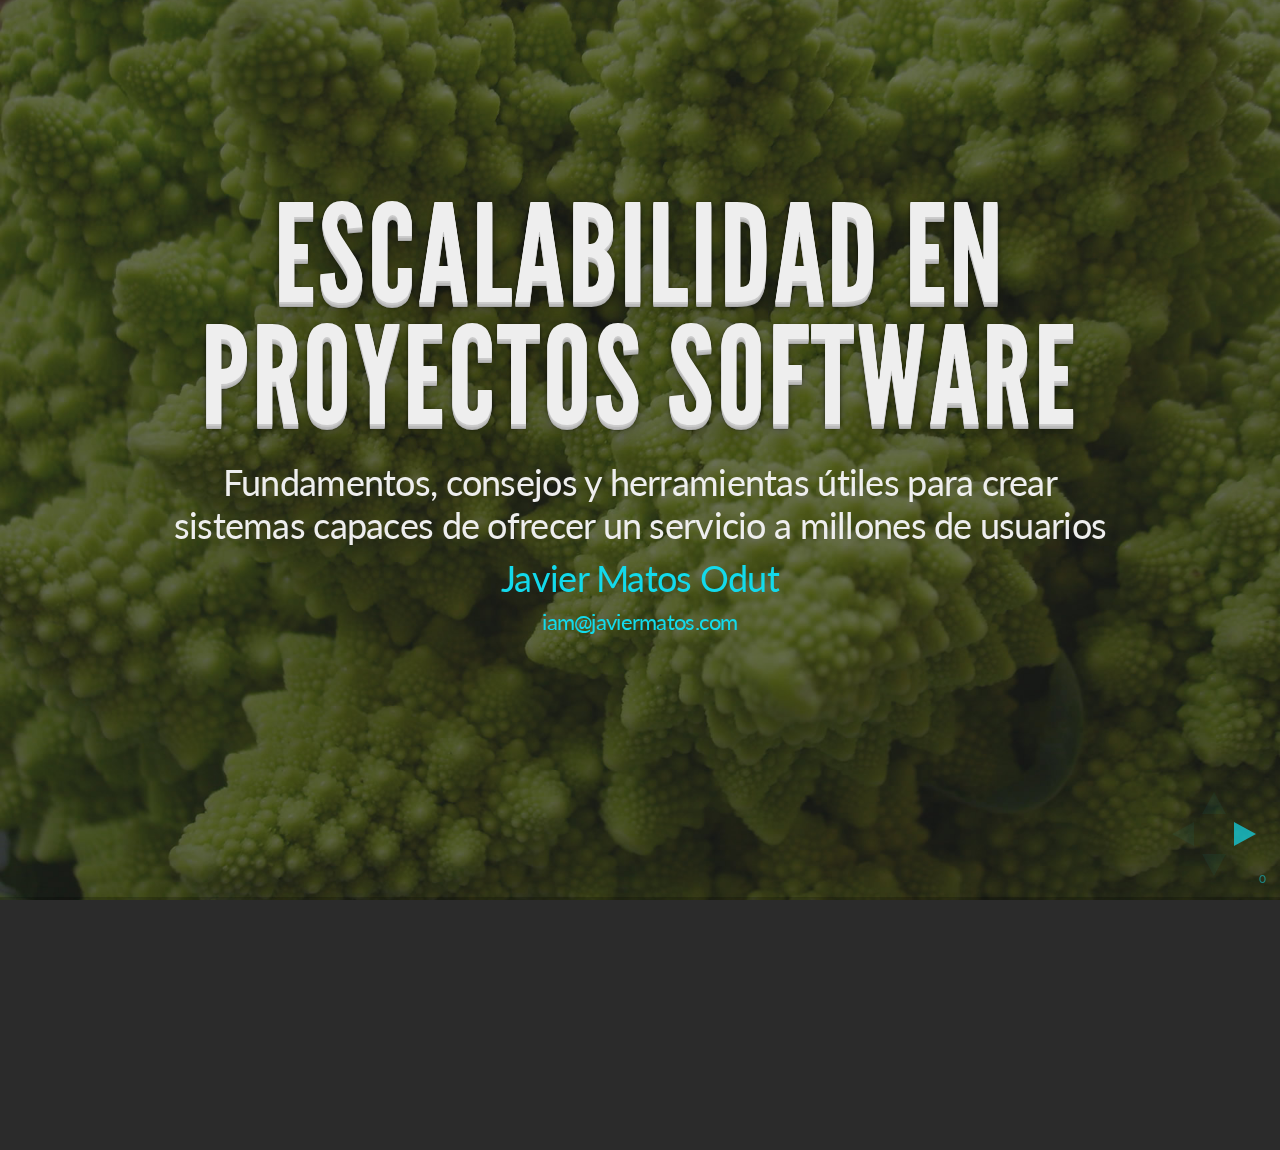
<file: index.html>
<!doctype html>
<html lang="en">

	<head>
		<meta charset="utf-8">

		<title>Escalabilidad en Proyectos Software</title>

		<meta name="description" content="Escalabilidad en Proyectos Software">
		<meta name="author" content="Javier Matos Odut">

		<meta name="apple-mobile-web-app-capable" content="yes" />
		<meta name="apple-mobile-web-app-status-bar-style" content="black-translucent" />

		<meta name="viewport" content="width=device-width, initial-scale=1.0, maximum-scale=1.0, user-scalable=no">

		<link rel="stylesheet" href="revealjs/css/reveal.min.css">
		<link rel="stylesheet" href="revealjs/css/theme/default.css" id="theme">
    <link rel="stylesheet" href="style.css">

		<!-- For syntax highlighting -->
		<link rel="stylesheet" href="revealjs/lib/css/zenburn.css">

		<!-- If the query includes 'print-pdf', include the PDF print sheet -->
		<script>
			if( window.location.search.match( /print-pdf/gi ) ) {
				var link = document.createElement( 'link' );
				link.rel = 'stylesheet';
				link.type = 'text/css';
				link.href = 'revealjs/css/print/pdf.css';
				document.getElementsByTagName( 'head' )[0].appendChild( link );
			}
		</script>

		<!--[if lt IE 9]>
		<script src="revealjs/lib/js/html5shiv.js"></script>
		<![endif]-->
	</head>

	<body>

		<div class="reveal">

			<!-- Any section element inside of this container is displayed as a slide -->
			<div class="slides">

        <!-- Portada -->
        <section data-background="img/fractal_brocoli-dark35.jpg">
          <h1>Escalabilidad en<br>Proyectos Software</h1>
          <p>
            Fundamentos, consejos y herramientas útiles para crear sistemas capaces de ofrecer un servicio a millones de usuarios
          </p>
          <p>
            <a href="http://javiermatos.com">Javier Matos Odut</a>
          </p>
          <p>
            <small><a href="mailto:iam@javiermatos.com">iam@javiermatos.com</a></small>
          </p>
        </section>

        <!-- Definición -->
        <section>

          <section>
            <h2>¿Qué es la escalabilidad?</h2>
          </section>

          <section>
            <h2>Escalabilidad ≠ Velocidad</h2>
            <p>
              Un sistema veloz hace algo en poco espacio de tiempo, pero esto no es realmente escalabilidad...
            </p>
          </section>

          <section>
            <h2>¿Qué es la escalabilidad?</h2>
            <p style="text-align: left;">
              La escalabilidad es la propiedad deseable de un sistema, una red o un proceso, que indica su habilidad para...
            <ul>
              <li>reaccionar y adaptarse sin perder calidad</li>
              <li>manejar el crecimiento continuo de trabajo de manera fluida</li>
              <li>estar preparado para hacerse más grande sin perder calidad en los servicios ofrecidos</li>
            </ul>
            </p>
          </section>

          <section>
            <h2>¿Cuándo logramos un <br>sistema escalable?</h2>
            <p>
              En computación, decimos que logramos un sistema escalable cuando su rendimiento se incrementa de forma proporcional a la capacidad hardware que se le agrega
            </p>
            <br>
            <h3>¿De qué manera podemos agregar<br>capacidad hardware?</h3>
          </section>

          <section>
            <h2>Escalabilidad vertical</h2>
            <div style="width: 45%; float: left;">
              <img src="img/vertical-scalability.svg" width="100%">
            </div>
            <div style="width: 55%; float: left; text-align: left;">
              <ul>
                <li style="color: greenyellow;">Fácil y rápido de escalar</li>
                <li style="color: orange;">Un servidor no se puede ampliar indefinidamente</li>
                <li style="color: orange;">Si optamos por uno nuevo, el precio de los servidores no es lineal respecto a su rendimiento</li>
                <li style="color: orange;">Punto de fallo único</li>
                <li style="color: orange;">Si compramos uno nuevo el anterior deja de utilizarse (no podemos sumar rendimientos)</li>
              </ul>
            </div>
          </section>

          <section>
            <h2>Escalabilidad horizontal</h2>
            <img src="img/horizontal-scalability.png" height="240">
            <ul>
              <li style="color: greenyellow;">Podemos escalar agregando nuevos nodos</li>
              <li style="color: greenyellow;">Desaparece el punto de fallo único</li>
              <li style="color: greenyellow;">Los nuevos nodos agregan potencia a los que ya están funcionando (se suman los rendimientos)</li>
              <li style="color: greenyellow;">Se suele utilizar <i>commodity hardware</i></li>
              <li style="color: orange;">Es complicado el desarrollar aplicaciones distribuídas</li>
            </ul>
          </section>

          <section>
            <h2>Commodity hardware</h2>
            <img src="img/google_server_large.jpg">
          </section>

          <section>
            <h2>Commodity hardware</h2>
            <p>Commodity hardware para dedicar todo el rendimiento del equipo en la actividad que necesitamos</p>
            <br><br>
            <h2>Virtualización</h2>
            <p>Equipos virtuales para particionar un servidor potente y sacarle todo el partido en tareas específicas (aprovecha la concurrencia)</p>
          </section>

        </section>

        <!-- Contexto -->
        <section>

          <section>
            <h2>¿Por qué es necesario hacer los sistemas escalables?</h2>
            <p>El fenómeno de las startups</p>
          </section>

        </section>

        <!-- Cómo está organizada la presentación -->
        <section>

          <section>
            <h2>Cómo está organizada la presentación</h2>
            <p>
              Se parte de un sistema desplegado en un único nodo. Siguiendo un <mark>proceso iterativo y evolutivo</mark> mejoramos el sistema para hacerlo más escalable y superar los diferentes cuellos de botella.
            </p>
            <img src="img/iterative-process.svg" height="400">
          </section>

          <section>
            <h2>Cómo resolvemos un <br>problema de escalabilidad</h2>
            <p><mark>Distribuímos el trabajo</mark> en nuestro sistema de acuerdo a los siguientes principios (se pueden combinar)</p>
            <ul>
              <li>Diseña para <mark>clonar</mark> cosas
                <ul>
                  <li>Servidores web, servidores de aplicación, servidores de bases de datos, servidores de caché...</li>
                </ul>
              </li>
              <li>Diseña para <mark>separar cosas diferentes</mark>
                <ul>
                  <li>Login, creación de usuarios, búsquedas, órdenes de compra, subida de fotos...</li>
                </ul>
              </li>
              <li>Diseña para <mark>dividir cosas similares</mark>
                <ul>
                  <li>Bases de datos de usuarios, transacciones costosas, colas de procesamiento, contenido estático...</li>
                </ul>
              </li>
            </ul>
          </section>

        </section>

        <!-- Estado inicial y descomposición del sistema -->
        <section>

          <section>
            <h2>Estado inicial del sistema</h2>
            <div style="width: 40%; float: left;">
              <img src="img/step0.svg" height="500px">
            </div>
            <div style="width: 60%; float: left;">
              <ul>
                <li>Todo el sistema reside en un único nodo o máquina</li>
                <li>El <mark>servidor web</mark> procesa las peticiones del usuario. Los archivos estáticos los sirve sin más. El contenido dinámico lo genera el servidor de aplicación.</li>
                <li>El <mark>servidor de aplicación</mark> es nuestro proyecto. Es responsable de generar el contenido dinámico cuando se le requiere.</li>
                <li>El <mark>servidor de base de datos</mark> contiene los objetos y entidades que manipulamos en la aplicación.</li>
              </ul>
            </div>
          </section>

          <section>
            <h2>Descomponemos el sistema</h2>
            <div style="width: 20%; float: left;">
              <img src="img/step0.svg">
            </div>

            <div style="width: 60%; float: left;">
              <ul style="padding: 15px;">
                <li>Separar cosas diferentes</li>
                <br>
                <li>Rendimientos diferentes</li>
                <br>
                <li>Requisitos diferentes
                  <br><br>
                  <table>
                    <thead>
                    <th>Servidor</th>
                    <th>CPU</th>
                    <th>MEM</th>
                    <th>HDD</th>
                    </thead>
                    <tbody>
                    <tr>
                      <td>Web</td>
                      <td style="color: greenyellow;">bajo</td>
                      <td style="color: greenyellow;">bajo</td>
                      <td style="color: greenyellow;">bajo</td>
                    </tr>
                    <tr>
                      <td>Aplicación</td>
                      <td style="color: orange;">medio</td>
                      <td style="color: orange;">medio</td>
                      <td style="color: greenyellow;">bajo</td>
                    </tr>
                    <tr>
                      <td>DB</td>
                      <td style="color: orangered;">alto</td>
                      <td style="color: orangered;">alto</td>
                      <td style="color: orangered;">alto</td>
                    </tr>
                    </tbody>
                  </table>
                </li>
                <br>
              </ul>
            </div>
            <div style="width: 20%; float: left;">
              <img src="img/step1.svg">
            </div>
          </section>

        </section>

        <!-- Mediciones del sistema -->
        <section>

          <section>
            <h2>Nuestro sistema<br>no puede ser una caja negra</h2>
            <div style="width: 35%; float: left;">
              <img src="img/step1.svg" height="500">
            </div>
            <div style="width: 65%; float: left;">
              <ul>
                <li>Sabemos que existen elementos diferentes que interactuan</li>
                <li>Los usuarios hacen peticiones a nuestro sistema y se responden</li>
                <li>Y bueno... esto... mmmm... creo que ya con eso está todo, ¿no?</li>
              </ul>
              <br><br>
              <h3>¡En realidad no sabemos nada!</h3>
            </div>
          </section>

          <section>
            <h2>Medir y conocer el estado del sistema</h2>
            <p>
              Si no tenemos mediciones de todos los aspectos del sistema no sabemos <mark>cómo se comporta cuando funciona bien, cómo lo hace cuando funciona mal</mark> y mucho menos podemos identificar los problemas que ocurren para hallar soluciones. Las mediciones nos ayudan a <mark>detectar tendencias y adelantarnos a los sucesos</mark>.
            </p>
            <br>
            <div style="width: 35%; float: left;">
              <img src="img/iterative-process.svg">
            </div>
            <div style="width: 65%; float: left;">
              <h3>¡Sin mediciones estamos perdidos!</h3>
            </div>
          </section>

          <section>
            <h2>Protocolo SNMP</h2>
            <p>
              Facilita el intercambio de información de administración entre dispositivos de red
            </p>
            <div style="width: 50%; float: left;">
              <img src="img/MIB-tree.svg">
            </div>
            <div style="width: 50%; float: left;">
              <img src="img/snmpwalk.png">
            </div>
            <p>
              Comandos: snmpwalk, snmpbulkwalk, snmp*
            </p>
          </section>

          <section>
            <h2>Mediciones en el tiempo: SNMP</h2>
            <p>
              Es importante capturar el estado y la evolución de todos los aspectos de nuestro sistema a lo largo del tiempo
            </p>
            <img src="img/cacti_graphs.png">
            <p>
              <a href="http://www.nagios.org/">Nagios</a>, <a href="http://www.cacti.net/">Cacti</a>, <a href="http://www.zenoss.com/">Zenoss</a>, <a href="http://www.zabbix.com/">Zabbix</a> y <a href="http://en.wikipedia.org/wiki/Comparison_of_network_monitoring_systems">otros muchos más</a>...
            </p>
          </section>

          <section>
            <h2>Logs en tiempo real: Syslog</h2>
            <p>
              Hay que conocer los eventos de todo el sistema en tiempo real...
            </p>
            <img src="img/logs.png">
            <p>
              <a href="http://logstash.net/">logstash</a>, <a href="http://fluentd.org/">fluentd</a>, <a href="http://www.splunk.com/">splunk</a>, <a href="http://flume.apache.org/">Flume</a>
            </p>
          </section>

          <section>
            <h2>Logs en tiempo real: Syslog</h2>
            <p>
              ...y poder recogerlos en un lugar centralizado
            </p>
            <img src="img/kibana.png">
            <p>
              <a href="http://www.elasticsearch.org/">ElasticSearch</a>, <a href="http://www.elasticsearch.org/overview/kibana/">Kibana</a>, <a href="https://getsentry.com/">Sentry</a>, <a href="http://graphite.wikidot.com/">Graphite</a>
            </p>
          </section>

          <section>
            <h2>Logs en tiempo real: Agregación</h2>
            <p>
              Si trabajamos con demasiados logs es importante utilizar estrategias de agregación para evitar vernos abrumados
            </p>
            <img src="img/sentry.png" height="350">
            <img src="img/graphite.png" height="350">
            <p>
              <a href="http://www.elasticsearch.org/">ElasticSearch</a>, <a href="http://www.elasticsearch.org/overview/kibana/">Kibana</a>, <a href="https://getsentry.com/">Sentry</a>, <a href="http://graphite.wikidot.com/">Graphite</a>
            </p>
          </section>

        </section>

        <!-- Bases de datos -->
        <section>

          <section>
            <h2>Primer cuello de botella:<br>la base de datos</h2>
            <div style="width: 35%; float: left;">
              <img src="img/step1.svg" height="480">
            </div>
            <div style="width: 65%; float: left;">
              <ul>
                <li>Notamos que las peticiones de los usuarios se resuelven muy lento por culpa de la base de datos</li>
                <li>El servidor de aplicaciones pasa la mayor parte del tiempo esperando</li>
                <li><mark>Las peticiones se acumulan a mayor velocidad de lo que se responden</mark></li>
              </ul>
              <br><br>
              <h3>¡Tenemos que resolver el problema de la base de datos!</h3>
            </div>
          </section>

          <section>
            <h2>Las lecturas son lentas (1)</h2>
            <ul>
              <li>Descubrimos que los usuarios consumen datos en una proporción mucho mayor a la que los generan</li>
              <li>Una vez publicado un contenido por parte de un usuario, muchos otros usuarios leen ese contenido</li>
              <li>Las operaciones de escritura no son un problema</li>
              <li>¿Escalamos el sistema para mejorar la lectura de datos?</li>
              <li>Utilizamos un <mark>esquema de replicación master/slave</mark> en SQL</li>
            </ul>
          </section>

          <section>
            <h2>Las lecturas son lentas (2)</h2>
            <p>
              Sincronizamos los servidores de bases de datos para que se hagan las <mark>escrituras en el <i>master</i></mark> y las <mark>lecturas en los <i>slaves</i></mark>
            </p>
            <img src="img/master-slave-cluster.svg" height="400">
            <p>Todas <mark>las bases de datos en el cluster son réplicas exactas</mark> y con ellas el <mark>rendimiento en lectura se multiplica</mark> por 3</p>
          </section>

          <section>
            <h2>Demasiados usuarios para una BD (1)</h2>
            <ul>
              <li>Nuestro web, nuestro sistema... ¡todo funcionaba bien...</li>
              <li>...hasta que llegaron los usuarios!</li>
              <li>Ya no podemos almacenar todos los usuarios en una única base de datos (la tabla de usuarios es enooooooooorme)</li>
              <li>¿Y si repartimos la tabla de usuarios en múltiples servidores?</li>
              <li>Utilizamos una <mark>partición de la tabla en <i>shards</i></mark></li>
            </ul>
          </section>

          <section>
            <h2>Demasiados usuarios para una BD (2)</h2>
            <p>
              Dividimos la tabla de usuarios de acuerdo a alguna estrategia (aleatorio, módulo, hash...) y la repartimos en varios servidores
            </p>
            <img src="img/sharding.svg" height="450">
            <p>
              Ahora podemos almacenar más usuarios y además el <mark>rendimiento se multiplica</mark> por 4
            </p>
          </section>

          <section>
            <h2>Decisiones complicadas (1)</h2>
            <ul>
              <li>Pensábamos que estaba todo resuelto, pero ahora teníamos un reto nuevo que era difícil de resolver</li>
              <li>Los usuarios se escriben mensajes entre sí y...
                <ul>
                  <li>puedo almacenar los mensajes de acuerdo al destinatario y facilitar la operación de lectura de mensajes recibidos</li>
                  <li>o puedo almacenar los mensajes según emisor y facilitar la lectura de mensajes enviados</li>
                  <li>si no lo hago de alguna de las formas anteriores entonces ambas operaciones serán ineficientes</li>
                </ul>
              </li>
              <li>Caso de muros o conversaciones de Facebook, Twitter...</li>
              <li>¿Y qué tal si <mark>duplico información y almaceno lo mismo de las dos formas</mark>? Sacrifico almacenamiento y gano rendimiento</li>
            </ul>
          </section>

          <section>
            <h2>Decisiones complicadas (2)</h2>
            <p>La ventaja de esta duplicidad es que <mark>la lectura de mensajes enviados y recibidos es eficiente</mark>. Además, un usuario puede borrar sus mensajes sin afectar a los demás usuarios.</p>
            <img src="img/msg-sent-recv.svg" height="450">
          </section>

          <section>
            <h2>Alternativas más allá de SQL</h2>
            <ul>
              <li>Hasta el momento hemos escalado bases de datos SQL</li>
              <li>Hay muy buenas bases de datos SQL como son <a href="http://www.mysql.com/">MySQL</a>, <a href="http://www.percona.com/">Percona</a> (buen clustering), <a href="https://mariadb.org/">MaríaDB</a> y <a href="http://www.postgresql.org/">PostgreSQL</a></li>
              <li>Sin embargo, existen otras alternativas "mejores"</li>
              <li>¿Qué hay de las bases de datos NoSQL? ¿acaso no permiten escalar más fácil? Además, tenemos muchas opciones: <a href="http://hbase.apache.org/">HBase</a> (BigTable de Google), <a href="http://cassandra.apache.org/">Cassandra</a> (Facebook, Twitter, Digg), <a href="http://www.mongodb.org/">MongoDB</a>, <a href="http://couchdb.apache.org/">CouchDB</a>, <a href="http://redis.io/">Redis</a>, <a href="http://www.elasticsearch.org/">ElasticSearch</a>, <a href="http://www.neo4j.org/">Neo4j</a>...</li>
              <li>Ah, y que no se nos olviden los archivos en disco duro, que para ciertos casos pueden ser la mejor opción</li>
            </ul>
          </section>

          <section>
            <h2>Características de nuestros datos</h2>
            <ul>
              <li>¿Conocemos bien cómo son nuestros datos y cómo han de ser manipulados? ¿utilizar X es la mejor forma para almacenarlos?</li>
              <li>¿Es mejor SQL o NoSQL? (o inclusive un archivo)</li>
              <li>Las bases de datos SQL fueron diseñadas y pensadas con un propósito diferente a las bases de datos NoSQL, aunque pensemos en ambas opciones como equivalentes</li>
            </ul>
          </section>

          <section>
            <h2>Un poco de teoría sobre bases de datos</h2>
            <p style="text-align: left;">
              En informática, el <a href="http://en.wikipedia.org/wiki/CAP_theorem">teorema CAP</a>, también llamado Teorema de <a href="http://en.wikipedia.org/wiki/Eric_Brewer_(scientist)">Brewer</a>, establece que es imposible para un sistema de cómputo distribuido garantizar simultáneamente:
              <ol>
                <li>La <mark>consistencia</mark> (Consistency), es decir, que todos los nodos vean la misma información al mismo tiempo</li>
                <li>La <mark>disponibilidad</mark> (Availability), es decir, la garantía de que cada petición a un nodo reciba una confirmación de si ha sido o no resuelta satisfactoriamente</li>
                <li>La <mark>tolerancia</mark> a fallos (Partition Tolerance), es decir, que el sistema siga funcionando a pesar de algunas pérdidas arbitrarias de información o fallos parciales del sistema</li>
              </ol>
            </p>
          </section>

          <section data-background="#000000">
            <img src="img/visual-guide-to-nosql-systems.png">
          </section>

          <section>
            <h2>Caché</h2>
            <ul>
              <li>Almacenamos todo en la base de datos aunque...
                <ul>
                  <li>no todos los datos se consumen</li>
                  <li>sólo un subconjunto de datos se consume de forma intensiva (más recientes, más referenciados...)</li>
                  <li>la frecuencia de acceso a cada dato es diferente, y todos se sirven de la misma forma → <mark>ineficiencia</mark></li>
                </ul>
              </li>
              <li>Observamos que con el tiempo varían los datos que consumen nuestros usuarios de forma intensiva</li>
              <li>El valor de los datos que almacenamos decrece con el tiempo</li>
            </ul>
            <br><br>
            <h3>¡Optimicemos el acceso a los datos más utilizados!</h3>
          </section>

          <section>
            <h2>Utilidad de la caché</h2>
            <ul>
              <li><mark>Caché hit</mark>: el dato está contenido en la caché y se sirve desde memoria, con el consiguiente aumento de velocidad</li>
              <li><mark>Caché miss</mark>: el dato no está contenido en la caché. Se lee el dato desde su orígen, se sirve el dato solicitado y además de actualiza la caché para la próxima lectura.</li>
              <li>Nos podemos permitir políticas complejas de actualización de caché debido al elevado coste de leer el dato de origen</li>
              <li>Heurística para saber cuántos servidores de caché utilizar:<br><mark>si caché hit < 85%, entonces ponemos más servidores</mark></li>
            </ul>
          </section>

          <section>
            <h2>Utilización de caché en Facebook</h2>
            <p>A finales de 2008 Facebook utilizaba más de 800 servidores de caché con una capacidad de más de 28 TB de memoria (<a href="http://gigaom.com/2012/09/19/at-facebook-cache-is-king-heres-how-it-keeps-it-up/">enlace</a>)</p>
            <div style="width: 50%; float: left;"><img src="img/facebook-claspin1.jpg"></div>
            <div style="width: 50%; float: left;"><img src="img/facebook-claspin2.jpg"></div>
            <p>Han desarrollado <a href="https://www.facebook.com/notes/facebook-engineering/monitoring-cache-with-claspin/10151076705703920">Claspin</a>, que es una aplicación que representa de forma visual e intuitiva el estado de la caché de su sistema</p>
          </section>

          <section>
            <h2>Escalando en manejo de datos</h2>
            <img src="img/step2.svg" height="600">
          </section>
        </section>

        <!-- Contenido dinámico -->
        <section>

          <section>
            <h2>Segundo cuello de botella:<br>el servidor de aplicación</h2>
            <div style="width: 35%; float: left;">
              <img src="img/step2.svg" height="500">
            </div>
            <div style="width: 65%; float: left;">
              <ul>
                <li>La mejora en la arquitectura de las bases de datos ha multiplicado el rendimiento de acceso a los datos</li>
                <li>Con la caché servimos desde memoria la mayoría de datos solicitados</li>
                <li><mark>El servidor de aplicación trabaja a pleno rendimiento y aún así es insuficiente</mark></li>
              </ul>
              <br><br>
              <h3>¡Tenemos que escalar el servidor de aplicaciones!</h3>
            </div>
          </section>

          <section>
            <h2>Contenido dinámico (1)</h2>
            <ul>
              <li>Se ha mejorado el acceso a bases de datos y se utiliza caché</li>
              <li>Sabemos que las peticiones de usuarios son independientes</li>
              <li>Podemos escalar el sistema desplegando más servidores de aplicación y configurando el servidor web
                <pre><code data-trim>
# Configuración con Nginx para balanceo de carga
http {
    upstream app_cluster {
        server app_server1.example.com;
        server app_server2.example.com;
        server app_server3.example.com;
    }

    server {
        listen 80;

        location / {
            proxy_pass http://app_cluster;
        }
    }
}
                </code></pre>
              </li>
            </ul>
          </section>

          <section>
            <h2>Contenido dinámico (2)</h2>
            <ul>
              <li>El contenido dinámico depende del servidor de aplicación, que es nuestra creación y depende por completo de nosotros</li>
              <li>Hay que implementar el servidor de aplicación siguiendo buenas prácticas de programación y buscar la eficiencia, pero <mark>no realizar optimizaciones tempranas</mark> (perdemos simplicidad)</li>
              <li><mark>Sólo genera contenido cuando se producen cambios, sino usa la caché</mark> y almacéna los datos para la siguiente consulta</li>
              <li>Organiza el sistema en <mark>componentes aislados</mark>: por un lado los que generan contenido muy cambiante, y por el otro los que generan contenido poco cambiante</li>
              <li>El mejor consejo: <mark>evita los problemas y no dediques esfuerzo en tener que resolverlos</mark></li>
            </ul>
          </section>

          <section>
            <h2>Escalando en procesamiento</h2>
            <img src="img/step3.svg" height="600">
          </section>

        </section>

        <!-- Desacoplamiento y llamadas asíncronas -->
        <section>

          <section>
            <h2>Tercer cuello de botella:<br>interacción del usuario</h2>
            <div style="width: 35%; float: left;">
              <img src="img/step3.svg">
            </div>
            <div style="width: 65%; float: left;">
              <ul>
                <li>Todas las peticiones de usuarios se responden rápido, menos aquellas relativas a acciones lentas</li>
                <li>Parece que a veces es inevitable hacer que algunas peticiones tomen su tiempo, y más si se refieren a IO</li>
                <li><mark>El usuario debería concienciarse de que ciertas acciones suyas toman un tiempo para realizarse</mark></li>
              </ul>
              <br><br>
              <h3>¡Hemos de hacer lo que sea para evitar las esperas del usuario!</h3>
            </div>
          </section>

          <section>
            <h2>Un usuario borra una foto (1)</h2>
            <ol style="color: greenyellow">
              <li>Recibimos la petición de borrado en un servidor de aplicación</li>
              <li>Realizamos una llamada al servicio de almacenamiento
                <ol style="color: orange">
                  <li>El servicio busca la foto consultando una base de datos</li>
                  <li>Marca la foto como eliminada para que no esté disponible</li>
                  <li>Ordena el borrado de la foto al servidor donde se está almacenando
                    <ol style="color: orangered">
                      <li>El servidor elimina la foto</li>
                      <li>Devuelve el resultado de la operación</li>
                    </ol>
                  </li>
                  <li>Si se borró con éxito elimina la referencia en base de datos</li>
                  <li>Recibe la respuesta y notifica al servidor de aplicación</li>
                </ol>
              </li>
              <li>El servicio responde con el resultado de la operación</li>
              <li>Enviamos el resultado de la operación al usuario</li>
            </ol>
            <br><br>
            <p>¿Alguien ha dicho <code>Timeout Error</code>?</p>
          </section>

          <section data-background="#000000">
            <h2>Un usuario borra una foto (2)</h2>
            <img src="img/loading.gif">
            <ul>
              <li>A nadie le gusta esperar, ¡reconozcámoslo!</li>
              <li>Los navegadores web (lado usuario) y los servidores web (nuestro lado) lanzan <code>Timeout Error</code></li>
              <li>En los servidores web matamos a los procesos bloqueados. ¿Terminará o no el proceso? (problema de la parada)</li>
              <li>Existen procesos o tareas lentas cuyo requisito temporal excede el tiempo de vida de una petición</li>
            </ul>
          </section>

          <section>
            <h2>Un usuario borra una foto (3)</h2>
            <ul>
              <li>Al usuario no le gusta esperar, ¡nunca!</li>
              <li>¿Tenemos que hacer esperar su petición hasta tener la confirmación de que su foto ha sido eliminada del sistema?</li>
              <li>A ver... idealmente, el usuario espera pulsar el botón de borrado, que la foto "le aparezca como que ya no está" y que pueda seguir navegando en nuestra aplicación</li>
              <li>Qué tal si...</li>
            </ul>
          </section>

          <section>
            <h2>Un usuario borra una foto (4)</h2>
            <ol style="color: greenyellow">
              <li>Recibimos la petición de borrado en un servidor de aplicación</li>
              <li>Deshabilitamos la foto para no seguir sirviéndola</li>
              <li><mark>Creamos una tarea para borrar realmente la foto</mark></li>
              <li>Respondemos al usuario que su foto ha sido borrada</li>
            </ol>
            <br><br>
            <p>
              La creación de la tarea es inmediata y no bloquea el flujo de ejecución. La percepción del usuario es que hemos sido más rápidos borrando su foto. La foto ya no está disponible para otros usuarios, y la tarea de borrado se encarga de eliminarla.
            </p>
            <pre><code data-trim>
/path/to/command arg1 arg2 &  # Tarea en segundo plano
            </code></pre>
          </section>

          <section>
            <h2>Un usuario borra una foto (5)</h2>
            <ul>
              <li>En realidad podemos hacerlo mejor, pues el usuario espera menos pero de todas formas sigue teniendo que esperar</li>
              <li>Desarrollamos todo el proceso mediante <mark>llamadas asíncronas</mark> para notificar al usuario con el resultado de la tarea</li>
              <li>No bloqueamos el flujo de ejecución y permitimos al usuario seguir navegando mientras está atento a un evento</li>
              <li>En algún momento el usuario recibe un <mark>evento</mark> con el resultado de la operación que procesamos con un <mark>callback</mark></li>
            </ul>
            <pre><code data-trim>
function slowTaskCallback() {
    console.log(this.responseText);
}

var oReq = new XMLHttpRequest();
oReq.onload = slowTaskCallback;
oReq.open("get", "http://api.example.com/a/restful/resource", true);
oReq.send();
            </code></pre>
          </section>

          <section>
            <h2>Un usuario borra una foto (6)</h2>
            <p>Finalmente, la solución ideal combina dos elementos diferentes en el lado del usuario y en el lado de nuestro sistema:
              <ul>
                <li><mark>Navegador del usuario</mark>
                  <ul>
                    <li>Llamadas asíncronas al servidor. Enviamos la petición y esperamos respuesta en forma de evento asíncrono.</li>
                  </ul>
                </li>
                <li><mark>Nuestro sistema</mark>
                  <ul>
                    <li>Llamadas asíncronas entre servicios internos. Enviamos la petición sin bloquear ni hacer esperar al procesador.</li>
                    <li>Para las operaciones costosas creamos una tarea mediante el envío de un mensaje que se encola en alguna parte</li>
                    <li>Si no queremos hacer algo ahora tenemos que decirle a alguien que lo haga después, y esto es la mensajería</li>
                    <li>El mensaje se encola y cuando llegue su turno se ejecuta la tarea asociada</li>
                  </ul>
                </li>
              </ul>
            </p>
          </section>

          <section>
            <h2>Un usuario borra una foto (7)</h2>
            <ul>
              <li><mark>Llamadas asíncronas en el lado del servidor</mark>
                <ul>
                  <li>Podemos utilizar JavaScript en el lado del servidor con <a href="http://nodejs.org/">Node.js</a>. La ventaja principal es que las bibliotecas para este servidor de aplicación son asíncronas y no bloquean.</li>
                  <li>También hay opciones en Python, con bibliotecas como <a href="https://twistedmatrix.com/">Twisted</a>, <a href="http://www.tornadoweb.org/">Tornado</a> o <a href="http://gunicorn.org/">Gunicorn</a> entre otros.</li>
                  <li>Las anteriores son en realidad bibliotecas de <i>networking</i> que implementan el patrón reactor</li>
                </ul>
              </li>
              <li><mark>Procesamiento de tareas en colas</mark>
                <ul>
                  <li>Existen muchas alternativas para desplegar un sistema de mensajería con colas: <a href="http://www.amqp.org/">AMPQ</a>, <a href="http://jms-spec.java.net/">JMS</a> y <a href="http://www.spread.org/">Spread</a></li>
                  <li>Una buena opción es <a href="http://www.rabbitmq.com/">RabbitMQ</a>, que implementa AMPQ con el lenguaje Erlang</li>
                </ul>
              </li>
            </ul>
          </section>

          <section>
            <h2>Diagrama de eventos</h2>
            <img src="img/async_call.svg" height="600">
          </section>

          <section>
            <h2>Agregamos servidores de tareas</h2>
            <img src="img/step4.svg" height="600">
          </section>

        </section>

        <!-- Contenido estático -->
        <section>

          <section>
            <h2>Cuarto cuello de botella:<br>Descargas de archivos estáticos</h2>
            <div style="width: 50%; float: left;">
              <img src="img/step4.svg">
              <h3>¡Sirvamos archivos estáticos más rápido!</h3>
            </div>
            <div style="width: 50%; float: left;">
              <ul>
                <li>Vale, parece que lo tenemos todo bajo control pero...</li>
                <li>Nuestra aplicación es lo importante y lo esencial, aunque también hemos de enviar contenido estático</li>
                <li>Empleamos demasiados recursos para servir archivos estáticos que deberían distribuirse más fácilmente</li>
              </ul>
            </div>
          </section>

          <section>
            <h2>Contenido estático</h2>
            <ul>
              <li>El contenido estático se refiere a los archivos que se envían al usuario sin realizar computación alguna sobre ellos, y que por tanto se pueden enviar muy rápido</li>
              <li>Ejemplos de archivos estáticos son los siguientes: HTML, CSS, JS, imágenes, videos, mp3, zip, pdf...</li>
              <li>Se deben <i>minificar</i> los archivos de código y reducir su tamaño</li>
              <li>Si se configura de forma adecuada, un único servidor puede distribuir archivos estáticos a velocidades de Gbits/s</li>
              <li>Escalar un servidor de contenido estático es fácil, mucho más que en los casos anteriores</li>
            </ul>
          </section>

          <section>
            <h2>Estrategia de distribución (1)</h2>
            <ul>
              <li>El servidor web debe enviar estos archivos sin que el servidor de aplicación tome parte</li>
              <li>Una vez enviados los archivos estáticos el usuario debe utilizar la copia local que tiene</li>
              <li>Podemos tomar provecho de las siguientes cabeceras HTTP:
                <ul>
                  <li><mark>Cache-Control</mark>: define el comportamiento de las cachés intermedias desde nuestro sistema hasta el usuario.</li>
                  <li><mark>Expires</mark>: fecha de expiración de la respuesta. Decimos al navegador cuánto tiempo de validez tiene lo descargado.</li>
                  <li><mark>Etag</mark>: entity-tag. Nos ayuda a evitar la descarga del archivo si es igual al que posee el usuario.</li>
                  <li><mark>Last-Modified</mark>: evita la descarga del archivo por el usuario si no ha habido modificaciones respecto a su versión.</li>
                </ul>
              </li>
            </ul>
          </section>

          <section>
            <h2>Estrategia de distribución (2)</h2>
            <ul>
              <li>Resulta sencillo configurar Nginx para que cumpla con la estrategia de distribución anterior:
                <pre><code data-trim>
# Servir archivos estáticos directamente
location ~* ^.+\.(?:css|js|jpe?g|gif|ico|png|html|xml|svg)$ {
  add_header Cache-Control public;  # public, private, max-age...
  expires 30d;
  etag on;  # on, off
}
                </code></pre>
              </li>
              <li>No sólo no procesamos los archivos estáticos, sino que además hacemos que el usuario los almacene durante 30 días</li>
              <li>Notificamos a las cachés intermedias que el contenido es de carácter público y que pueden cachearlo de forma local</li>
              <li>Se asigna un identificador a cada archivo de forma automática</li>
            </ul>
          </section>

          <section>
            <h2>Estrategia de distribución (3)</h2>
            <ul>
              <li>Archivos estáticos en nuestro dominio <a href="#">example.com</a>, o en el subdominio específico <a href="#">static.example.com</a></li>
              <li>Existe un problema: los navegadores limitan el número de conexiones simultáneas por dominio y subdominio: Chrome (6), Firefox 3+ (6), Opera 12 (6), IE 7 (2), IE 8 (6), IE 10 (8)</li>
              <li>Creamos múltiples subdominios: <a href="#">static0.example.com</a>, <a href="#">static1.example.com</a>, <a href="#">static2.example.com</a>...</li>
              <li>Hay que tener cuidado: cada dominio/subdominio implica una resolución DNS, que incrementa el tiempo de carga.</li>
            </ul>
          </section>

          <section>
            <h2>Estrategia de distribución (4)</h2>
            <div style="width: 50%; float: left;">
              <img src="img/static_own.svg" width="100%">
            </div>
            <div style="width: 50%; float: left;">
              <ul>
                <li>Subdominios para acelerar las descargas del navegador
                  <ul>
                    <li><a href="#">static0.example.com</a></li>
                    <li><a href="#">static1.example.com</a></li>
                    <li>...</li>
                  </ul>
                </li>
                <li>Escalamos clonando servidores web y dividiendo contenido estático entre ellos</li>
              </ul>
            </div>
          </section>

          <section>
            <h2>Estrategia de distribución (5)</h2>
            <div style="width: 50%; float: left;">
              <img src="img/static_cdn.svg" width="100%">
            </div>
            <div style="width: 50%; float: left;">
              <ul>
                <li>Servir archivos estáticos es fácil y rápido, pero podemos saturar nuestra conexión</li>
                <li>Usar una red de distribución de contenidos (CDN):
                  <ul>
                    <li><a href="#">example0.cdnprovider.com</a></li>
                    <li><a href="#">example1.cdnprovider.com</a></li>
                    <li>...</li>
                  </ul>
                </li>
                <li>El CDN recibe los archivos de nuestro servidor y los guarda en caché para distribuirlos</li>
              </ul>
            </div>
          </section>

          <section>
            <h2>Archivos estáticos en LinkedIn (1)</h2>
            <p>LinkedIn utiliza su propio CDN: <a href="#">static.licdn.com</a></p>
            <img src="img/sources_linkedin.png">
            <p>Además del CDN, ¿sacan provecho de las cabeceras HTTP para reducir la transferencia de archivos?</p>
          </section>

          <section>
            <h2>Archivos estáticos en LinkedIn (2)</h2>
            <p>Fijémonos en un archivo estático JS y hagamos la prueba...</p>
            <img src="img/linkedin_cache.png">
            <p>Con cabeceras HTTP reducen el tiempo de carga de 262 ms a 75.5 ms, y evitan el envío de 177 KB (comprimidos a 62.1 KB)</p>
          </section>

          <section>
            <h2>Realizar cómputo y almacenamiento en el navegador del usuario</h2>
            <div style="width: 45%; float: left;">
              <img src="img/browser_cache.svg">
            </div>
            <div style="width: 55%; float: left; text-align: left;">
              <ul>
                <li>Tal vez no seamos conscientes del todo, pero los navegadores web son una de las aplicaciones software más complejas que existen en la actualidad</li>
                <li>Debemos sacar todo el partido a los navegadores si queremos escalar nuestro sistema</li>
                <li><mark>No hagamos trabajo en nuestros servidores que pueda hacer el usuario con su navegador</mark></li>
              </ul>
            </div>
          </section>

          <section>
            <h2>El navegador es esencial</h2>
            <img src="img/step5.svg" height="600">
          </section>

        </section>

        <!-- Redes de datos -->
        <section>

          <section>
            <h2>Quinto cuello de botella:<br>El servidor web</h2>
            <div style="width: 50%; float: left;">
              <img src="img/step5.svg">
              <h3>La red es parte de la arquitectura</h3>
            </div>
            <div style="width: 50%; float: left;">
              <ul>
                <li>A estas alturas un único servidor web no nos permite escalar nuestro sistema</li>
                <li>Ocurre algo aún peor: el servidor web es nuestro <mark>punto de fallo único</mark></li>
                <li>Necesitamos utilizar varios servidores web y <mark>repartir la carga de trabajo</mark> entre ellos</li>
                <li>Ya puestos, también necesitamos aumentar la seguridad a nivel de red</li>
              </ul>
            </div>
          </section>

          <section>
            <h2>Balanceadores de carga</h2>
            <ul>
              <li>Los balanceadores de carga pueden ser hardware o software</li>
              <li>Los implementados en hardware son caros</li>
              <li>Se consigue un resultado similar mediante servidores de DNS:
                <ul>
                  <li><a href="http://en.wikipedia.org/wiki/Round-robin_DNS">Round-robin DNS</a></li>
                  <li>Si distribuímos geográficamente, entonces podemos delegar el subdominio www.example.org y hacer que su zona se sirva por nuestros servidores web. De esta forma el subdominio tendrá múltiples direcciones IPs asociadas que serán las de nuestros servidores web.</li>
                </ul>
              </li>
            </ul>
            <pre><code data-trim>
one.example.org A 192.0.2.1
two.example.org A 203.0.113.2
www.example.org NS one.example.org
www.example.org NS two.example.org
            </code></pre>
          </section>

          <section>
            <h2>Firewalls</h2>
            <ul>
              <li>Los firewalls son útiles para solucionar problemas de seguridad en nuestro sistema</li>
              <li>Pero por favor, no abusemos de ellos</li>
              <li>Si no se configuran como es debido dan tantos problemas como soluciones</li>
              <li>El rigor en la seguridad ha de ser diferente para archivos estáticos que para datos de las bases de datos</li>
            </ul>
          </section>

          <section>
            <h2>Nuestro sistema es escalable</h2>
            <img src="img/step6.svg" height="600">
          </section>

          <section>
            <h2>El data center</h2>
            <ul>
              <li>Toda nuestra infraestructura se encuentra en un mismo lugar</li>
              <li>Podemos identificar el data center como punto de fallo único</li>
              <li>Si queremos disponibilidad hemos de distribuir el sistema en varios data centers en diferentes puntos de la geografía</li>
            </ul>
          </section>

          <section>
            <h2>Nuestro sistema es muy escalable</h2>
            <img src="img/step7.svg" height="600">
          </section>

        </section>

        <!-- Resumen de la arquitectura escalable -->
        <section>

          <section>
            <h2>Sistema escalable (0)</h2>
            <img src="img/step0.svg" height="600">
          </section>

          <section>
            <h2>Sistema escalable (1)</h2>
            <img src="img/step1.svg" height="600">
          </section>

          <section>
            <h2>Sistema escalable (2)</h2>
            <img src="img/step2.svg" height="600">
          </section>

          <section>
            <h2>Sistema escalable (3)</h2>
            <img src="img/step3.svg" height="600">
          </section>

          <section>
            <h2>Sistema escalable (4)</h2>
            <img src="img/step4.svg" height="600">
          </section>

          <section>
            <h2>Sistema escalable (5)</h2>
            <img src="img/step5.svg" height="600">
          </section>

          <section>
            <h2>Sistema escalable (6)</h2>
            <img src="img/step6.svg" height="600">
          </section>

          <section>
            <h2>Sistema escalable (7)</h2>
            <img src="img/step7.svg" height="600">
          </section>

          <section>
            <h2>Infraestructura de Wikimedia</h2>
            <img src="img/wikimedia_servers.svg">
          </section>

        </section>

        <!-- Simplificación operativa mediante servicios de terceros -->
        <section>

          <section>
            <h2>Llegar hasta aquí es complicado</h2>
            <img src="img/step7.svg">
            <p>¿Hemos de pasar por todo lo anterior para poder lanzar nuestro proyecto y hacerlo disponible a gran escala?</p>
          </section>

          <section>
            <h2>Simplificación operativa</h2>
            <ul>
              <li>Escalar un sistema es caro y requiere de experiencia</li>
              <li>La ventaja competitiva de nuestro sistema se encuentra en el código del servidor de aplicación, que es lo que nosotros programamos y lo que nos hace diferentes y únicos</li>
              <li>El resto de elementos que rodean al servidor de aplicación podrían verse como no más que "males necesarios"</li>
            </ul>
            <br><br><br>
            <h3>¡Externalizar y usar servicios de terceros!</h3>
          </section>

          <section>
            <h2>Algunas precauciones importantes</h2>
            <ul>
              <li>Elegir un buen proveedor. La disponibilidad de nuestro sistema dependerá por completo de ellos.</li>
              <li>El proveedor buscará la manera más barata y sencilla (tal vez inapropiada) de darnos el servicio</li>
              <li>Nosotros somos los responsables del sistema de cara a nuestros usuarios</li>
              <li>Las soluciones del proveedor han de ser abiertas para no atarnos a ellos y poder migrar en caso de necesidad</li>
              <li>No es una elección todo o nada: podemos utilizar terceros para afrontar picos de carga junto a nuestro sistema</li>
            </ul>
          </section>

          <section>
            <h2>Proveedores</h2>
            <ul>
              <li>Infraestructura como servicio (<mark>IaaS</mark>)
                <ul>
                  <li><a href="http://aws.amazon.com/ec2/">Amazon EC2</a>, <a href="http://cloud.google.com/products/compute-engine">Google Compute Engine</a>, <a href="rackspace">Rackspace</a>, <a href="">GoGrid</a></li>
                </ul>
              </li>
              <li>Plataforma como servicio (<mark>PaaS</mark>)
                <ul>
                  <li><a href="http://cloud.google.com/products/app-engine">Google App Engine</a>, <a href="http://www.openshift.com">Red Hat OpenShift</a>, <a href="http://www.heroku.com/">Heroku</a>, <a href="http://www.appfog.com/‎">AppFog</a>, <a href="http://www.openstack.org/">OpenStack</a>, <a href="http://www.engineyard.com/">Engine Yard</a>, <a href="http://azure.microsoft.com/">Windows Azure</a></li>
                </ul>
              </li>
              <li>Software como servicio (<mark>SaaS</mark>)
                <ul>
                  <li>Si tenemos éxito en nuestro proyecto es aquí donde deberíamos figurar, como proveedores de servicios</li>
                </ul>
              </li>
            </ul>
          </section>

          <!--
          <section>
            <h2>Amazon EC2</h2>
            <iframe width="960" height="540" src="http://www.youtube.com/embed/TsRBftzZsQo?wmode=opaque&rel=0&vq=large" frameborder="0" allowfullscreen=""></iframe>
          </section>
          -->

        </section>

        <!-- Unos últimos consejos -->
        <section>
          <h2>Unos últimos consejos</h2>
          <p>Como era de esperar he tenido que dejar cosas importantes fuera de la charla por limitaciones de tiempo</p>
          <ul>
            <li>Evita la sobreingeniería</li>
            <li>No permitas los puntos de fallo únicos (redundancia como garantía para hacer robusto a tu sistema)</li>
            <li><mark>Los fallos y las excepciones de tu sistema son un flujo de ejecución más y se han de tratar de forma conveniente</mark></li>
            <li>La herramienta concreta para el problema específico</li>
            <li>Sé ahorrativo en todo cuanto hagas: procesos simples, algoritmos sencillos, utilización intensiva de caché...</li>
          </ul>
        </section>

        <!-- Enlaces de interés -->
        <section>
          <h2>Enlaces de interés</h2>
          <small>
          <ul>
            <li><a href="http://scalabilityrules.com/">Scalability Rules: 50 Principles for Scaling Web Sites</a></li>
            <li><a href="http://theartofscalability.com/">The Art of Scalability: Scalable Web Architecture, Processes, and Organizations for the Modern Enterprise</a></li>
            <li><a href="http://www.youtube.com/watch?v=w5WVu624fY8">Seattle Conference on Scalability: YouTube Scalability</a></li>
            <li><a href="http://www.youtube.com/watch?v=OY7QGDg93Ic">Webinar: Decomposing Applications for Deployability and Scalability</a></li>
            <li><a href="http://www.youtube.com/watch?v=AgaL6NGpkB8">Google I/O 2009 - Building Scalable, Complex Apps on App Engine</a></li>
            <li><a href="http://www.youtube.com/watch?v=2WuT2rdLK5A">Scalable Internet Architectures - Theo Schlossnagle</a></li>
          </ul>
          </small>
        </section>

        <!-- Fin de la charla -->
				<section>
          <h2>Gracias por vuestra atención</h2>
					<h2>¿Preguntas?</h2>
          <br>
          <p><a href="http://javiermatos.com">Javier Matos Odut</a></p>
          <p><small><a href="mailto:iam@javiermatos.com">iam@javiermatos.com</a></small></p>
				</section>

			</div>

		</div>

		<script src="revealjs/lib/js/head.min.js"></script>
		<script src="revealjs/js/reveal.min.js"></script>

		<script>

			// Full list of configuration options available here:
			// https://github.com/hakimel/reveal.js#configuration
			Reveal.initialize({
				controls: true,
				progress: true,
				history: true,
				center: true,

        fragments: true,
        slideNumber: true,

				theme: Reveal.getQueryHash().theme, // available themes are in /css/theme
				transition: Reveal.getQueryHash().transition || 'none', // default/cube/page/concave/zoom/linear/fade/none

				// Parallax scrolling
				// parallaxBackgroundImage: 'https://s3.amazonaws.com/hakim-static/reveal-js/reveal-parallax-1.jpg',
				// parallaxBackgroundSize: '2100px 900px',

				// Optional libraries used to extend on reveal.js
				dependencies: [
					{ src: 'revealjs/lib/js/classList.js', condition: function() { return !document.body.classList; } },
					{ src: 'revealjs/plugin/markdown/marked.js', condition: function() { return !!document.querySelector( '[data-markdown]' ); } },
					{ src: 'revealjs/plugin/markdown/markdown.js', condition: function() { return !!document.querySelector( '[data-markdown]' ); } },
					{ src: 'revealjs/plugin/highlight/highlight.js', async: true, callback: function() { hljs.initHighlightingOnLoad(); } },
					{ src: 'revealjs/plugin/zoom-js/zoom.js', async: true, condition: function() { return !!document.body.classList; } },
					{ src: 'revealjs/plugin/notes/notes.js', async: true, condition: function() { return !!document.body.classList; } }
				]
			});

		</script>

	</body>
</html>
</file>
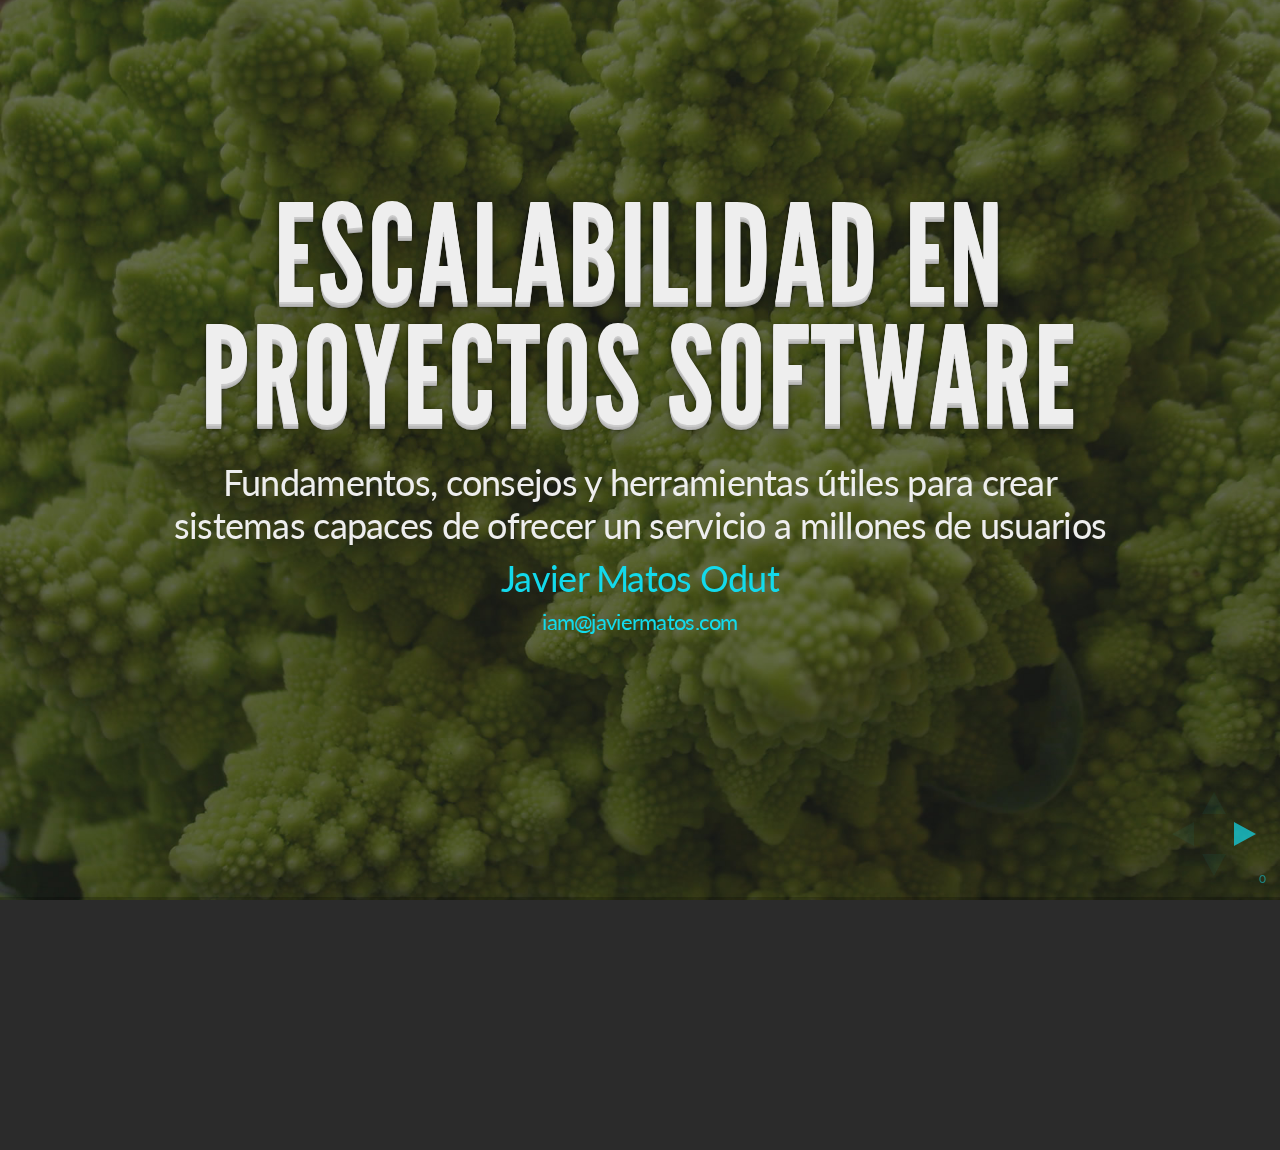
<file: indexf.html>
<!doctype html>
<html lang="en">

	<head>
		<meta charset="utf-8">

		<title>Escalabilidad en Proyectos Software</title>

		<meta name="description" content="Escalabilidad en Proyectos Software">
		<meta name="author" content="Javier Matos Odut">

		<meta name="apple-mobile-web-app-capable" content="yes" />
		<meta name="apple-mobile-web-app-status-bar-style" content="black-translucent" />

		<meta name="viewport" content="width=device-width, initial-scale=1.0, maximum-scale=1.0, user-scalable=no">

		<link rel="stylesheet" href="revealjs/css/reveal.min.css">
		<link rel="stylesheet" href="revealjs/css/theme/default.css" id="theme">
    <link rel="stylesheet" href="style.css">

		<!-- For syntax highlighting -->
		<link rel="stylesheet" href="revealjs/lib/css/zenburn.css">

		<!-- If the query includes 'print-pdf', include the PDF print sheet -->
		<script>
			if( window.location.search.match( /print-pdf/gi ) ) {
				var link = document.createElement( 'link' );
				link.rel = 'stylesheet';
				link.type = 'text/css';
				link.href = 'revealjs/css/print/pdf.css';
				document.getElementsByTagName( 'head' )[0].appendChild( link );
			}
		</script>

		<!--[if lt IE 9]>
		<script src="revealjs/lib/js/html5shiv.js"></script>
		<![endif]-->
	</head>

	<body>

		<div class="reveal">

			<!-- Any section element inside of this container is displayed as a slide -->
			<div class="slides">

        <!-- Portada -->
        <section data-background="img/fractal_brocoli-dark35.jpg">
          <h1>Escalabilidad en<br>Proyectos Software</h1>
          <p>
            Fundamentos, consejos y herramientas útiles para crear sistemas capaces de ofrecer un servicio a millones de usuarios
          </p>
          <p>
            <a href="http://javiermatos.com">Javier Matos Odut</a>
          </p>
          <p>
            <small><a href="mailto:iam@javiermatos.com">iam@javiermatos.com</a></small>
          </p>
        </section>

        <!-- Definición -->
        <section>

          <section>
            <h2>¿Qué es la escalabilidad?</h2>
          </section>

          <section>
            <h2>Escalabilidad ≠ Velocidad</h2>
            <p>
              Un sistema veloz hace algo en poco espacio de tiempo, pero esto no es realmente escalabilidad...
            </p>
          </section>

          <section>
            <h2>¿Qué es la escalabilidad?</h2>
            <p style="text-align: left;">
              La escalabilidad es la propiedad deseable de un sistema, una red o un proceso, que indica su habilidad para...
            <ul>
              <li>reaccionar y adaptarse sin perder calidad</li>
              <li>manejar el crecimiento continuo de trabajo de manera fluida</li>
              <li>estar preparado para hacerse más grande sin perder calidad en los servicios ofrecidos</li>
            </ul>
            </p>
          </section>

          <section>
            <h2>¿Cuándo logramos un <br>sistema escalable?</h2>
            <p>
              En computación, decimos que logramos un sistema escalable cuando su rendimiento se incrementa de forma proporcional a la capacidad hardware que se le agrega
            </p>
            <br>
            <h3>¿De qué manera podemos agregar<br>capacidad hardware?</h3>
          </section>

          <section>
            <h2>Escalabilidad vertical</h2>
            <div style="width: 45%; float: left;">
              <img src="img/vertical-scalability.svg" width="100%">
            </div>
            <div style="width: 55%; float: left; text-align: left;">
              <ul>
                <li style="color: greenyellow;">Fácil y rápido de escalar</li>
                <li style="color: orange;">Un servidor no se puede ampliar indefinidamente</li>
                <li style="color: orange;">Si optamos por uno nuevo, el precio de los servidores no es lineal respecto a su rendimiento</li>
                <li style="color: orange;">Punto de fallo único</li>
                <li style="color: orange;">Si compramos uno nuevo el anterior deja de utilizarse (no podemos sumar rendimientos)</li>
              </ul>
            </div>
          </section>

          <section>
            <h2>Escalabilidad horizontal</h2>
            <img src="img/horizontal-scalability.png" height="240">
            <ul>
              <li style="color: greenyellow;">Podemos escalar agregando nuevos nodos</li>
              <li style="color: greenyellow;">Desaparece el punto de fallo único</li>
              <li style="color: greenyellow;">Los nuevos nodos agregan potencia a los que ya están funcionando (se suman los rendimientos)</li>
              <li style="color: greenyellow;">Se suele utilizar <i>commodity hardware</i></li>
              <li style="color: orange;">Es complicado el desarrollar aplicaciones distribuídas</li>
            </ul>
          </section>

          <section>
            <h2>Commodity hardware</h2>
            <img src="img/google_server_large.jpg">
          </section>

          <section>
            <h2>Commodity hardware</h2>
            <p>Commodity hardware para dedicar todo el rendimiento del equipo en la actividad que necesitamos</p>
            <br><br>
            <h2>Virtualización</h2>
            <p>Equipos virtuales para particionar un servidor potente y sacarle todo el partido en tareas específicas (aprovecha la concurrencia)</p>
          </section>

        </section>

        <!-- Contexto -->
        <section>

          <section>
            <h2>¿Por qué es necesario hacer los sistemas escalables?</h2>
            <p>El fenómeno de las startups</p>
          </section>

        </section>

        <!-- Cómo está organizada la presentación -->
        <section>

          <section>
            <h2>Cómo está organizada la presentación</h2>
            <p>
              Se parte de un sistema desplegado en un único nodo. Siguiendo un <mark>proceso iterativo y evolutivo</mark> mejoramos el sistema para hacerlo más escalable y superar los diferentes cuellos de botella.
            </p>
            <img src="img/iterative-process.svg" height="400">
          </section>

          <section>
            <h2>Cómo resolvemos un <br>problema de escalabilidad</h2>
            <p><mark>Distribuímos el trabajo</mark> en nuestro sistema de acuerdo a los siguientes principios (se pueden combinar)</p>
            <ul>
              <li class="fragment fade-in">Diseña para <mark>clonar</mark> cosas
                <ul>
                  <li>Servidores web, servidores de aplicación, servidores de bases de datos, servidores de caché...</li>
                </ul>
              </li>
              <li class="fragment fade-in">Diseña para <mark>separar cosas diferentes</mark>
                <ul>
                  <li>Login, creación de usuarios, búsquedas, órdenes de compra, subida de fotos...</li>
                </ul>
              </li>
              <li class="fragment fade-in">Diseña para <mark>dividir cosas similares</mark>
                <ul>
                  <li>Bases de datos de usuarios, transacciones costosas, colas de procesamiento, contenido estático...</li>
                </ul>
              </li>
            </ul>
          </section>

        </section>

        <!-- Estado inicial y descomposición del sistema -->
        <section>

          <section>
            <h2>Estado inicial del sistema</h2>
            <div style="width: 40%; float: left;">
              <img src="img/step0.svg" height="500px">
            </div>
            <div style="width: 60%; float: left;">
              <ul>
                <li class="fragment fade-in">Todo el sistema reside en un único nodo o máquina</li>
                <li class="fragment fade-in">El <mark>servidor web</mark> procesa las peticiones del usuario. Los archivos estáticos los sirve sin más. El contenido dinámico lo genera el servidor de aplicación.</li>
                <li class="fragment fade-in">El <mark>servidor de aplicación</mark> es nuestro proyecto. Es responsable de generar el contenido dinámico cuando se le requiere.</li>
                <li class="fragment fade-in">El <mark>servidor de base de datos</mark> contiene los objetos y entidades que manipulamos en la aplicación.</li>
              </ul>
            </div>
          </section>

          <section>
            <h2>Descomponemos el sistema</h2>
            <div style="width: 20%; float: left;">
              <img src="img/step0.svg">
            </div>

            <div style="width: 60%; float: left;">
              <ul style="padding: 15px;">
                <li class="fragment fade-in">Separar cosas diferentes</li>
                <br>
                <li class="fragment fade-in">Rendimientos diferentes</li>
                <br>
                <li class="fragment fade-in">Requisitos diferentes
                  <br><br>
                  <table>
                    <thead>
                    <th>Servidor</th>
                    <th>CPU</th>
                    <th>MEM</th>
                    <th>HDD</th>
                    </thead>
                    <tbody>
                    <tr>
                      <td>Web</td>
                      <td style="color: greenyellow;">bajo</td>
                      <td style="color: greenyellow;">bajo</td>
                      <td style="color: greenyellow;">bajo</td>
                    </tr>
                    <tr>
                      <td>Aplicación</td>
                      <td style="color: orange;">medio</td>
                      <td style="color: orange;">medio</td>
                      <td style="color: greenyellow;">bajo</td>
                    </tr>
                    <tr>
                      <td>DB</td>
                      <td style="color: orangered;">alto</td>
                      <td style="color: orangered;">alto</td>
                      <td style="color: orangered;">alto</td>
                    </tr>
                    </tbody>
                  </table>
                </li>
                <br>
              </ul>
            </div>
            <div class="fragment fade-in" style="width: 20%; float: left;">
              <img src="img/step1.svg">
            </div>
          </section>

        </section>

        <!-- Mediciones del sistema -->
        <section>

          <section>
            <h2>Nuestro sistema<br>no puede ser una caja negra</h2>
            <div style="width: 35%; float: left;">
              <img src="img/step1.svg" height="500">
            </div>
            <div style="width: 65%; float: left;">
              <ul>
                <li class="fragment fade-in">Sabemos que existen elementos diferentes que interactuan</li>
                <li class="fragment fade-in">Los usuarios hacen peticiones a nuestro sistema y se responden</li>
                <li class="fragment fade-in">Y bueno... esto... mmmm... creo que ya con eso está todo, ¿no?</li>
              </ul>
              <br><br>
              <h3 class="fragment fade-in">¡En realidad no sabemos nada!</h3>
            </div>
          </section>

          <section>
            <h2>Medir y conocer el estado del sistema</h2>
            <p>
              Si no tenemos mediciones de todos los aspectos del sistema no sabemos <mark>cómo se comporta cuando funciona bien, cómo lo hace cuando funciona mal</mark> y mucho menos podemos identificar los problemas que ocurren para hallar soluciones. Las mediciones nos ayudan a <mark>detectar tendencias y adelantarnos a los sucesos</mark>.
            </p>
            <br>
            <div class="fragment fade-in" style="width: 35%; float: left;">
              <img src="img/iterative-process.svg">
            </div>
            <div class="fragment fade-in" style="width: 65%; float: left;">
              <h3>¡Sin mediciones estamos perdidos!</h3>
            </div>
          </section>

          <section>
            <h2>Protocolo SNMP</h2>
            <p>
              Facilita el intercambio de información de administración entre dispositivos de red
            </p>
            <div style="width: 50%; float: left;">
              <img src="img/MIB-tree.svg">
            </div>
            <div style="width: 50%; float: left;">
              <img src="img/snmpwalk.png">
            </div>
            <p>
              Comandos: snmpwalk, snmpbulkwalk, snmp*
            </p>
          </section>

          <section>
            <h2>Mediciones en el tiempo: SNMP</h2>
            <p>
              Es importante capturar el estado y la evolución de todos los aspectos de nuestro sistema a lo largo del tiempo
            </p>
            <img src="img/cacti_graphs.png">
            <p>
              <a href="http://www.nagios.org/">Nagios</a>, <a href="http://www.cacti.net/">Cacti</a>, <a href="http://www.zenoss.com/">Zenoss</a>, <a href="http://www.zabbix.com/">Zabbix</a> y <a href="http://en.wikipedia.org/wiki/Comparison_of_network_monitoring_systems">otros muchos más</a>...
            </p>
          </section>

          <section>
            <h2>Logs en tiempo real: Syslog</h2>
            <p>
              Hay que conocer los eventos de todo el sistema en tiempo real...
            </p>
            <img src="img/logs.png">
            <p>
              <a href="http://logstash.net/">logstash</a>, <a href="http://fluentd.org/">fluentd</a>, <a href="http://www.splunk.com/">splunk</a>, <a href="http://flume.apache.org/">Flume</a>
            </p>
          </section>

          <section>
            <h2>Logs en tiempo real: Syslog</h2>
            <p>
              ...y poder recogerlos en un lugar centralizado
            </p>
            <img src="img/kibana.png">
            <p>
              <a href="http://www.elasticsearch.org/">ElasticSearch</a>, <a href="http://www.elasticsearch.org/overview/kibana/">Kibana</a>, <a href="https://getsentry.com/">Sentry</a>, <a href="http://graphite.wikidot.com/">Graphite</a>
            </p>
          </section>

          <section>
            <h2>Logs en tiempo real: Agregación</h2>
            <p>
              Si trabajamos con demasiados logs es importante utilizar estrategias de agregación para evitar vernos abrumados
            </p>
            <img src="img/sentry.png" height="350">
            <img src="img/graphite.png" height="350">
            <p>
              <a href="http://www.elasticsearch.org/">ElasticSearch</a>, <a href="http://www.elasticsearch.org/overview/kibana/">Kibana</a>, <a href="https://getsentry.com/">Sentry</a>, <a href="http://graphite.wikidot.com/">Graphite</a>
            </p>
          </section>

        </section>

        <!-- Bases de datos -->
        <section>

          <section>
            <h2>Primer cuello de botella:<br>la base de datos</h2>
            <div style="width: 35%; float: left;">
              <img src="img/step1.svg" height="480">
            </div>
            <div style="width: 65%; float: left;">
              <ul>
                <li class="fragment fade-in">Notamos que las peticiones de los usuarios se resuelven muy lento por culpa de la base de datos</li>
                <li class="fragment fade-in">El servidor de aplicaciones pasa la mayor parte del tiempo esperando</li>
                <li class="fragment fade-in"><mark>Las peticiones se acumulan a mayor velocidad de lo que se responden</mark></li>
              </ul>
              <br><br>
              <h3 class="fragment fade-in">¡Tenemos que resolver el problema de la base de datos!</h3>
            </div>
          </section>

          <section>
            <h2>Las lecturas son lentas (1)</h2>
            <ul>
              <li>Descubrimos que los usuarios consumen datos en una proporción mucho mayor a la que los generan</li>
              <li>Una vez publicado un contenido por parte de un usuario, muchos otros usuarios leen ese contenido</li>
              <li>Las operaciones de escritura no son un problema</li>
              <li>¿Escalamos el sistema para mejorar la lectura de datos?</li>
              <li class="fragment fade-in">Utilizamos un <mark>esquema de replicación master/slave</mark> en SQL</li>
            </ul>
          </section>

          <section>
            <h2>Las lecturas son lentas (2)</h2>
            <p>
              Sincronizamos los servidores de bases de datos para que se hagan las <mark>escrituras en el <i>master</i></mark> y las <mark>lecturas en los <i>slaves</i></mark>
            </p>
            <img src="img/master-slave-cluster.svg" height="400">
            <p>Todas <mark>las bases de datos en el cluster son réplicas exactas</mark> y con ellas el <mark>rendimiento en lectura se multiplica</mark> por 3</p>
          </section>

          <section>
            <h2>Demasiados usuarios para una BD (1)</h2>
            <ul>
              <li>Nuestro web, nuestro sistema... ¡todo funcionaba bien...</li>
              <li>...hasta que llegaron los usuarios!</li>
              <li>Ya no podemos almacenar todos los usuarios en una única base de datos (la tabla de usuarios es enooooooooorme)</li>
              <li>¿Y si repartimos la tabla de usuarios en múltiples servidores?</li>
              <li class="fragment fade-in">Utilizamos una <mark>partición de la tabla en <i>shards</i></mark></li>
            </ul>
          </section>

          <section>
            <h2>Demasiados usuarios para una BD (2)</h2>
            <p>
              Dividimos la tabla de usuarios de acuerdo a alguna estrategia (aleatorio, módulo, hash...) y la repartimos en varios servidores
            </p>
            <img src="img/sharding.svg" height="450">
            <p>
              Ahora podemos almacenar más usuarios y además el <mark>rendimiento se multiplica</mark> por 4
            </p>
          </section>

          <section>
            <h2>Decisiones complicadas (1)</h2>
            <ul>
              <li>Pensábamos que estaba todo resuelto, pero ahora teníamos un reto nuevo que era difícil de resolver</li>
              <li>Los usuarios se escriben mensajes entre sí y...
                <ul>
                  <li>puedo almacenar los mensajes de acuerdo al destinatario y facilitar la operación de lectura de mensajes recibidos</li>
                  <li>o puedo almacenar los mensajes según emisor y facilitar la lectura de mensajes enviados</li>
                  <li>si no lo hago de alguna de las formas anteriores entonces ambas operaciones serán ineficientes</li>
                </ul>
              </li>
              <li>Caso de muros o conversaciones de Facebook, Twitter...</li>
              <li class="fragment fade-in">¿Y qué tal si <mark>duplico información y almaceno lo mismo de las dos formas</mark>? Sacrifico almacenamiento y gano rendimiento</li>
            </ul>
          </section>

          <section>
            <h2>Decisiones complicadas (2)</h2>
            <p>La ventaja de esta duplicidad es que <mark>la lectura de mensajes enviados y recibidos es eficiente</mark>. Además, un usuario puede borrar sus mensajes sin afectar a los demás usuarios.</p>
            <img src="img/msg-sent-recv.svg" height="450">
          </section>

          <section>
            <h2>Alternativas más allá de SQL</h2>
            <ul>
              <li>Hasta el momento hemos escalado bases de datos SQL</li>
              <li>Hay muy buenas bases de datos SQL como son <a href="http://www.mysql.com/">MySQL</a>, <a href="http://www.percona.com/">Percona</a> (buen clustering), <a href="https://mariadb.org/">MaríaDB</a> y <a href="http://www.postgresql.org/">PostgreSQL</a></li>
              <li>Sin embargo, existen otras alternativas "mejores"</li>
              <li>¿Qué hay de las bases de datos NoSQL? ¿acaso no permiten escalar más fácil? Además, tenemos muchas opciones: <a href="http://hbase.apache.org/">HBase</a> (BigTable de Google), <a href="http://cassandra.apache.org/">Cassandra</a> (Facebook, Twitter, Digg), <a href="http://www.mongodb.org/">MongoDB</a>, <a href="http://couchdb.apache.org/">CouchDB</a>, <a href="http://redis.io/">Redis</a>, <a href="http://www.elasticsearch.org/">ElasticSearch</a>, <a href="http://www.neo4j.org/">Neo4j</a>...</li>
              <li>Ah, y que no se nos olviden los archivos en disco duro, que para ciertos casos pueden ser la mejor opción</li>
            </ul>
          </section>

          <section>
            <h2>Características de nuestros datos</h2>
            <ul>
              <li class="fragment fade-in">¿Conocemos bien cómo son nuestros datos y cómo han de ser manipulados? ¿utilizar X es la mejor forma para almacenarlos?</li>
              <li class="fragment fade-in">¿Es mejor SQL o NoSQL? (o inclusive un archivo)</li>
              <li class="fragment fade-in">Las bases de datos SQL fueron diseñadas y pensadas con un propósito diferente a las bases de datos NoSQL, aunque pensemos en ambas opciones como equivalentes</li>
            </ul>
          </section>

          <section>
            <h2>Un poco de teoría sobre bases de datos</h2>
            <p style="text-align: left;">
              En informática, el <a href="http://en.wikipedia.org/wiki/CAP_theorem">teorema CAP</a>, también llamado Teorema de <a href="http://en.wikipedia.org/wiki/Eric_Brewer_(scientist)">Brewer</a>, establece que es imposible para un sistema de cómputo distribuido garantizar simultáneamente:
              <ol>
                <li>La <mark>consistencia</mark> (Consistency), es decir, que todos los nodos vean la misma información al mismo tiempo</li>
                <li>La <mark>disponibilidad</mark> (Availability), es decir, la garantía de que cada petición a un nodo reciba una confirmación de si ha sido o no resuelta satisfactoriamente</li>
                <li>La <mark>tolerancia</mark> a fallos (Partition Tolerance), es decir, que el sistema siga funcionando a pesar de algunas pérdidas arbitrarias de información o fallos parciales del sistema</li>
              </ol>
            </p>
          </section>

          <section data-background="#000000">
            <img src="img/visual-guide-to-nosql-systems.png">
          </section>

          <section>
            <h2>Caché</h2>
            <ul>
              <li class="fragment fade-in">Almacenamos todo en la base de datos aunque...
                <ul>
                  <li class="fragment fade-in">no todos los datos se consumen</li>
                  <li class="fragment fade-in">sólo un subconjunto de datos se consume de forma intensiva (más recientes, más referenciados...)</li>
                  <li class="fragment fade-in">la frecuencia de acceso a cada dato es diferente, y todos se sirven de la misma forma → <mark>ineficiencia</mark></li>
                </ul>
              </li>
              <li class="fragment fade-in">Observamos que con el tiempo varían los datos que consumen nuestros usuarios de forma intensiva</li>
              <li class="fragment fade-in">El valor de los datos que almacenamos decrece con el tiempo</li>
            </ul>
            <br><br>
            <h3 class="fragment fade-in">¡Optimicemos el acceso a los datos más utilizados!</h3>
          </section>

          <section>
            <h2>Utilidad de la caché</h2>
            <ul>
              <li><mark>Caché hit</mark>: el dato está contenido en la caché y se sirve desde memoria, con el consiguiente aumento de velocidad</li>
              <li><mark>Caché miss</mark>: el dato no está contenido en la caché. Se lee el dato desde su orígen, se sirve el dato solicitado y además de actualiza la caché para la próxima lectura.</li>
              <li>Nos podemos permitir políticas complejas de actualización de caché debido al elevado coste de leer el dato de origen</li>
              <li>Heurística para saber cuántos servidores de caché utilizar:<br><mark>si caché hit < 85%, entonces ponemos más servidores</mark></li>
            </ul>
          </section>

          <section>
            <h2>Utilización de caché en Facebook</h2>
            <p>A finales de 2008 Facebook utilizaba más de 800 servidores de caché con una capacidad de más de 28 TB de memoria (<a href="http://gigaom.com/2012/09/19/at-facebook-cache-is-king-heres-how-it-keeps-it-up/">enlace</a>)</p>
            <div style="width: 50%; float: left;"><img src="img/facebook-claspin1.jpg"></div>
            <div style="width: 50%; float: left;"><img src="img/facebook-claspin2.jpg"></div>
            <p>Han desarrollado <a href="https://www.facebook.com/notes/facebook-engineering/monitoring-cache-with-claspin/10151076705703920">Claspin</a>, que es una aplicación que representa de forma visual e intuitiva el estado de la caché de su sistema</p>
          </section>

          <section>
            <h2>Escalando en manejo de datos</h2>
            <img src="img/step2.svg" height="600">
          </section>
        </section>

        <!-- Contenido dinámico -->
        <section>

          <section>
            <h2>Segundo cuello de botella:<br>el servidor de aplicación</h2>
            <div style="width: 35%; float: left;">
              <img src="img/step2.svg" height="500">
            </div>
            <div style="width: 65%; float: left;">
              <ul>
                <li class="fragment fade-in">La mejora en la arquitectura de las bases de datos ha multiplicado el rendimiento de acceso a los datos</li>
                <li class="fragment fade-in">Con la caché servimos desde memoria la mayoría de datos solicitados</li>
                <li class="fragment fade-in"><mark>El servidor de aplicación trabaja a pleno rendimiento y aún así es insuficiente</mark></li>
              </ul>
              <br><br>
              <h3 class="fragment fade-in">¡Tenemos que escalar el servidor de aplicaciones!</h3>
            </div>
          </section>

          <section>
            <h2>Contenido dinámico (1)</h2>
            <ul>
              <li class="fragment fade-in">Se ha mejorado el acceso a bases de datos y se utiliza caché</li>
              <li class="fragment fade-in">Sabemos que las peticiones de usuarios son independientes</li>
              <li class="fragment fade-in">Podemos escalar el sistema desplegando más servidores de aplicación y configurando el servidor web
                <pre><code data-trim>
# Configuración con Nginx para balanceo de carga
http {
    upstream app_cluster {
        server app_server1.example.com;
        server app_server2.example.com;
        server app_server3.example.com;
    }

    server {
        listen 80;

        location / {
            proxy_pass http://app_cluster;
        }
    }
}
                </code></pre>
              </li>
            </ul>
          </section>

          <section>
            <h2>Contenido dinámico (2)</h2>
            <ul>
              <li class="fragment fade-in">El contenido dinámico depende del servidor de aplicación, que es nuestra creación y depende por completo de nosotros</li>
              <li class="fragment fade-in">Hay que implementar el servidor de aplicación siguiendo buenas prácticas de programación y buscar la eficiencia, pero <mark>no realizar optimizaciones tempranas</mark> (perdemos simplicidad)</li>
              <li class="fragment fade-in"><mark>Sólo genera contenido cuando se producen cambios, sino usa la caché</mark> y almacéna los datos para la siguiente consulta</li>
              <li class="fragment fade-in">Organiza el sistema en <mark>componentes aislados</mark>: por un lado los que generan contenido muy cambiante, y por el otro los que generan contenido poco cambiante</li>
              <li class="fragment fade-in">El mejor consejo: <mark>evita los problemas y no dediques esfuerzo en tener que resolverlos</mark></li>
            </ul>
          </section>

          <section>
            <h2>Escalando en procesamiento</h2>
            <img src="img/step3.svg" height="600">
          </section>

        </section>

        <!-- Desacoplamiento y llamadas asíncronas -->
        <section>

          <section>
            <h2>Tercer cuello de botella:<br>interacción del usuario</h2>
            <div style="width: 35%; float: left;">
              <img src="img/step3.svg">
            </div>
            <div style="width: 65%; float: left;">
              <ul>
                <li class="fragment fade-in">Todas las peticiones de usuarios se responden rápido, menos aquellas relativas a acciones lentas</li>
                <li class="fragment fade-in">Parece que a veces es inevitable hacer que algunas peticiones tomen su tiempo, y más si se refieren a IO</li>
                <li class="fragment fade-in"><mark>El usuario debería concienciarse de que ciertas acciones suyas toman un tiempo para realizarse</mark></li>
              </ul>
              <br><br>
              <h3 class="fragment fade-in">¡Hemos de hacer lo que sea para evitar las esperas del usuario!</h3>
            </div>
          </section>

          <section>
            <h2>Un usuario borra una foto (1)</h2>
            <ol style="color: greenyellow">
              <li>Recibimos la petición de borrado en un servidor de aplicación</li>
              <li>Realizamos una llamada al servicio de almacenamiento
                <ol style="color: orange">
                  <li>El servicio busca la foto consultando una base de datos</li>
                  <li>Marca la foto como eliminada para que no esté disponible</li>
                  <li>Ordena el borrado de la foto al servidor donde se está almacenando
                    <ol style="color: orangered">
                      <li>El servidor elimina la foto</li>
                      <li>Devuelve el resultado de la operación</li>
                    </ol>
                  </li>
                  <li>Si se borró con éxito elimina la referencia en base de datos</li>
                  <li>Recibe la respuesta y notifica al servidor de aplicación</li>
                </ol>
              </li>
              <li>El servicio responde con el resultado de la operación</li>
              <li>Enviamos el resultado de la operación al usuario</li>
            </ol>
            <br><br>
            <p class="fragment fade-in">¿Alguien ha dicho <code>Timeout Error</code>?</p>
          </section>

          <section data-background="#000000">
            <h2>Un usuario borra una foto (2)</h2>
            <img src="img/loading.gif">
            <ul>
              <li class="fragment fade-in">A nadie le gusta esperar, ¡reconozcámoslo!</li>
              <li class="fragment fade-in">Los navegadores web (lado usuario) y los servidores web (nuestro lado) lanzan <code>Timeout Error</code></li>
              <li class="fragment fade-in">En los servidores web matamos a los procesos bloqueados. ¿Terminará o no el proceso? (problema de la parada)</li>
              <li class="fragment fade-in">Existen procesos o tareas lentas cuyo requisito temporal excede el tiempo de vida de una petición</li>
            </ul>
          </section>

          <section>
            <h2>Un usuario borra una foto (3)</h2>
            <ul>
              <li class="fragment fade-in">Al usuario no le gusta esperar, ¡nunca!</li>
              <li class="fragment fade-in">¿Tenemos que hacer esperar su petición hasta tener la confirmación de que su foto ha sido eliminada del sistema?</li>
              <li class="fragment fade-in">A ver... idealmente, el usuario espera pulsar el botón de borrado, que la foto "le aparezca como que ya no está" y que pueda seguir navegando en nuestra aplicación</li>
              <li class="fragment fade-in">Qué tal si...</li>
            </ul>
          </section>

          <section>
            <h2>Un usuario borra una foto (4)</h2>
            <ol style="color: greenyellow">
              <li class="fragment fade-in">Recibimos la petición de borrado en un servidor de aplicación</li>
              <li class="fragment fade-in">Deshabilitamos la foto para no seguir sirviéndola</li>
              <li class="fragment fade-in"><mark>Creamos una tarea para borrar realmente la foto</mark></li>
              <li class="fragment fade-in">Respondemos al usuario que su foto ha sido borrada</li>
            </ol>
            <br><br>
            <p class="fragment fade-in">
              La creación de la tarea es inmediata y no bloquea el flujo de ejecución. La percepción del usuario es que hemos sido más rápidos borrando su foto. La foto ya no está disponible para otros usuarios, y la tarea de borrado se encarga de eliminarla.
            </p>
            <pre class="fragment fade-in"><code data-trim>
/path/to/command arg1 arg2 &  # Tarea en segundo plano
            </code></pre>
          </section>

          <section>
            <h2>Un usuario borra una foto (5)</h2>
            <ul>
              <li class="fragment fade-in">En realidad podemos hacerlo mejor, pues el usuario espera menos pero de todas formas sigue teniendo que esperar</li>
              <li class="fragment fade-in">Desarrollamos todo el proceso mediante <mark>llamadas asíncronas</mark> para notificar al usuario con el resultado de la tarea</li>
              <li class="fragment fade-in">No bloqueamos el flujo de ejecución y permitimos al usuario seguir navegando mientras está atento a un evento</li>
              <li class="fragment fade-in">En algún momento el usuario recibe un <mark>evento</mark> con el resultado de la operación que procesamos con un <mark>callback</mark></li>
            </ul>
            <pre class="fragment fade-in"><code data-trim>
function slowTaskCallback() {
    console.log(this.responseText);
}

var oReq = new XMLHttpRequest();
oReq.onload = slowTaskCallback;
oReq.open("get", "http://api.example.com/a/restful/resource", true);
oReq.send();
            </code></pre>
          </section>

          <section>
            <h2>Un usuario borra una foto (6)</h2>
            <p>Finalmente, la solución ideal combina dos elementos diferentes en el lado del usuario y en el lado de nuestro sistema:
              <ul>
                <li class="fragment fade-in"><mark>Navegador del usuario</mark>
                  <ul>
                    <li>Llamadas asíncronas al servidor. Enviamos la petición y esperamos respuesta en forma de evento asíncrono.</li>
                  </ul>
                </li>
                <li class="fragment fade-in"><mark>Nuestro sistema</mark>
                  <ul>
                    <li>Llamadas asíncronas entre servicios internos. Enviamos la petición sin bloquear ni hacer esperar al procesador.</li>
                    <li>Para las operaciones costosas creamos una tarea mediante el envío de un mensaje que se encola en alguna parte</li>
                    <li>Si no queremos hacer algo ahora tenemos que decirle a alguien que lo haga después, y esto es la mensajería</li>
                    <li>El mensaje se encola y cuando llegue su turno se ejecuta la tarea asociada</li>
                  </ul>
                </li>
              </ul>
            </p>
          </section>

          <section>
            <h2>Un usuario borra una foto (7)</h2>
            <ul>
              <li><mark>Llamadas asíncronas en el lado del servidor</mark>
                <ul>
                  <li>Podemos utilizar JavaScript en el lado del servidor con <a href="http://nodejs.org/">Node.js</a>. La ventaja principal es que las bibliotecas para este servidor de aplicación son asíncronas y no bloquean.</li>
                  <li>También hay opciones en Python, con bibliotecas como <a href="https://twistedmatrix.com/">Twisted</a>, <a href="http://www.tornadoweb.org/">Tornado</a> o <a href="http://gunicorn.org/">Gunicorn</a> entre otros.</li>
                  <li>Las anteriores son en realidad bibliotecas de <i>networking</i> que implementan el patrón reactor</li>
                </ul>
              </li>
              <li><mark>Procesamiento de tareas en colas</mark>
                <ul>
                  <li>Existen muchas alternativas para desplegar un sistema de mensajería con colas: <a href="http://www.amqp.org/">AMPQ</a>, <a href="http://jms-spec.java.net/">JMS</a> y <a href="http://www.spread.org/">Spread</a></li>
                  <li>Una buena opción es <a href="http://www.rabbitmq.com/">RabbitMQ</a>, que implementa AMPQ con el lenguaje Erlang</li>
                </ul>
              </li>
            </ul>
          </section>

          <section>
            <h2>Diagrama de eventos</h2>
            <img src="img/async_call.svg" height="600">
          </section>

          <section>
            <h2>Agregamos servidores de tareas</h2>
            <img src="img/step4.svg" height="600">
          </section>

        </section>

        <!-- Contenido estático -->
        <section>

          <section>
            <h2>Cuarto cuello de botella:<br>Descargas de archivos estáticos</h2>
            <div style="width: 50%; float: left;">
              <img src="img/step4.svg">
              <h3 class="fragment fade-in" data-fragment-index="4">¡Sirvamos archivos estáticos más rápido!</h3>
            </div>
            <div style="width: 50%; float: left;">
              <ul>
                <li class="fragment fade-in" data-fragment-index="1">Vale, parece que lo tenemos todo bajo control pero...</li>
                <li class="fragment fade-in" data-fragment-index="2">Nuestra aplicación es lo importante y lo esencial, aunque también hemos de enviar contenido estático</li>
                <li class="fragment fade-in" data-fragment-index="3">Empleamos demasiados recursos para servir archivos estáticos que deberían distribuirse más fácilmente</li>
              </ul>
            </div>
          </section>

          <section>
            <h2>Contenido estático</h2>
            <ul>
              <li class="fragment fade-in">El contenido estático se refiere a los archivos que se envían al usuario sin realizar computación alguna sobre ellos, y que por tanto se pueden enviar muy rápido</li>
              <li class="fragment fade-in">Ejemplos de archivos estáticos son los siguientes: HTML, CSS, JS, imágenes, videos, mp3, zip, pdf...</li>
              <li class="fragment fade-in">Se deben <i>minificar</i> los archivos de código y reducir su tamaño</li>
              <li class="fragment fade-in">Si se configura de forma adecuada, un único servidor puede distribuir archivos estáticos a velocidades de Gbits/s</li>
              <li class="fragment fade-in">Escalar un servidor de contenido estático es fácil, mucho más que en los casos anteriores</li>
            </ul>
          </section>

          <section>
            <h2>Estrategia de distribución (1)</h2>
            <ul>
              <li class="fragment fade-in">El servidor web debe enviar estos archivos sin que el servidor de aplicación tome parte</li>
              <li class="fragment fade-in">Una vez enviados los archivos estáticos el usuario debe utilizar la copia local que tiene</li>
              <li class="fragment fade-in">Podemos tomar provecho de las siguientes cabeceras HTTP:
                <ul>
                  <li class="fragment fade-in"><mark>Cache-Control</mark>: define el comportamiento de las cachés intermedias desde nuestro sistema hasta el usuario.</li>
                  <li class="fragment fade-in"><mark>Expires</mark>: fecha de expiración de la respuesta. Decimos al navegador cuánto tiempo de validez tiene lo descargado.</li>
                  <li class="fragment fade-in"><mark>Etag</mark>: entity-tag. Nos ayuda a evitar la descarga del archivo si es igual al que posee el usuario.</li>
                  <li class="fragment fade-in"><mark>Last-Modified</mark>: evita la descarga del archivo por el usuario si no ha habido modificaciones respecto a su versión.</li>
                </ul>
              </li>
            </ul>
          </section>

          <section>
            <h2>Estrategia de distribución (2)</h2>
            <ul>
              <li class="fragment fade-in">Resulta sencillo configurar Nginx para que cumpla con la estrategia de distribución anterior:
                <pre><code data-trim>
# Servir archivos estáticos directamente
location ~* ^.+\.(?:css|js|jpe?g|gif|ico|png|html|xml|svg)$ {
  add_header Cache-Control public;  # public, private, max-age...
  expires 30d;
  etag on;  # on, off
}
                </code></pre>
              </li>
              <li class="fragment fade-in">No sólo no procesamos los archivos estáticos, sino que además hacemos que el usuario los almacene durante 30 días</li>
              <li class="fragment fade-in">Notificamos a las cachés intermedias que el contenido es de carácter público y que pueden cachearlo de forma local</li>
              <li class="fragment fade-in">Se asigna un identificador a cada archivo de forma automática</li>
            </ul>
          </section>

          <section>
            <h2>Estrategia de distribución (3)</h2>
            <ul>
              <li class="fragment fade-in">Archivos estáticos en nuestro dominio <a href="#">example.com</a>, o en el subdominio específico <a href="#">static.example.com</a></li>
              <li class="fragment fade-in">Existe un problema: los navegadores limitan el número de conexiones simultáneas por dominio y subdominio: Chrome (6), Firefox 3+ (6), Opera 12 (6), IE 7 (2), IE 8 (6), IE 10 (8)</li>
              <li class="fragment fade-in">Creamos múltiples subdominios: <a href="#">static0.example.com</a>, <a href="#">static1.example.com</a>, <a href="#">static2.example.com</a>...</li>
              <li class="fragment fade-in">Hay que tener cuidado: cada dominio/subdominio implica una resolución DNS, que incrementa el tiempo de carga.</li>
            </ul>
          </section>

          <section>
            <h2>Estrategia de distribución (4)</h2>
            <div style="width: 50%; float: left;">
              <img src="img/static_own.svg" width="100%">
            </div>
            <div style="width: 50%; float: left;">
              <ul>
                <li class="fragment fade-in">Subdominios para acelerar las descargas del navegador
                  <ul class="fragment fade-in">
                    <li><a href="#">static0.example.com</a></li>
                    <li><a href="#">static1.example.com</a></li>
                    <li>...</li>
                  </ul>
                </li>
                <li class="fragment fade-in">Escalamos clonando servidores web y dividiendo contenido estático entre ellos</li>
              </ul>
            </div>
          </section>

          <section>
            <h2>Estrategia de distribución (5)</h2>
            <div style="width: 50%; float: left;">
              <img src="img/static_cdn.svg" width="100%">
            </div>
            <div style="width: 50%; float: left;">
              <ul>
                <li class="fragment fade-in">Servir archivos estáticos es fácil y rápido, pero podemos saturar nuestra conexión</li>
                <li class="fragment fade-in">Usar una red de distribución de contenidos (CDN):
                  <ul>
                    <li><a href="#">example0.cdnprovider.com</a></li>
                    <li><a href="#">example1.cdnprovider.com</a></li>
                    <li>...</li>
                  </ul>
                </li>
                <li class="fragment fade-in">El CDN recibe los archivos de nuestro servidor y los guarda en caché para distribuirlos</li>
              </ul>
            </div>
          </section>

          <section>
            <h2>Archivos estáticos en LinkedIn (1)</h2>
            <p>LinkedIn utiliza su propio CDN: <a href="#">static.licdn.com</a></p>
            <img src="img/sources_linkedin.png">
            <p>Además del CDN, ¿sacan provecho de las cabeceras HTTP para reducir la transferencia de archivos?</p>
          </section>

          <section>
            <h2>Archivos estáticos en LinkedIn (2)</h2>
            <p>Fijémonos en un archivo estático JS y hagamos la prueba...</p>
            <img src="img/linkedin_cache.png">
            <p>Con cabeceras HTTP reducen el tiempo de carga de 262 ms a 75.5 ms, y evitan el envío de 177 KB (comprimidos a 62.1 KB)</p>
          </section>

          <section>
            <h2>Realizar cómputo y almacenamiento en el navegador del usuario</h2>
            <div style="width: 45%; float: left;">
              <img src="img/browser_cache.svg">
            </div>
            <div style="width: 55%; float: left; text-align: left;">
              <ul>
                <li class="fragment fade-in">Tal vez no seamos conscientes del todo, pero los navegadores web son una de las aplicaciones software más complejas que existen en la actualidad</li>
                <li class="fragment fade-in">Debemos sacar todo el partido a los navegadores si queremos escalar nuestro sistema</li>
                <li class="fragment fade-in"><mark>No hagamos trabajo en nuestros servidores que pueda hacer el usuario con su navegador</mark></li>
              </ul>
            </div>
          </section>

          <section>
            <h2>El navegador es esencial</h2>
            <img src="img/step5.svg" height="600">
          </section>

        </section>

        <!-- Redes de datos -->
        <section>

          <section>
            <h2>Quinto cuello de botella:<br>El servidor web</h2>
            <div style="width: 50%; float: left;">
              <img src="img/step5.svg">
              <h3 class="fragment fade-in" data-fragment-index="5">La red es parte de la arquitectura</h3>
            </div>
            <div style="width: 50%; float: left;">
              <ul>
                <li class="fragment fade-in" data-fragment-index="1">A estas alturas un único servidor web no nos permite escalar nuestro sistema</li>
                <li class="fragment fade-in" data-fragment-index="2">Ocurre algo aún peor: el servidor web es nuestro <mark>punto de fallo único</mark></li>
                <li class="fragment fade-in" data-fragment-index="3">Necesitamos utilizar varios servidores web y <mark>repartir la carga de trabajo</mark> entre ellos</li>
                <li class="fragment fade-in" data-fragment-index="4">Ya puestos, también necesitamos aumentar la seguridad a nivel de red</li>
              </ul>
            </div>
          </section>

          <section>
            <h2>Balanceadores de carga</h2>
            <ul>
              <li class="fragment fade-in">Los balanceadores de carga pueden ser hardware o software</li>
              <li class="fragment fade-in">Los implementados en hardware son caros</li>
              <li class="fragment fade-in">Se consigue un resultado similar mediante servidores de DNS:
                <ul>
                  <li><a href="http://en.wikipedia.org/wiki/Round-robin_DNS">Round-robin DNS</a></li>
                  <li>Si distribuímos geográficamente, entonces podemos delegar el subdominio www.example.org y hacer que su zona se sirva por nuestros servidores web. De esta forma el subdominio tendrá múltiples direcciones IPs asociadas que serán las de nuestros servidores web.</li>
                </ul>
              </li>
            </ul>
            <pre class="fragment fade-in"><code data-trim>
one.example.org A 192.0.2.1
two.example.org A 203.0.113.2
www.example.org NS one.example.org
www.example.org NS two.example.org
            </code></pre>
          </section>

          <section>
            <h2>Firewalls</h2>
            <ul>
              <li class="fragment fade-in">Los firewalls son útiles para solucionar problemas de seguridad en nuestro sistema</li>
              <li class="fragment fade-in">Pero por favor, no abusemos de ellos</li>
              <li class="fragment fade-in">Si no se configuran como es debido dan tantos problemas como soluciones</li>
              <li class="fragment fade-in">El rigor en la seguridad ha de ser diferente para archivos estáticos que para datos de las bases de datos</li>
            </ul>
          </section>

          <section>
            <h2>Nuestro sistema es escalable</h2>
            <img src="img/step6.svg" height="600">
          </section>

          <section>
            <h2>El data center</h2>
            <ul>
              <li class="fragment fade-in">Toda nuestra infraestructura se encuentra en un mismo lugar</li>
              <li class="fragment fade-in">Podemos identificar el data center como punto de fallo único</li>
              <li class="fragment fade-in">Si queremos disponibilidad hemos de distribuir el sistema en varios data centers en diferentes puntos de la geografía</li>
            </ul>
          </section>

          <section>
            <h2>Nuestro sistema es muy escalable</h2>
            <img src="img/step7.svg" height="600">
          </section>

        </section>

        <!-- Resumen de la arquitectura escalable -->
        <section>

          <section>
            <h2>Sistema escalable (0)</h2>
            <img src="img/step0.svg" height="600">
          </section>

          <section>
            <h2>Sistema escalable (1)</h2>
            <img src="img/step1.svg" height="600">
          </section>

          <section>
            <h2>Sistema escalable (2)</h2>
            <img src="img/step2.svg" height="600">
          </section>

          <section>
            <h2>Sistema escalable (3)</h2>
            <img src="img/step3.svg" height="600">
          </section>

          <section>
            <h2>Sistema escalable (4)</h2>
            <img src="img/step4.svg" height="600">
          </section>

          <section>
            <h2>Sistema escalable (5)</h2>
            <img src="img/step5.svg" height="600">
          </section>

          <section>
            <h2>Sistema escalable (6)</h2>
            <img src="img/step6.svg" height="600">
          </section>

          <section>
            <h2>Sistema escalable (7)</h2>
            <img src="img/step7.svg" height="600">
          </section>

          <section>
            <h2>Infraestructura de Wikimedia</h2>
            <img src="img/wikimedia_servers.svg">
          </section>

        </section>

        <!-- Simplificación operativa mediante servicios de terceros -->
        <section>

          <section>
            <h2>Llegar hasta aquí es complicado</h2>
            <img src="img/step7.svg">
            <p>¿Hemos de pasar por todo lo anterior para poder lanzar nuestro proyecto y hacerlo disponible a gran escala?</p>
          </section>

          <section>
            <h2>Simplificación operativa</h2>
            <ul>
              <li class="fragment fade-in">Escalar un sistema es caro y requiere de experiencia</li>
              <li class="fragment fade-in">La ventaja competitiva de nuestro sistema se encuentra en el código del servidor de aplicación, que es lo que nosotros programamos y lo que nos hace diferentes y únicos</li>
              <li class="fragment fade-in">El resto de elementos que rodean al servidor de aplicación podrían verse como no más que "males necesarios"</li>
            </ul>
            <br><br><br>
            <h3 class="fragment fade-in">¡Externalizar y usar servicios de terceros!</h3>
          </section>

          <section>
            <h2>Algunas precauciones importantes</h2>
            <ul>
              <li class="fragment fade-in">Elegir un buen proveedor. La disponibilidad de nuestro sistema dependerá por completo de ellos.</li>
              <li class="fragment fade-in">El proveedor buscará la manera más barata y sencilla (tal vez inapropiada) de darnos el servicio</li>
              <li class="fragment fade-in">Nosotros somos los responsables del sistema de cara a nuestros usuarios</li>
              <li class="fragment fade-in">Las soluciones del proveedor han de ser abiertas para no atarnos a ellos y poder migrar en caso de necesidad</li>
              <li class="fragment fade-in">No es una elección todo o nada: podemos utilizar terceros para afrontar picos de carga junto a nuestro sistema</li>
            </ul>
          </section>

          <section>
            <h2>Proveedores</h2>
            <ul>
              <li>Infraestructura como servicio (<mark>IaaS</mark>)
                <ul>
                  <li><a href="http://aws.amazon.com/ec2/">Amazon EC2</a>, <a href="http://cloud.google.com/products/compute-engine">Google Compute Engine</a>, <a href="rackspace">Rackspace</a>, <a href="">GoGrid</a></li>
                </ul>
              </li>
              <li>Plataforma como servicio (<mark>PaaS</mark>)
                <ul>
                  <li><a href="http://cloud.google.com/products/app-engine">Google App Engine</a>, <a href="http://www.openshift.com">Red Hat OpenShift</a>, <a href="http://www.heroku.com/">Heroku</a>, <a href="http://www.appfog.com/‎">AppFog</a>, <a href="http://www.openstack.org/">OpenStack</a>, <a href="http://www.engineyard.com/">Engine Yard</a>, <a href="http://azure.microsoft.com/">Windows Azure</a></li>
                </ul>
              </li>
              <li>Software como servicio (<mark>SaaS</mark>)
                <ul>
                  <li>Si tenemos éxito en nuestro proyecto es aquí donde deberíamos figurar, como proveedores de servicios</li>
                </ul>
              </li>
            </ul>
          </section>

          <!--
          <section>
            <h2>Amazon EC2</h2>
            <iframe width="960" height="540" src="http://www.youtube.com/embed/TsRBftzZsQo?wmode=opaque&rel=0&vq=large" frameborder="0" allowfullscreen=""></iframe>
          </section>
          -->

        </section>

        <!-- Unos últimos consejos -->
        <section>
          <h2>Unos últimos consejos</h2>
          <p>Como era de esperar he tenido que dejar cosas importantes fuera de la charla por limitaciones de tiempo</p>
          <ul>
            <li class="fragment fade-in">Evita la sobreingeniería</li>
            <li class="fragment fade-in">No permitas los puntos de fallo únicos (redundancia como garantía para hacer robusto a tu sistema)</li>
            <li class="fragment fade-in"><mark>Los fallos y las excepciones de tu sistema son un flujo de ejecución más y se han de tratar de forma conveniente</mark></li>
            <li class="fragment fade-in">La herramienta concreta para el problema específico</li>
            <li class="fragment fade-in">Sé ahorrativo en todo cuanto hagas: procesos simples, algoritmos sencillos, utilización intensiva de caché...</li>
          </ul>
        </section>

        <!-- Enlaces de interés -->
        <section>
          <h2>Enlaces de interés</h2>
          <small>
          <ul>
            <li><a href="http://scalabilityrules.com/">Scalability Rules: 50 Principles for Scaling Web Sites</a></li>
            <li><a href="http://theartofscalability.com/">The Art of Scalability: Scalable Web Architecture, Processes, and Organizations for the Modern Enterprise</a></li>
            <li><a href="http://www.youtube.com/watch?v=w5WVu624fY8">Seattle Conference on Scalability: YouTube Scalability</a></li>
            <li><a href="http://www.youtube.com/watch?v=OY7QGDg93Ic">Webinar: Decomposing Applications for Deployability and Scalability</a></li>
            <li><a href="http://www.youtube.com/watch?v=AgaL6NGpkB8">Google I/O 2009 - Building Scalable, Complex Apps on App Engine</a></li>
            <li><a href="http://www.youtube.com/watch?v=2WuT2rdLK5A">Scalable Internet Architectures - Theo Schlossnagle</a></li>
          </ul>
          </small>
        </section>

        <!-- Fin de la charla -->
				<section>
          <h2>Gracias por vuestra atención</h2>
					<h2>¿Preguntas?</h2>
          <br>
          <p><a href="http://javiermatos.com">Javier Matos Odut</a></p>
          <p><small><a href="mailto:iam@javiermatos.com">iam@javiermatos.com</a></small></p>
				</section>

			</div>

		</div>

		<script src="revealjs/lib/js/head.min.js"></script>
		<script src="revealjs/js/reveal.min.js"></script>

		<script>

			// Full list of configuration options available here:
			// https://github.com/hakimel/reveal.js#configuration
			Reveal.initialize({
				controls: true,
				progress: true,
				history: true,
				center: true,

        fragments: true,
        slideNumber: true,

				theme: Reveal.getQueryHash().theme, // available themes are in /css/theme
				transition: Reveal.getQueryHash().transition || 'none', // default/cube/page/concave/zoom/linear/fade/none

				// Parallax scrolling
				// parallaxBackgroundImage: 'https://s3.amazonaws.com/hakim-static/reveal-js/reveal-parallax-1.jpg',
				// parallaxBackgroundSize: '2100px 900px',

				// Optional libraries used to extend on reveal.js
				dependencies: [
					{ src: 'revealjs/lib/js/classList.js', condition: function() { return !document.body.classList; } },
					{ src: 'revealjs/plugin/markdown/marked.js', condition: function() { return !!document.querySelector( '[data-markdown]' ); } },
					{ src: 'revealjs/plugin/markdown/markdown.js', condition: function() { return !!document.querySelector( '[data-markdown]' ); } },
					{ src: 'revealjs/plugin/highlight/highlight.js', async: true, callback: function() { hljs.initHighlightingOnLoad(); } },
					{ src: 'revealjs/plugin/zoom-js/zoom.js', async: true, condition: function() { return !!document.body.classList; } },
					{ src: 'revealjs/plugin/notes/notes.js', async: true, condition: function() { return !!document.body.classList; } }
				]
			});

		</script>

	</body>
</html>
</file>
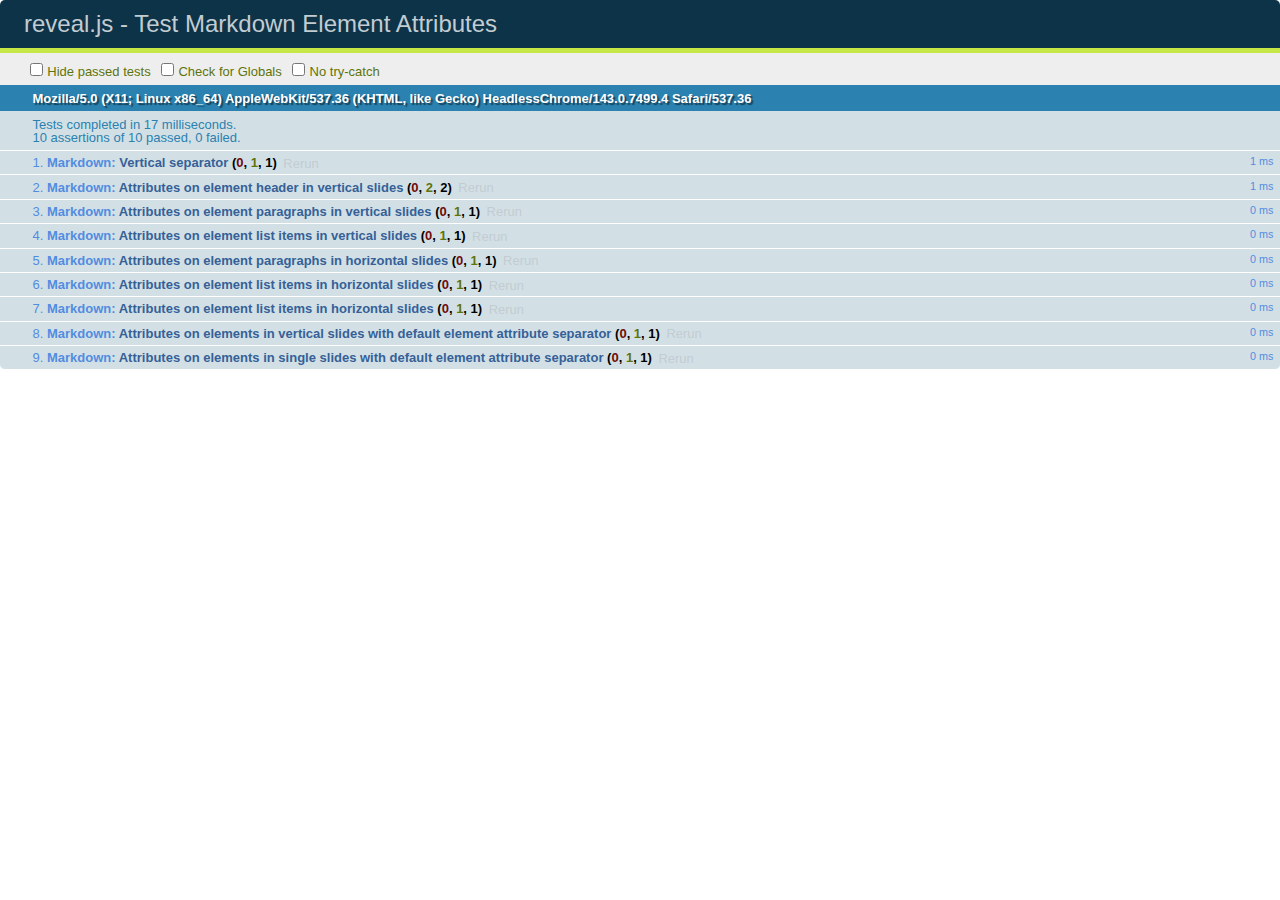
<file: revealjs/test/test-markdown-element-attributes.html>
<!doctype html>
<html lang="en">

	<head>
		<meta charset="utf-8">

		<title>reveal.js - Test Markdown Element Attributes</title>

		<link rel="stylesheet" href="../css/reveal.min.css">
		<link rel="stylesheet" href="qunit-1.12.0.css">
	</head>

	<body style="overflow: auto;">

		<div id="qunit"></div>
		<div id="qunit-fixture"></div>

		<div class="reveal" style="display: none;">

			<div class="slides">

				<!-- <section data-markdown="example.md" data-separator="^\n\n\n" data-vertical="^\n\n"></section> -->

				<!-- Slides are separated by newline + three dashes + newline, vertical slides identical but two dashes -->
				<section data-markdown data-separator="^\n---\n$" data-vertical="^\n--\n$" data-element-attributes="{_\s*?([^}]+?)}">>
					<script type="text/template">
						## Slide 1.1
						<!-- {_class="fragment fade-out" data-fragment-index="1"} -->

						--

						## Slide 1.2
						<!-- {_class="fragment shrink"} -->

						Paragraph 1
						<!-- {_class="fragment grow"} -->

						Paragraph 2
						<!-- {_class="fragment grow"} -->

						- list item 1 <!-- {_class="fragment roll-in"} -->
						- list item 2 <!-- {_class="fragment roll-in"} -->
						- list item 3 <!-- {_class="fragment roll-in"} -->


						---

						## Slide 2


						Paragraph 1.2  
						multi-line <!-- {_class="fragment highlight-red"} -->

						Paragraph 2.2 <!-- {_class="fragment highlight-red"} -->

						Paragraph 2.3 <!-- {_class="fragment highlight-red"} -->

						Paragraph 2.4 <!-- {_class="fragment highlight-red"} -->

						- list item 1 <!-- {_class="fragment highlight-green"} -->
						- list item 2<!-- {_class="fragment highlight-green"} -->
						- list item 3<!-- {_class="fragment highlight-green"} -->
						- list item 4
						<!-- {_class="fragment highlight-green"} -->
						- list item 5<!-- {_class="fragment highlight-green"} -->

						Test

						![Example Picture](examples/assets/image2.png)
						<!-- {_class="reveal stretch"} -->

					</script>
				</section>



				<section 	data-markdown data-separator="^\n\n\n"
									data-vertical="^\n\n"
									data-notes="^Note:"
									data-charset="utf-8">
					<script type="text/template">
						# Test attributes in Markdown with default separator
						## Slide 1 Def <!-- .element: class="fragment highlight-red" data-fragment-index="1" -->


						## Slide 2 Def
						<!-- .element: class="fragment highlight-red" -->

					</script>
				</section>

				<section data-markdown>
				  <script type="text/template">
					## Hello world
					A paragraph
					<!-- .element: class="fragment highlight-blue" -->
				  </script>
				</section>

				<section data-markdown>
				  <script type="text/template">
					## Hello world

					Multiple  
					Line
					<!-- .element: class="fragment highlight-blue" -->
				  </script>
				</section>

				<section data-markdown>
				  <script type="text/template">
					## Hello world

					Test<!-- .element: class="fragment highlight-blue" -->

					More Test
				  </script>
				</section>


			</div>

		</div>

		<script src="../lib/js/head.min.js"></script>
		<script src="../js/reveal.min.js"></script>
		<script src="../plugin/markdown/marked.js"></script>
		<script src="../plugin/markdown/markdown.js"></script>
		<script src="qunit-1.12.0.js"></script>

		<script src="test-markdown-element-attributes.js"></script>

	</body>
</html>
</file>
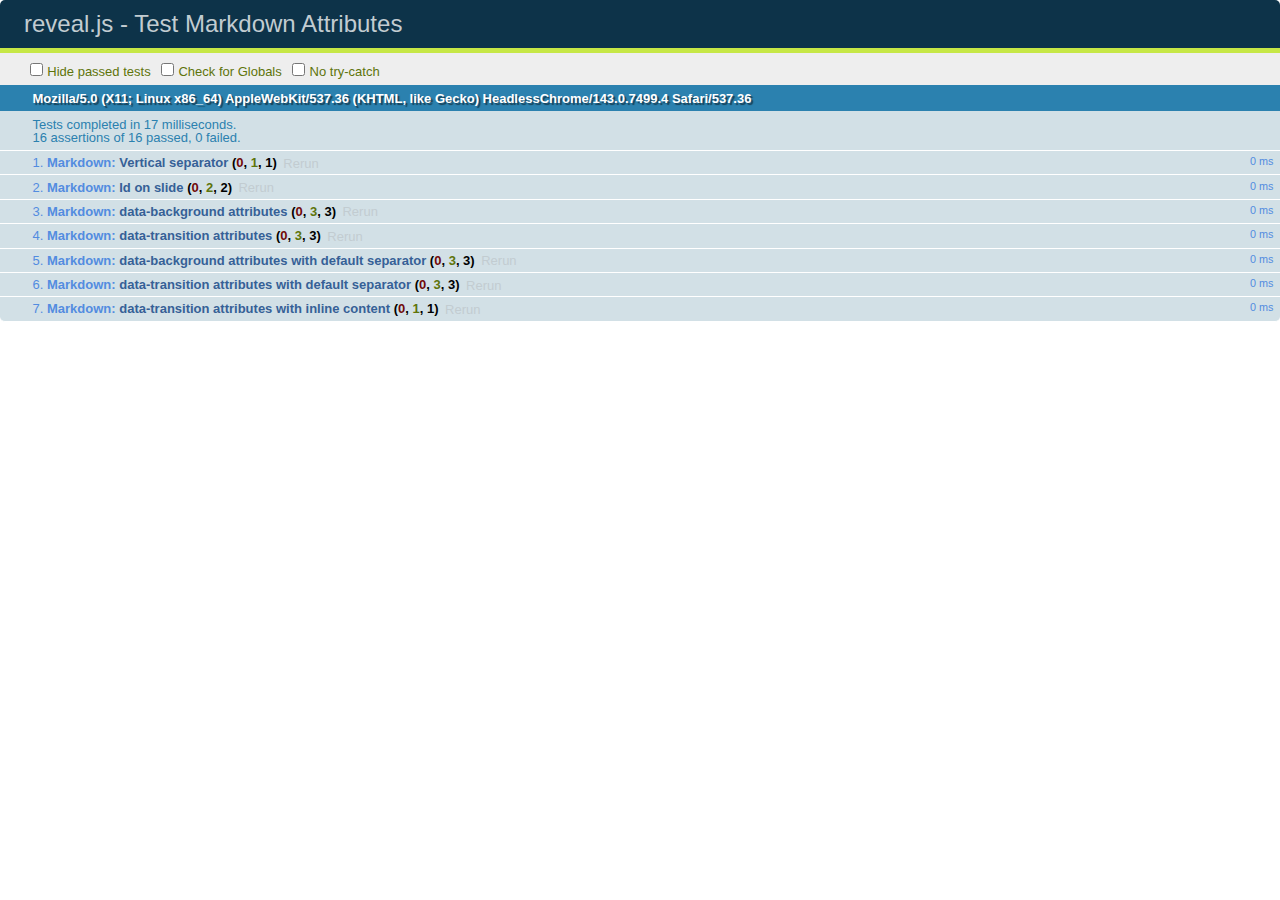
<file: revealjs/test/test-markdown-slide-attributes.html>
<!doctype html>
<html lang="en">

	<head>
		<meta charset="utf-8">

		<title>reveal.js - Test Markdown Attributes</title>

		<link rel="stylesheet" href="../css/reveal.min.css">
		<link rel="stylesheet" href="qunit-1.12.0.css">
	</head>

	<body style="overflow: auto;">

		<div id="qunit"></div>
		<div id="qunit-fixture"></div>

		<div class="reveal" style="display: none;">

			<div class="slides">

				<!-- <section data-markdown="example.md" data-separator="^\n\n\n" data-vertical="^\n\n"></section> -->

				<!-- Slides are separated by three lines, vertical slides by two lines, attributes are one any line starting with (spaces and) two dashes -->
				<section 	data-markdown data-separator="^\n\n\n"
									data-vertical="^\n\n"
									data-notes="^Note:"
									data-attributes="--\s(.*?)$"
									data-charset="utf-8">
					<script type="text/template">
						# Test attributes in Markdown
						## Slide 1



						## Slide 2
						<!-- -- id="slide2" data-transition="zoom" data-background="#A0C66B" -->


						## Slide 2.1
						<!-- -- data-background="#ff0000" data-transition="fade" -->


						## Slide 2.2
						[Link to Slide2](#/slide2)



						## Slide 3
						<!-- -- data-transition="zoom" data-background="#C6916B" -->



						## Slide 4
					</script>
				</section>

				<section 	data-markdown data-separator="^\n\n\n"
									data-vertical="^\n\n"
									data-notes="^Note:"
									data-charset="utf-8">
					<script type="text/template">
						# Test attributes in Markdown with default separator
						## Slide 1 Def



						## Slide 2 Def
						<!-- .slide: id="slide2def" data-transition="concave" data-background="#A7C66B" -->


						## Slide 2.1 Def
						<!-- .slide: data-background="#f70000" data-transition="page" -->


						## Slide 2.2 Def
						[Link to Slide2](#/slide2def)



						## Slide 3 Def
						<!-- .slide: data-transition="concave" data-background="#C7916B" -->



						## Slide 4
					</script>
				</section>

				<section data-markdown>
					<script type="text/template">
						<!-- .slide: data-background="#ff0000" -->
						## Hello world
					</script>
				</section>

				<section data-markdown>
					<script type="text/template">
						## Hello world
						<!-- .slide: data-background="#ff0000" -->
					</script>
				</section>

				<section data-markdown>
					<script type="text/template">
						## Hello world

						Test
						<!-- .slide: data-background="#ff0000" -->

						More Test
					</script>
				</section>

			</div>

		</div>

		<script src="../lib/js/head.min.js"></script>
		<script src="../js/reveal.min.js"></script>
		<script src="../plugin/markdown/marked.js"></script>
		<script src="../plugin/markdown/markdown.js"></script>
		<script src="qunit-1.12.0.js"></script>

		<script src="test-markdown-slide-attributes.js"></script>

	</body>
</html>
</file>
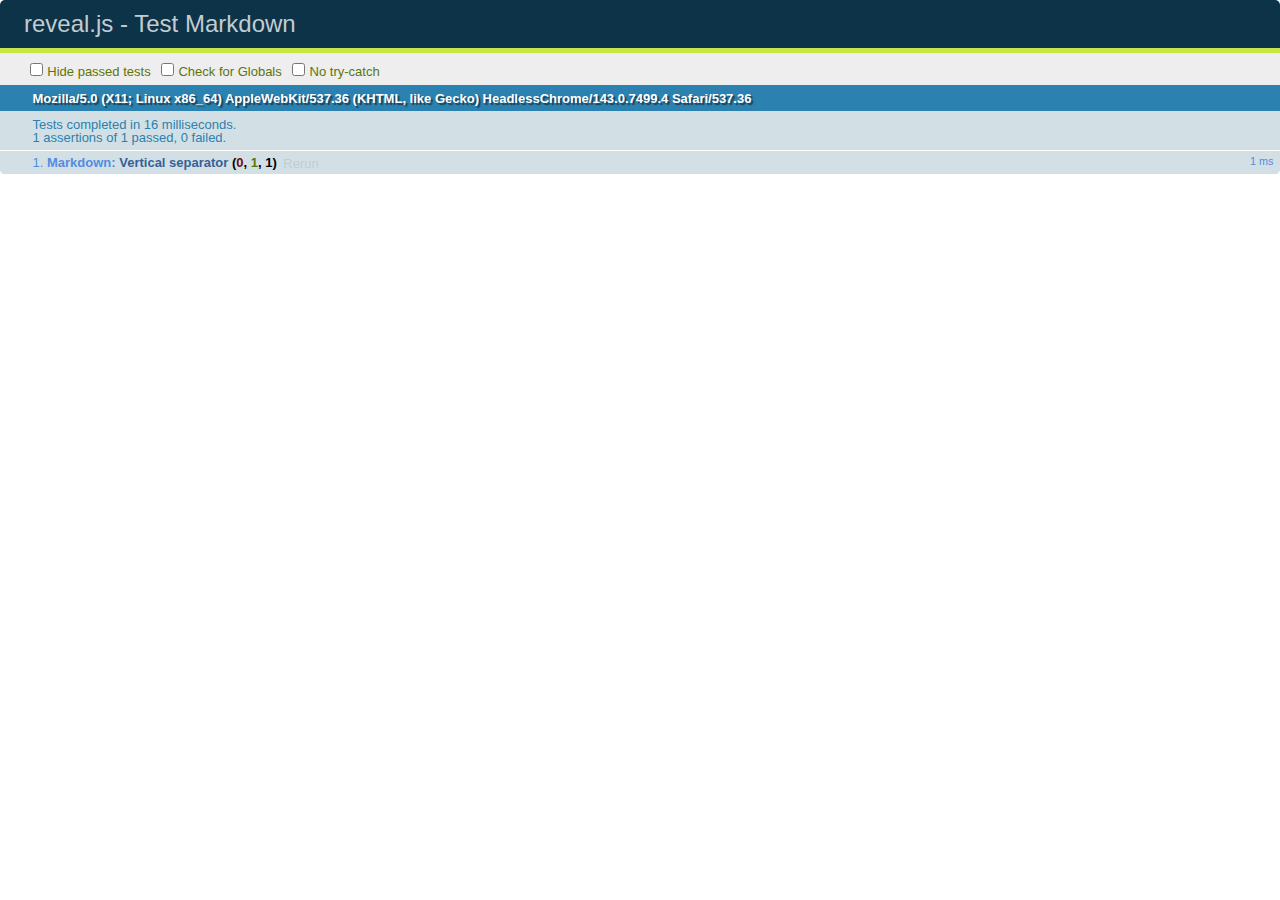
<file: revealjs/test/test-markdown.html>
<!doctype html>
<html lang="en">

	<head>
		<meta charset="utf-8">

		<title>reveal.js - Test Markdown</title>

		<link rel="stylesheet" href="../css/reveal.min.css">
		<link rel="stylesheet" href="qunit-1.12.0.css">
	</head>

	<body style="overflow: auto;">

		<div id="qunit"></div>
  		<div id="qunit-fixture"></div>

		<div class="reveal" style="display: none;">

			<div class="slides">

				<!-- <section data-markdown="example.md" data-separator="^\n\n\n" data-vertical="^\n\n"></section> -->

				<!-- Slides are separated by newline + three dashes + newline, vertical slides identical but two dashes -->
				<section data-markdown data-separator="^\n---\n$" data-vertical="^\n--\n$">
					<script type="text/template">
						## Slide 1.1

						--

						## Slide 1.2

						---

						## Slide 2
					</script>
				</section>

			</div>

		</div>

		<script src="../lib/js/head.min.js"></script>
		<script src="../js/reveal.min.js"></script>
		<script src="../plugin/markdown/marked.js"></script>
		<script src="../plugin/markdown/markdown.js"></script>
		<script src="qunit-1.12.0.js"></script>

		<script src="test-markdown.js"></script>

	</body>
</html>
</file>
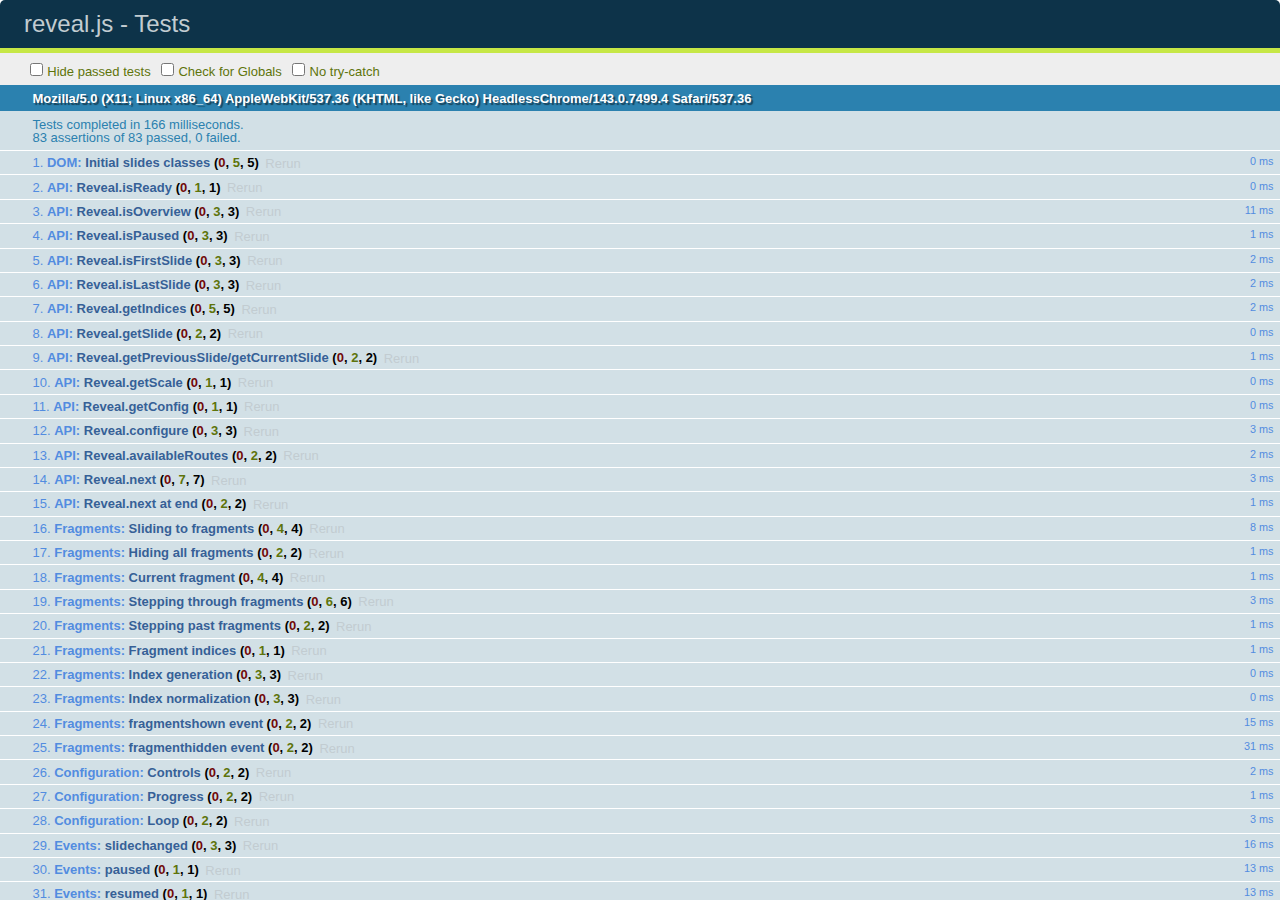
<file: revealjs/test/test.html>
<!doctype html>
<html lang="en">

	<head>
		<meta charset="utf-8">

		<title>reveal.js - Tests</title>

		<link rel="stylesheet" href="../css/reveal.min.css">
		<link rel="stylesheet" href="qunit-1.12.0.css">
	</head>

	<body style="overflow: auto;">

		<div id="qunit"></div>
  		<div id="qunit-fixture"></div>

		<div class="reveal" style="display: none;">

			<div class="slides">

				<section>
					<h1>1</h1>
				</section>

				<section>
					<section>
						<h1>2.1</h1>
					</section>
					<section>
						<h1>2.2</h1>
					</section>
					<section>
						<h1>2.3</h1>
					</section>
				</section>

				<section id="fragment-slides">
					<section>
						<h1>3.1</h1>
						<ul>
							<li class="fragment">4.1</li>
							<li class="fragment">4.2</li>
							<li class="fragment">4.3</li>
						</ul>
					</section>

					<section>
						<h1>3.2</h1>
						<ul>
							<li class="fragment" data-fragment-index="0">4.1</li>
							<li class="fragment" data-fragment-index="0">4.2</li>
						</ul>
					</section>

					<section>
						<h1>3.3</h1>
						<ul>
							<li class="fragment" data-fragment-index="1">3.3.1</li>
							<li class="fragment" data-fragment-index="4">3.3.2</li>
							<li class="fragment" data-fragment-index="4">3.3.3</li>
						</ul>
					</section>
				</section>

				<section>
					<h1>4</h1>
				</section>

			</div>

		</div>

		<script src="../lib/js/head.min.js"></script>
		<script src="../js/reveal.min.js"></script>
		<script src="qunit-1.12.0.js"></script>

		<script src="test.js"></script>

	</body>
</html>
</file>
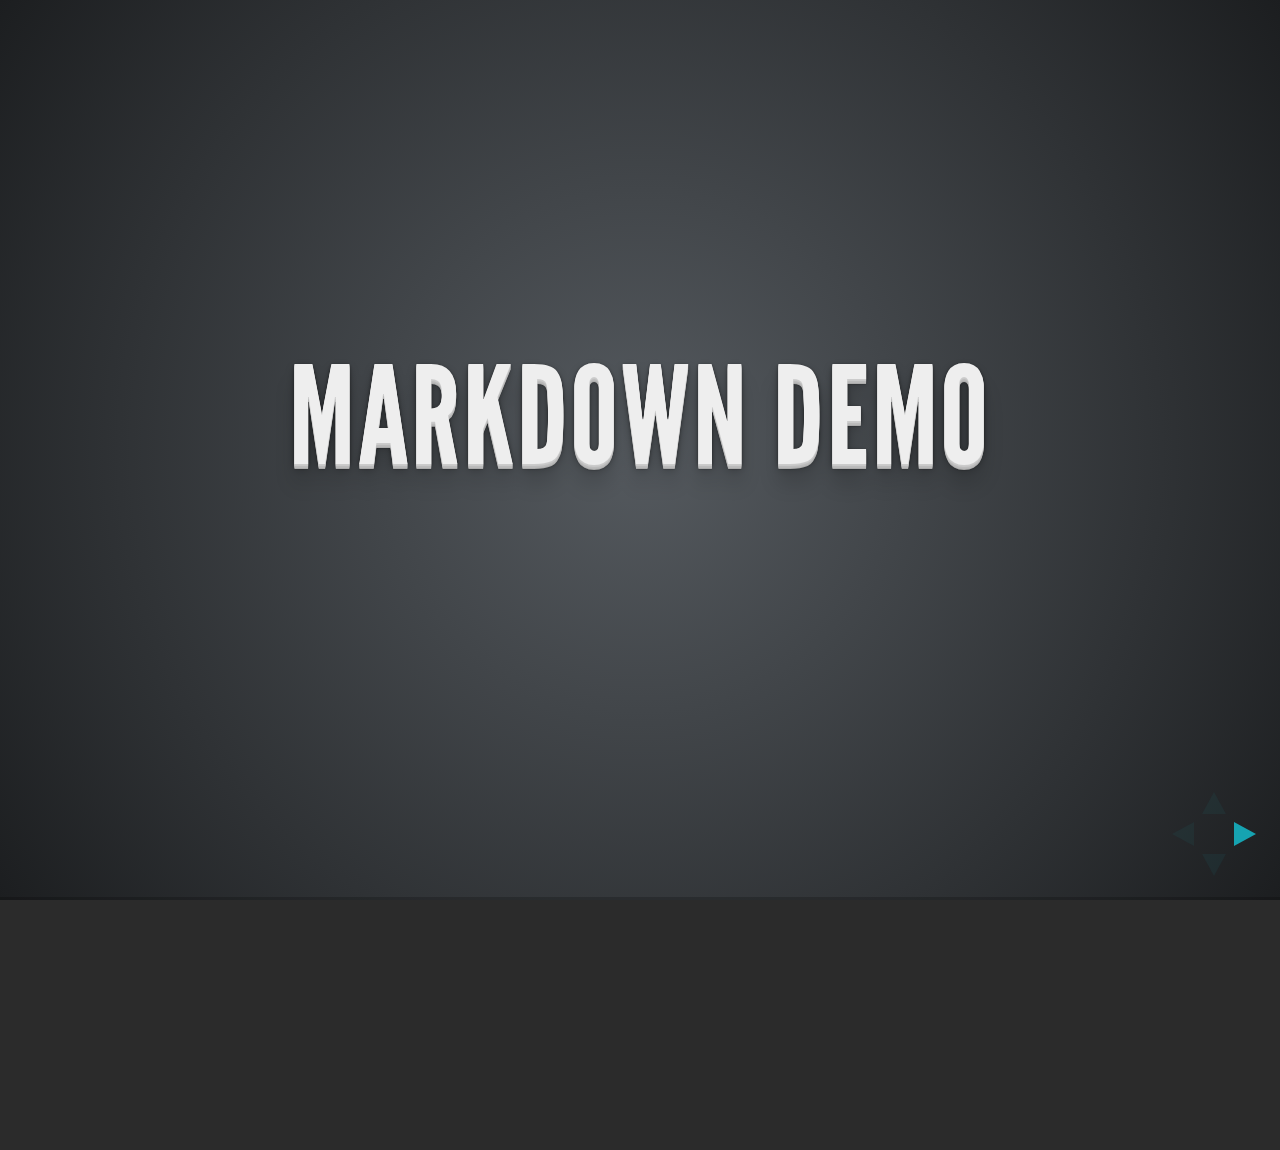
<file: revealjs/plugin/markdown/example.html>
<!doctype html>
<html lang="en">

	<head>
		<meta charset="utf-8">

		<title>reveal.js - Markdown Demo</title>

		<link rel="stylesheet" href="../../css/reveal.css">
		<link rel="stylesheet" href="../../css/theme/default.css" id="theme">

        <link rel="stylesheet" href="../../lib/css/zenburn.css">
	</head>

	<body>

		<div class="reveal">

			<div class="slides">

                <!-- Use external markdown resource, separate slides by three newlines; vertical slides by two newlines -->
                <section data-markdown="example.md" data-separator="^\n\n\n" data-vertical="^\n\n"></section>

                <!-- Slides are separated by three dashes (quick 'n dirty regular expression) -->
                <section data-markdown data-separator="---">
                    <script type="text/template">
                        ## Demo 1
                        Slide 1
                        ---
                        ## Demo 1
                        Slide 2
                        ---
                        ## Demo 1
                        Slide 3
                    </script>
                </section>

                <!-- Slides are separated by newline + three dashes + newline, vertical slides identical but two dashes -->
                <section data-markdown data-separator="^\n---\n$" data-vertical="^\n--\n$">
                    <script type="text/template">
                        ## Demo 2
                        Slide 1.1

                        --

                        ## Demo 2
                        Slide 1.2

                        ---

                        ## Demo 2
                        Slide 2
                    </script>
                </section>

                <!-- No "extra" slides, since there are no separators defined (so they'll become horizontal rulers) -->
                <section data-markdown>
                    <script type="text/template">
                        A

                        ---

                        B

                        ---

                        C
                    </script>
                </section>

                <!-- Slide attributes -->
                <section data-markdown>
                    <script type="text/template">
                        <!-- .slide: data-background="#000000" -->
                        ## Slide attributes
                    </script>
                </section>

                <!-- Element attributes -->
                <section data-markdown>
                    <script type="text/template">
                        ## Element attributes
                        - Item 1 <!-- .element: class="fragment" data-fragment-index="2" -->
                        - Item 2 <!-- .element: class="fragment" data-fragment-index="1" -->
                    </script>
                </section>

                <!-- Code -->
                <section data-markdown>
                    <script type="text/template">
                        ```php
                        public function foo()
                        {
                            $foo = array(
                                'bar' => 'bar'
                            )
                        }
                        ```
                    </script>
                </section>

            </div>
		</div>

		<script src="../../lib/js/head.min.js"></script>
		<script src="../../js/reveal.js"></script>

		<script>

			Reveal.initialize({
				controls: true,
				progress: true,
				history: true,
				center: true,

				// Optional libraries used to extend on reveal.js
				dependencies: [
					{ src: '../../lib/js/classList.js', condition: function() { return !document.body.classList; } },
					{ src: 'marked.js', condition: function() { return !!document.querySelector( '[data-markdown]' ); } },
                    { src: 'markdown.js', condition: function() { return !!document.querySelector( '[data-markdown]' ); } },
                    { src: '../highlight/highlight.js', async: true, callback: function() { hljs.initHighlightingOnLoad(); } },
					{ src: '../notes/notes.js' }
				]
			});

		</script>

	</body>
</html>
</file>
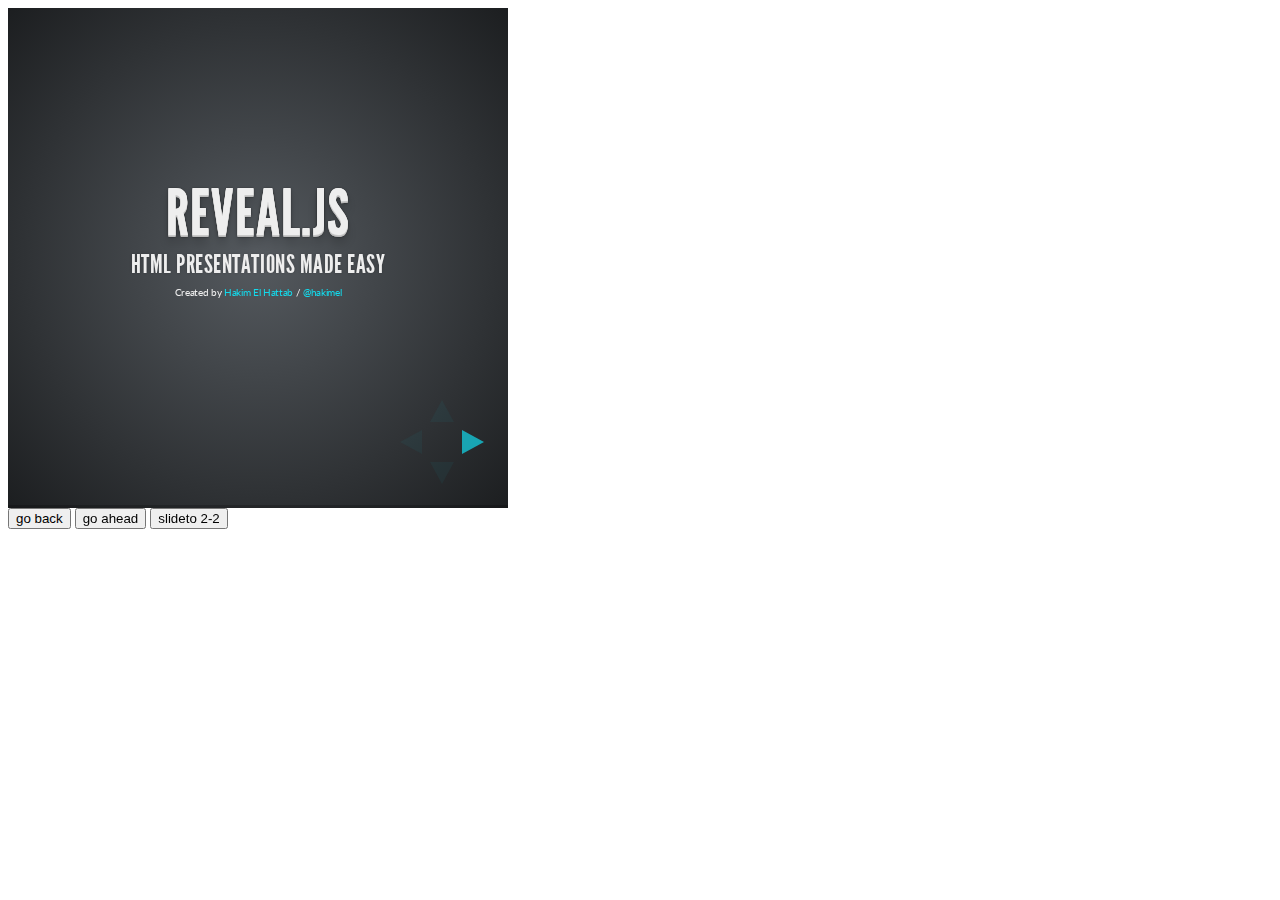
<file: revealjs/plugin/postmessage/example.html>
<html>
	<body>

		<iframe id="reveal" src="../../index.html" style="border: 0;" width="500" height="500"></iframe>

		<div>
			<input id="back" type="button" value="go back"/>
			<input id="ahead" type="button" value="go ahead"/>
			<input id="slideto" type="button" value="slideto 2-2"/>
		</div>

		<script>

			(function (){

				var back = document.getElementById( 'back' ),
						ahead = document.getElementById( 'ahead' ),
						slideto = document.getElementById( 'slideto' ),
						reveal =  window.frames[0];

					back.addEventListener( 'click', function () {
						
					reveal.postMessage( JSON.stringify({method: 'prev', args: []}), '*' );
				}, false );

				ahead.addEventListener( 'click', function (){
					reveal.postMessage( JSON.stringify({method: 'next', args: []}), '*' );
				}, false );

				slideto.addEventListener( 'click', function (){
					reveal.postMessage( JSON.stringify({method: 'slide', args: [2,2]}), '*' );
				}, false );

			}());

		</script>

	</body>
</html>
</file>
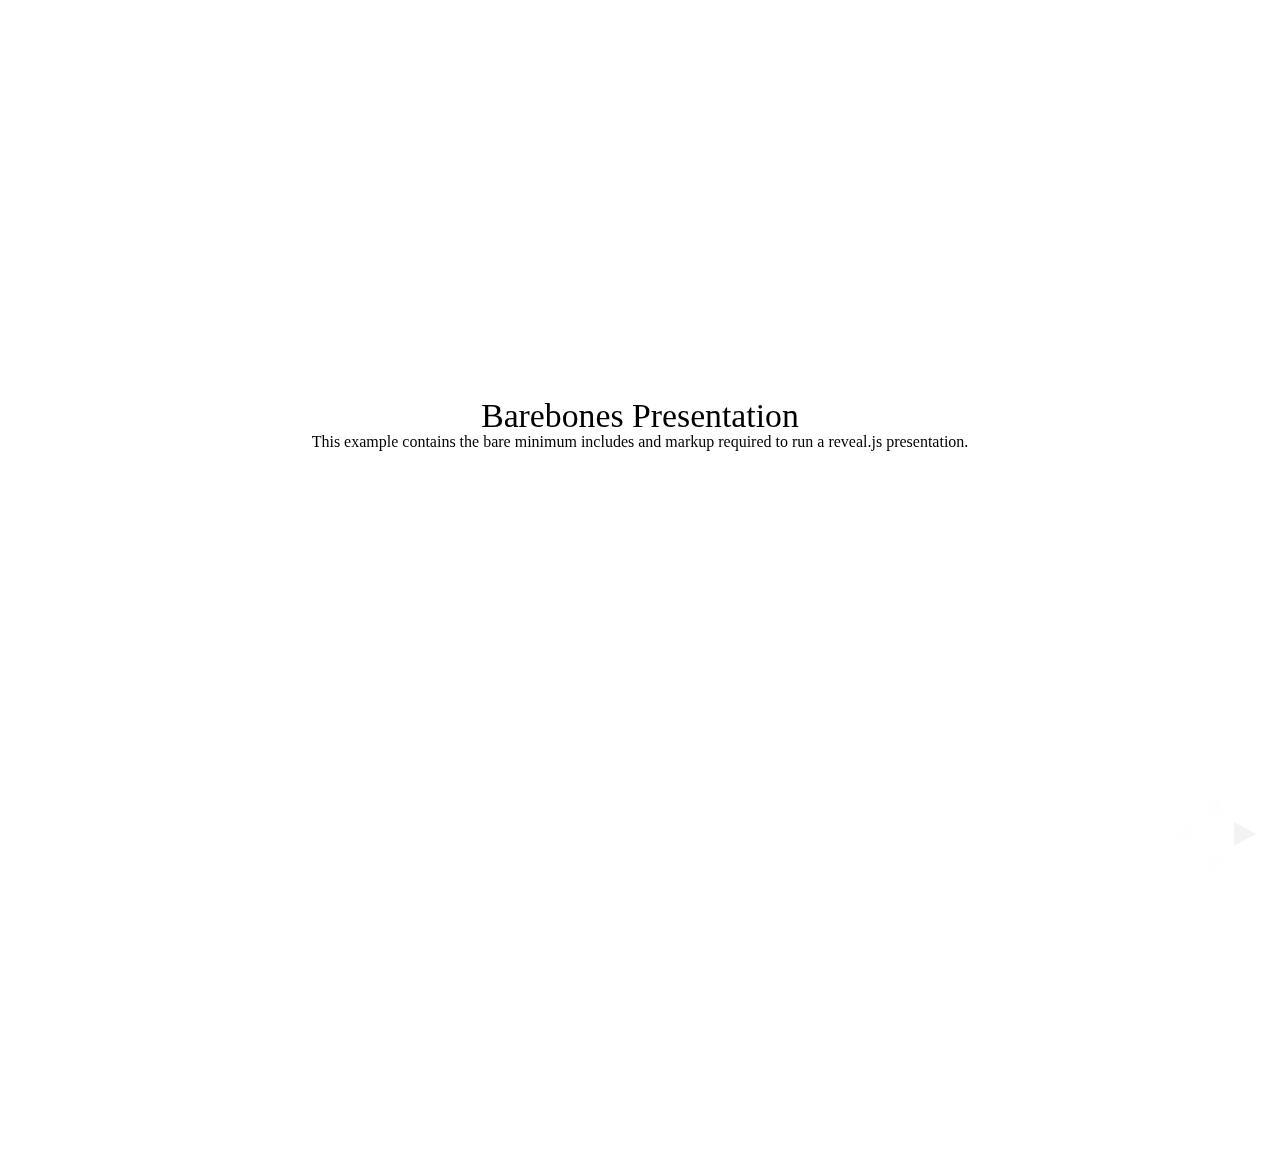
<file: revealjs/test/examples/barebones.html>
<!doctype html>
<html lang="en">

	<head>
		<meta charset="utf-8">

		<title>reveal.js - Barebones</title>

		<link rel="stylesheet" href="../../css/reveal.min.css">
	</head>

	<body>

		<div class="reveal">

			<div class="slides">

				<section>
					<h2>Barebones Presentation</h2>
					<p>This example contains the bare minimum includes and markup required to run a reveal.js presentation.</p>
				</section>

				<section>
					<h2>No Theme</h2>
					<p>There's no theme included, so it will fall back on browser defaults.</p>
				</section>

			</div>

		</div>

		<script src="../../js/reveal.min.js"></script>

		<script>

			Reveal.initialize();

		</script>

	</body>
</html>
</file>
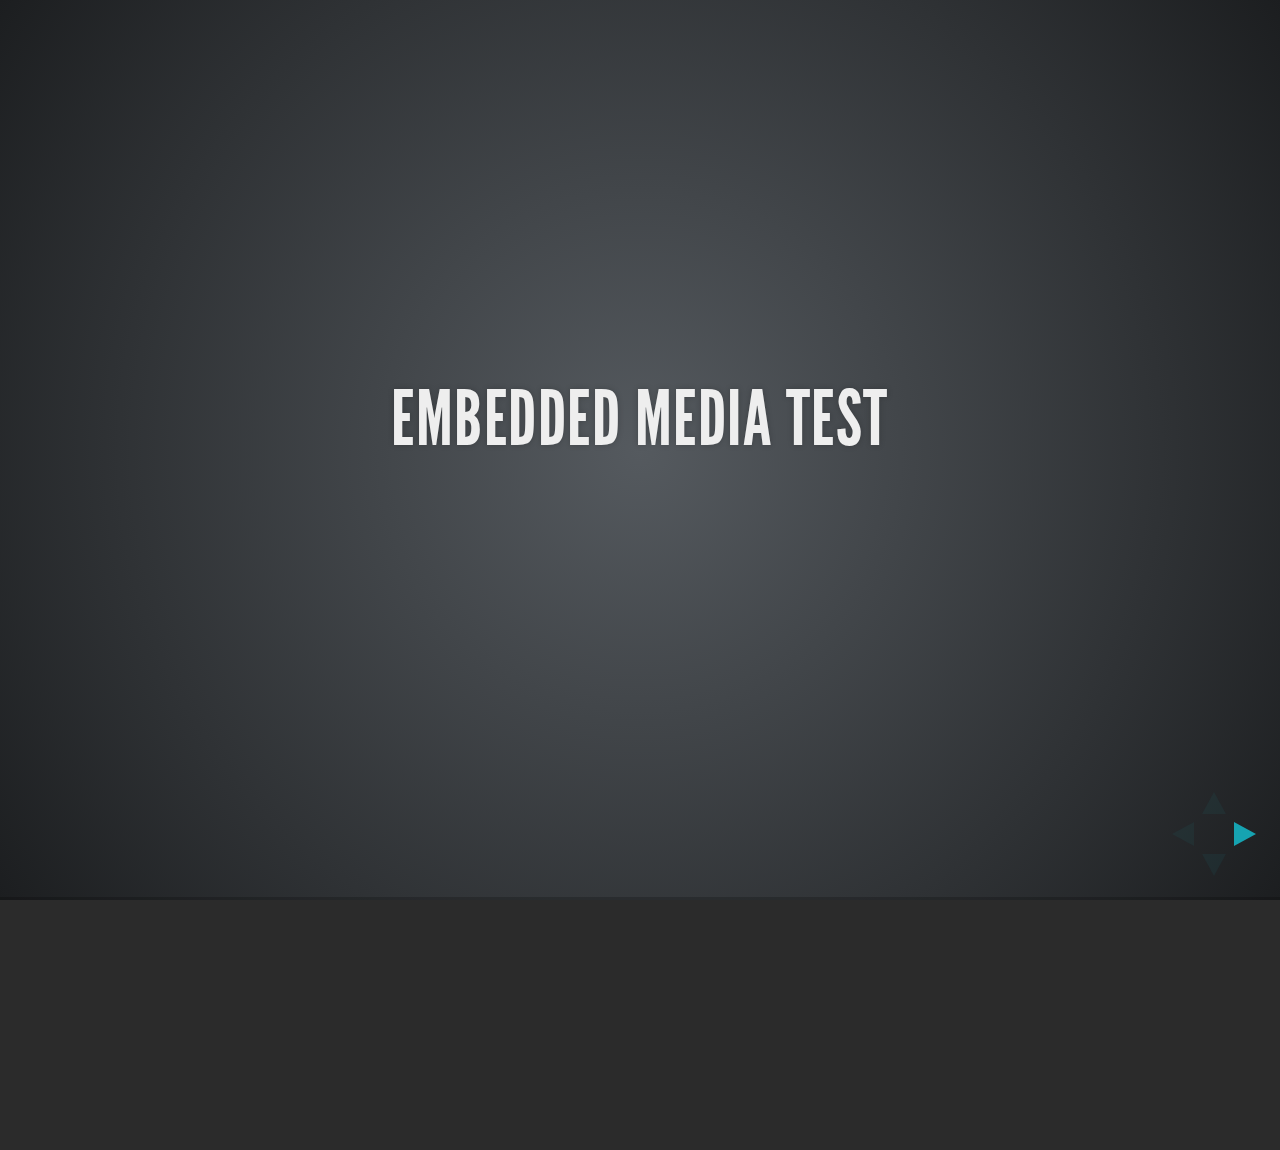
<file: revealjs/test/examples/embedded-media.html>
<!doctype html>
<html lang="en">

	<head>
		<meta charset="utf-8">

		<title>reveal.js - Embedded Media</title>

		<meta name="viewport" content="width=device-width, initial-scale=1.0, maximum-scale=1.0, user-scalable=no">

		<link rel="stylesheet" href="../../css/reveal.min.css">
		<link rel="stylesheet" href="../../css/theme/default.css" id="theme">
	</head>

	<body>

		<div class="reveal">

			<div class="slides">

				<section>
					<h2>Embedded Media Test</h2>
				</section>

				<section>
					<iframe data-autoplay width="420" height="345" src="http://www.youtube.com/embed/l3RQZ4mcr1c"></iframe>
				</section>

				<section>
					<h2>Empty Slide</h2>
				</section>

			</div>

		</div>

		<script src="../../lib/js/head.min.js"></script>
		<script src="../../js/reveal.min.js"></script>

		<script>

			Reveal.initialize({
				transition: 'linear'
			});

		</script>

	</body>
</html>
</file>
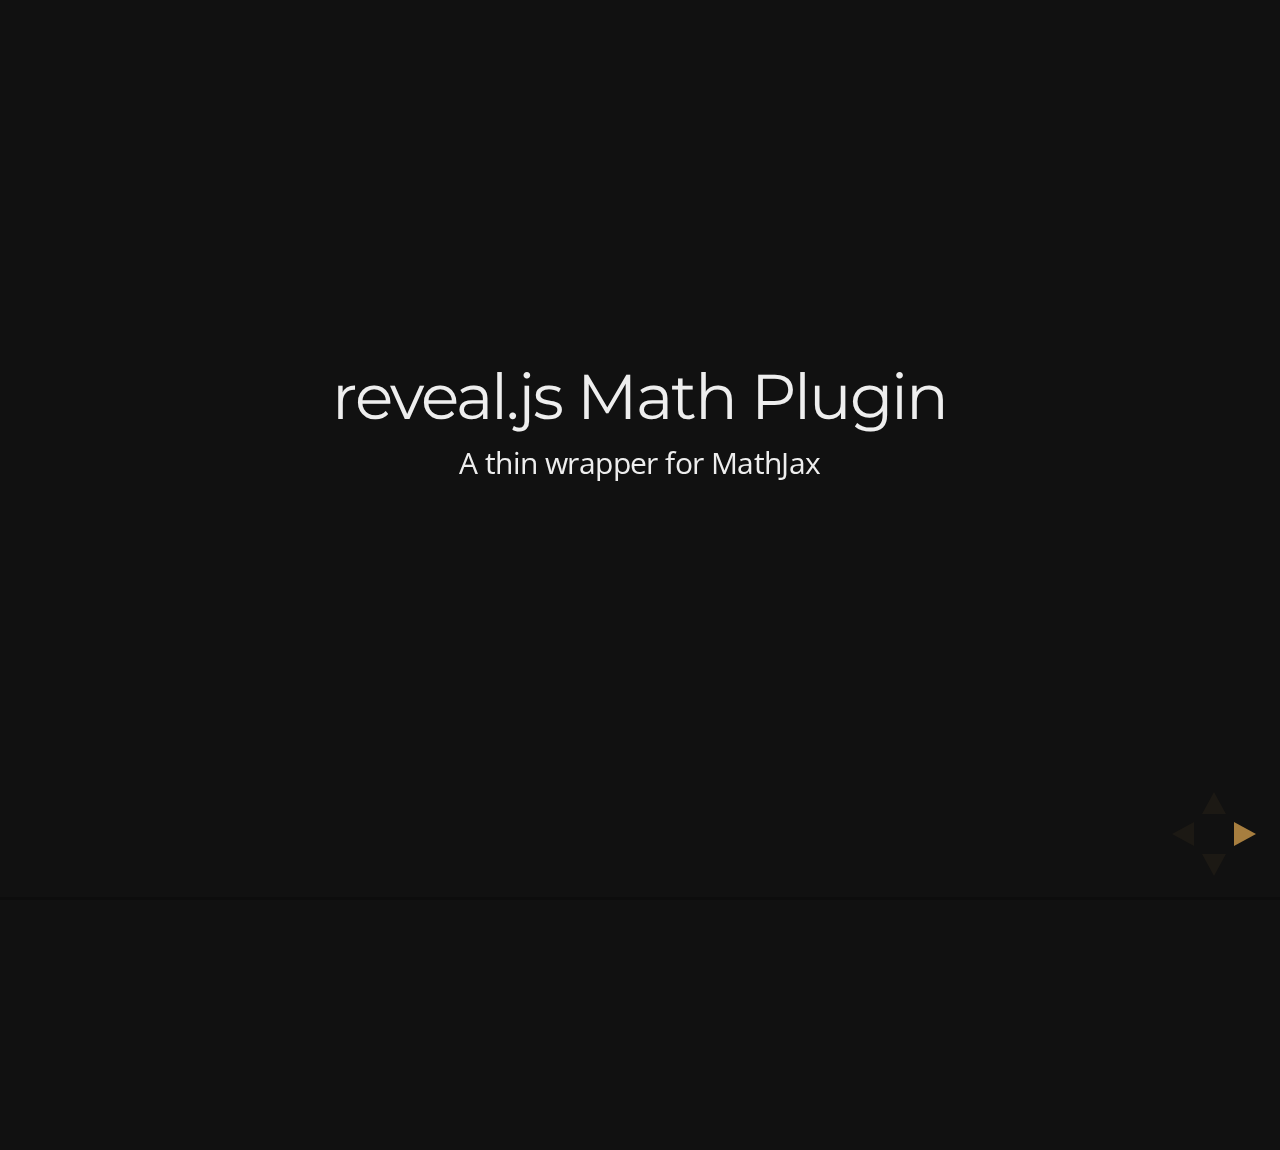
<file: revealjs/test/examples/math.html>
<!doctype html>
<html lang="en">

	<head>
		<meta charset="utf-8">

		<title>reveal.js - Math Plugin</title>

		<meta name="viewport" content="width=device-width, initial-scale=1.0, maximum-scale=1.0, user-scalable=no">

		<link rel="stylesheet" href="../../css/reveal.min.css">
		<link rel="stylesheet" href="../../css/theme/night.css" id="theme">
	</head>

	<body>

		<div class="reveal">

			<div class="slides">

				<section>
					<h2>reveal.js Math Plugin</h2>
					<p>A thin wrapper for MathJax</p>
				</section>

				<section>
					<h3>The Lorenz Equations</h3>

					\[\begin{aligned}
					\dot{x} &amp; = \sigma(y-x) \\
					\dot{y} &amp; = \rho x - y - xz \\
					\dot{z} &amp; = -\beta z + xy
					\end{aligned} \]
				</section>

				<section>
					<h3>The Cauchy-Schwarz Inequality</h3>

					<script type="math/tex; mode=display">
						\left( \sum_{k=1}^n a_k b_k \right)^2 \leq \left( \sum_{k=1}^n a_k^2 \right) \left( \sum_{k=1}^n b_k^2 \right)
					</script>
				</section>

				<section>
					<h3>A Cross Product Formula</h3>

					\[\mathbf{V}_1 \times \mathbf{V}_2 =  \begin{vmatrix}
					\mathbf{i} &amp; \mathbf{j} &amp; \mathbf{k} \\
					\frac{\partial X}{\partial u} &amp;  \frac{\partial Y}{\partial u} &amp; 0 \\
					\frac{\partial X}{\partial v} &amp;  \frac{\partial Y}{\partial v} &amp; 0
					\end{vmatrix}  \]
				</section>

				<section>
					<h3>The probability of getting \(k\) heads when flipping \(n\) coins is</h3>

					\[P(E)   = {n \choose k} p^k (1-p)^{ n-k} \]
				</section>

				<section>
					<h3>An Identity of Ramanujan</h3>

					\[ \frac{1}{\Bigl(\sqrt{\phi \sqrt{5}}-\phi\Bigr) e^{\frac25 \pi}} =
					1+\frac{e^{-2\pi}} {1+\frac{e^{-4\pi}} {1+\frac{e^{-6\pi}}
					{1+\frac{e^{-8\pi}} {1+\ldots} } } } \]
				</section>

				<section>
					<h3>A Rogers-Ramanujan Identity</h3>

					\[  1 +  \frac{q^2}{(1-q)}+\frac{q^6}{(1-q)(1-q^2)}+\cdots =
					\prod_{j=0}^{\infty}\frac{1}{(1-q^{5j+2})(1-q^{5j+3})}\]
				</section>

				<section>
					<h3>Maxwell&#8217;s Equations</h3>

					\[  \begin{aligned}
					\nabla \times \vec{\mathbf{B}} -\, \frac1c\, \frac{\partial\vec{\mathbf{E}}}{\partial t} &amp; = \frac{4\pi}{c}\vec{\mathbf{j}} \\   \nabla \cdot \vec{\mathbf{E}} &amp; = 4 \pi \rho \\
					\nabla \times \vec{\mathbf{E}}\, +\, \frac1c\, \frac{\partial\vec{\mathbf{B}}}{\partial t} &amp; = \vec{\mathbf{0}} \\
					\nabla \cdot \vec{\mathbf{B}} &amp; = 0 \end{aligned}
					\]
				</section>

				<section>
					<section>
						<h3>The Lorenz Equations</h3>

						<div class="fragment">
							\[\begin{aligned}
							\dot{x} &amp; = \sigma(y-x) \\
							\dot{y} &amp; = \rho x - y - xz \\
							\dot{z} &amp; = -\beta z + xy
							\end{aligned} \]
						</div>
					</section>

					<section>
						<h3>The Cauchy-Schwarz Inequality</h3>

						<div class="fragment">
							\[ \left( \sum_{k=1}^n a_k b_k \right)^2 \leq \left( \sum_{k=1}^n a_k^2 \right) \left( \sum_{k=1}^n b_k^2 \right) \]
						</div>
					</section>

					<section>
						<h3>A Cross Product Formula</h3>

						<div class="fragment">
							\[\mathbf{V}_1 \times \mathbf{V}_2 =  \begin{vmatrix}
							\mathbf{i} &amp; \mathbf{j} &amp; \mathbf{k} \\
							\frac{\partial X}{\partial u} &amp;  \frac{\partial Y}{\partial u} &amp; 0 \\
							\frac{\partial X}{\partial v} &amp;  \frac{\partial Y}{\partial v} &amp; 0
							\end{vmatrix}  \]
						</div>
					</section>

					<section>
						<h3>The probability of getting \(k\) heads when flipping \(n\) coins is</h3>

						<div class="fragment">
							\[P(E)   = {n \choose k} p^k (1-p)^{ n-k} \]
						</div>
					</section>

					<section>
						<h3>An Identity of Ramanujan</h3>

						<div class="fragment">
							\[ \frac{1}{\Bigl(\sqrt{\phi \sqrt{5}}-\phi\Bigr) e^{\frac25 \pi}} =
							1+\frac{e^{-2\pi}} {1+\frac{e^{-4\pi}} {1+\frac{e^{-6\pi}}
							{1+\frac{e^{-8\pi}} {1+\ldots} } } } \]
						</div>
					</section>

					<section>
						<h3>A Rogers-Ramanujan Identity</h3>

						<div class="fragment">
							\[  1 +  \frac{q^2}{(1-q)}+\frac{q^6}{(1-q)(1-q^2)}+\cdots =
							\prod_{j=0}^{\infty}\frac{1}{(1-q^{5j+2})(1-q^{5j+3})}\]
						</div>
					</section>

					<section>
						<h3>Maxwell&#8217;s Equations</h3>

						<div class="fragment">
							\[  \begin{aligned}
							\nabla \times \vec{\mathbf{B}} -\, \frac1c\, \frac{\partial\vec{\mathbf{E}}}{\partial t} &amp; = \frac{4\pi}{c}\vec{\mathbf{j}} \\   \nabla \cdot \vec{\mathbf{E}} &amp; = 4 \pi \rho \\
							\nabla \times \vec{\mathbf{E}}\, +\, \frac1c\, \frac{\partial\vec{\mathbf{B}}}{\partial t} &amp; = \vec{\mathbf{0}} \\
							\nabla \cdot \vec{\mathbf{B}} &amp; = 0 \end{aligned}
							\]
						</div>
					</section>
				</section>

			</div>

		</div>

		<script src="../../lib/js/head.min.js"></script>
		<script src="../../js/reveal.min.js"></script>

		<script>

			Reveal.initialize({
				history: true,
				transition: 'linear',

				math: {
					// mathjax: 'http://cdn.mathjax.org/mathjax/latest/MathJax.js',
					config: 'TeX-AMS_HTML-full'
				},

				dependencies: [
					{ src: '../../lib/js/classList.js' },
					{ src: '../../plugin/math/math.js', async: true }
				]
			});

		</script>

	</body>
</html>
</file>
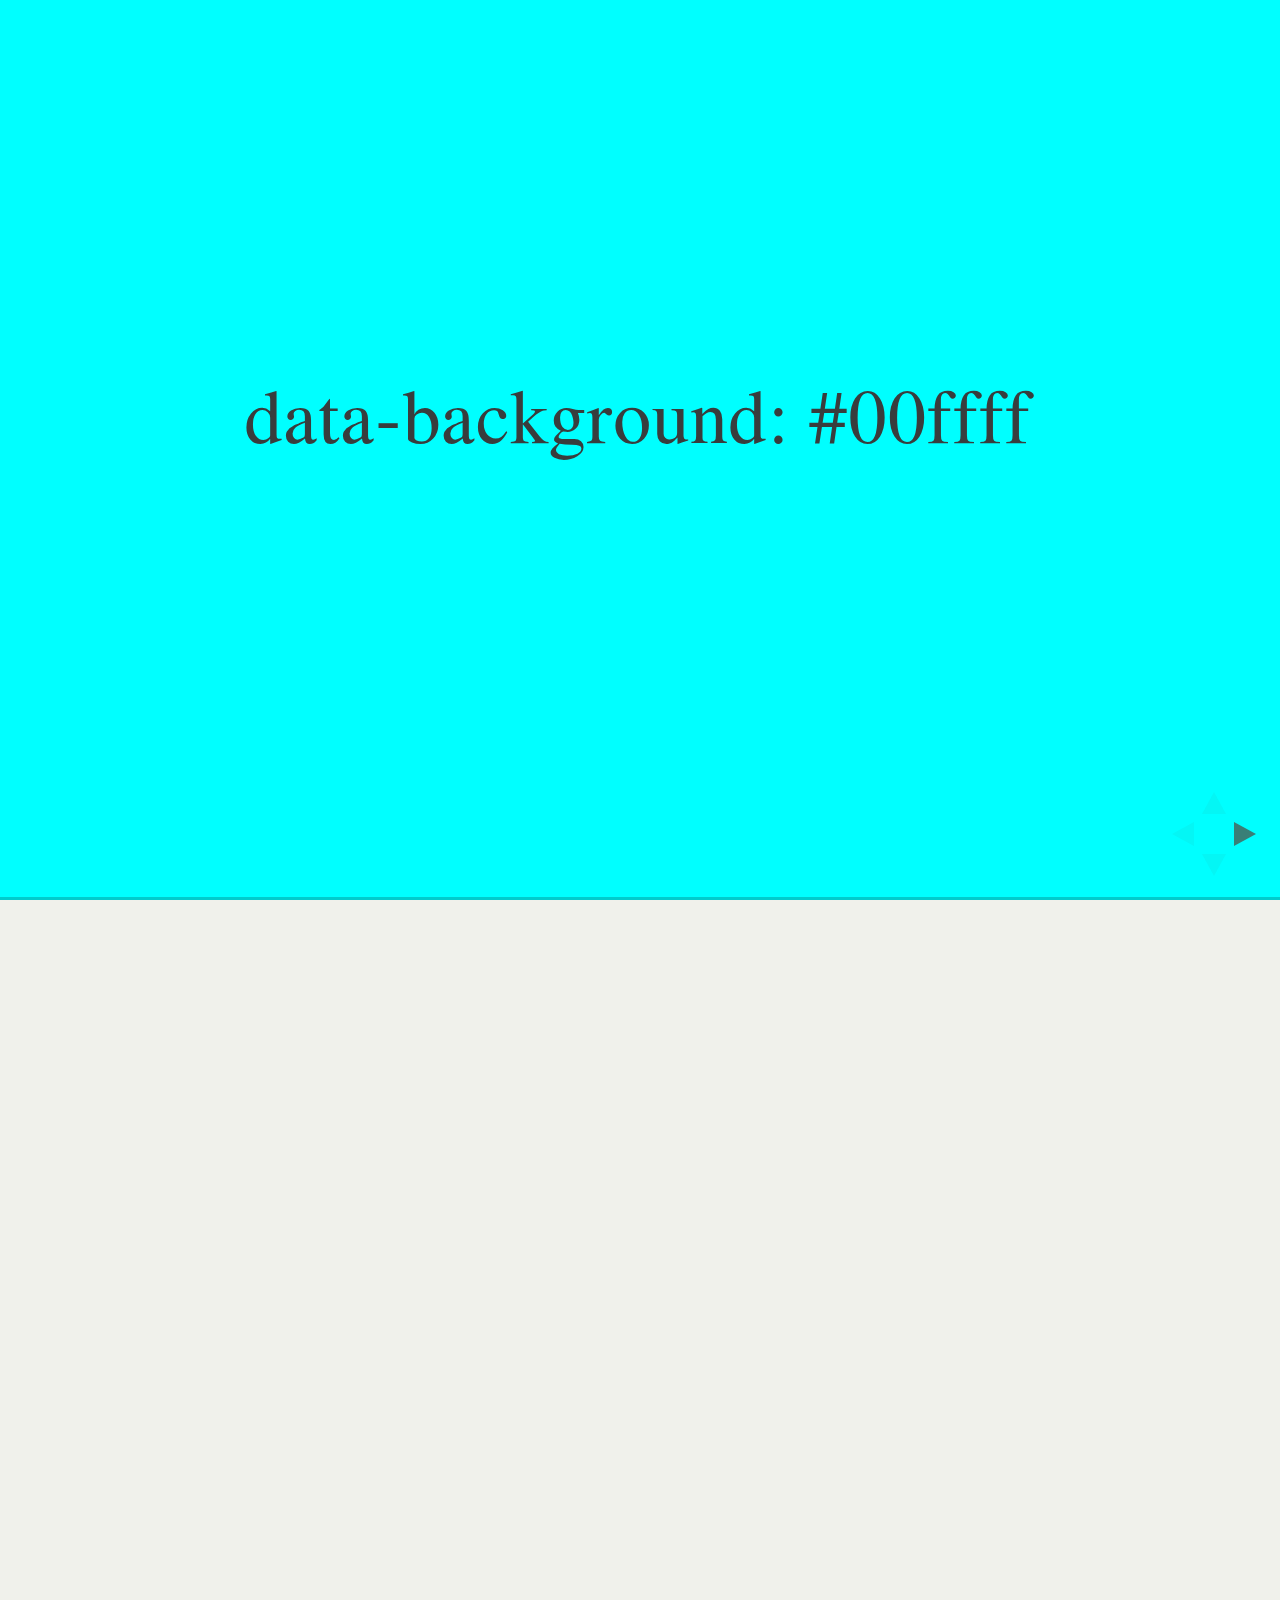
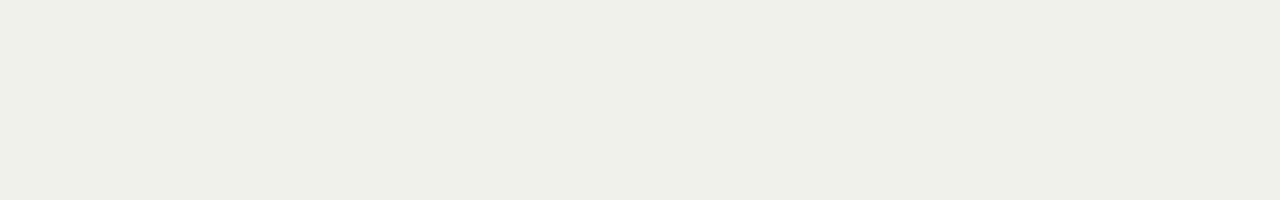
<file: revealjs/test/examples/slide-backgrounds.html>
<!doctype html>
<html lang="en">

	<head>
		<meta charset="utf-8">

		<title>reveal.js - Slide Backgrounds</title>

		<meta name="viewport" content="width=device-width, initial-scale=1.0, maximum-scale=1.0, user-scalable=no">

		<link rel="stylesheet" href="../../css/reveal.min.css">
		<link rel="stylesheet" href="../../css/theme/serif.css" id="theme">
	</head>

	<body>

		<div class="reveal">

			<div class="slides">

				<section data-background="#00ffff">
					<h2>data-background: #00ffff</h2>
				</section>

				<section data-background="#bb00bb">
					<h2>data-background: #bb00bb</h2>
				</section>

				<section>
					<section data-background="#ff0000">
						<h2>data-background: #ff0000</h2>
					</section>
					<section data-background="rgba(0, 0, 0, 0.2)">
						<h2>data-background: rgba(0, 0, 0, 0.2)</h2>
					</section>
					<section data-background="salmon">
						<h2>data-background: salmon</h2>
					</section>
				</section>

				<section data-background="rgba(0, 100, 100, 0.2)">
					<section>
						<h2>Background applied to stack</h2>
					</section>
					<section>
						<h2>Background applied to stack</h2>
					</section>
					<section data-background="rgba(100, 0, 0, 0.2)">
						<h2>Background applied to slide inside of stack</h2>
					</section>
				</section>

				<section data-background-transition="slide" data-background="assets/image1.png" style="background: rgba(255,255,255,0.9)">
					<h2>Background image</h2>
				</section>

				<section>
					<section data-background-transition="slide" data-background="assets/image1.png" style="background: rgba(255,255,255,0.9)">
						<h2>Background image</h2>
					</section>
					<section data-background-transition="slide" data-background="assets/image1.png" style="background: rgba(255,255,255,0.9)">
						<h2>Background image</h2>
					</section>
				</section>

				<section data-background="assets/image2.png" data-background-size="100px" data-background-repeat="repeat" data-background-color="#111" style="background: rgba(255,255,255,0.9)">
					<h2>Background image</h2>
					<pre>data-background-size="100px" data-background-repeat="repeat" data-background-color="#111"</pre>
				</section>

				<section data-background="#888888">
					<h2>Same background twice (1/2)</h2>
				</section>
				<section data-background="#888888">
					<h2>Same background twice (2/2)</h2>
				</section>

				<section>
					<section data-background="#417203">
						<h2>Same background twice vertical (1/2)</h2>
					</section>
					<section data-background="#417203">
						<h2>Same background twice vertical (2/2)</h2>
					</section>
				</section>

				<section data-background="#934f4d">
					<h2>Same background from horizontal to vertical (1/3)</h2>
				</section>
				<section>
					<section data-background="#934f4d">
						<h2>Same background from horizontal to vertical (2/3)</h2>
					</section>
					<section data-background="#934f4d">
						<h2>Same background from horizontal to vertical (3/3)</h2>
					</section>
				</section>

			</div>

		</div>

		<script src="../../lib/js/head.min.js"></script>
		<script src="../../js/reveal.min.js"></script>

		<script>

			// Full list of configuration options available here:
			// https://github.com/hakimel/reveal.js#configuration
			Reveal.initialize({
				center: true,
				// rtl: true,

				transition: 'linear',
				// transitionSpeed: 'slow',
				// backgroundTransition: 'slide'
			});

		</script>

	</body>
</html>
</file>
<file: revealjs/css/theme/default.css>
@import url(https://fonts.googleapis.com/css?family=Lato:400,700,400italic,700italic);
/**
 * Default theme for reveal.js.
 *
 * Copyright (C) 2011-2012 Hakim El Hattab, http://hakim.se
 */
@font-face {
  font-family: 'League Gothic';
  src: url("../../lib/font/league_gothic-webfont.eot");
  src: url("../../lib/font/league_gothic-webfont.eot?#iefix") format("embedded-opentype"), url("../../lib/font/league_gothic-webfont.woff") format("woff"), url("../../lib/font/league_gothic-webfont.ttf") format("truetype"), url("../../lib/font/league_gothic-webfont.svg#LeagueGothicRegular") format("svg");
  font-weight: normal;
  font-style: normal; }

/*********************************************
 * GLOBAL STYLES
 *********************************************/
body {
  background: #1c1e20;
  background: -moz-radial-gradient(center, circle cover, #555a5f 0%, #1c1e20 100%);
  background: -webkit-gradient(radial, center center, 0px, center center, 100%, color-stop(0%, #555a5f), color-stop(100%, #1c1e20));
  background: -webkit-radial-gradient(center, circle cover, #555a5f 0%, #1c1e20 100%);
  background: -o-radial-gradient(center, circle cover, #555a5f 0%, #1c1e20 100%);
  background: -ms-radial-gradient(center, circle cover, #555a5f 0%, #1c1e20 100%);
  background: radial-gradient(center, circle cover, #555a5f 0%, #1c1e20 100%);
  background-color: #2b2b2b; }

.reveal {
  font-family: "Lato", sans-serif;
  font-size: 36px;
  font-weight: normal;
  letter-spacing: -0.02em;
  color: #eeeeee; }

::selection {
  color: white;
  background: #ff5e99;
  text-shadow: none; }

/*********************************************
 * HEADERS
 *********************************************/
.reveal h1,
.reveal h2,
.reveal h3,
.reveal h4,
.reveal h5,
.reveal h6 {
  margin: 0 0 20px 0;
  color: #eeeeee;
  font-family: "League Gothic", Impact, sans-serif;
  line-height: 0.9em;
  letter-spacing: 0.02em;
  text-transform: uppercase;
  text-shadow: 0px 0px 6px rgba(0, 0, 0, 0.2); }

.reveal h1 {
  text-shadow: 0 1px 0 #cccccc, 0 2px 0 #c9c9c9, 0 3px 0 #bbbbbb, 0 4px 0 #b9b9b9, 0 5px 0 #aaaaaa, 0 6px 1px rgba(0, 0, 0, 0.1), 0 0 5px rgba(0, 0, 0, 0.1), 0 1px 3px rgba(0, 0, 0, 0.3), 0 3px 5px rgba(0, 0, 0, 0.2), 0 5px 10px rgba(0, 0, 0, 0.25), 0 20px 20px rgba(0, 0, 0, 0.15); }

/*********************************************
 * LINKS
 *********************************************/
.reveal a:not(.image) {
  color: #13daec;
  text-decoration: none;
  -webkit-transition: color .15s ease;
  -moz-transition: color .15s ease;
  -ms-transition: color .15s ease;
  -o-transition: color .15s ease;
  transition: color .15s ease; }

.reveal a:not(.image):hover {
  color: #71e9f4;
  text-shadow: none;
  border: none; }

.reveal .roll span:after {
  color: #fff;
  background: #0d99a5; }

/*********************************************
 * IMAGES
 *********************************************/
.reveal section img {
  margin: 15px 0px;
  background: rgba(255, 255, 255, 0.12);
  border: 4px solid #eeeeee;
  box-shadow: 0 0 10px rgba(0, 0, 0, 0.15);
  -webkit-transition: all .2s linear;
  -moz-transition: all .2s linear;
  -ms-transition: all .2s linear;
  -o-transition: all .2s linear;
  transition: all .2s linear; }

.reveal a:hover img {
  background: rgba(255, 255, 255, 0.2);
  border-color: #13daec;
  box-shadow: 0 0 20px rgba(0, 0, 0, 0.55); }

/*********************************************
 * NAVIGATION CONTROLS
 *********************************************/
.reveal .controls div.navigate-left,
.reveal .controls div.navigate-left.enabled {
  border-right-color: #13daec; }

.reveal .controls div.navigate-right,
.reveal .controls div.navigate-right.enabled {
  border-left-color: #13daec; }

.reveal .controls div.navigate-up,
.reveal .controls div.navigate-up.enabled {
  border-bottom-color: #13daec; }

.reveal .controls div.navigate-down,
.reveal .controls div.navigate-down.enabled {
  border-top-color: #13daec; }

.reveal .controls div.navigate-left.enabled:hover {
  border-right-color: #71e9f4; }

.reveal .controls div.navigate-right.enabled:hover {
  border-left-color: #71e9f4; }

.reveal .controls div.navigate-up.enabled:hover {
  border-bottom-color: #71e9f4; }

.reveal .controls div.navigate-down.enabled:hover {
  border-top-color: #71e9f4; }

/*********************************************
 * PROGRESS BAR
 *********************************************/
.reveal .progress {
  background: rgba(0, 0, 0, 0.2); }

.reveal .progress span {
  background: #13daec;
  -webkit-transition: width 800ms cubic-bezier(0.26, 0.86, 0.44, 0.985);
  -moz-transition: width 800ms cubic-bezier(0.26, 0.86, 0.44, 0.985);
  -ms-transition: width 800ms cubic-bezier(0.26, 0.86, 0.44, 0.985);
  -o-transition: width 800ms cubic-bezier(0.26, 0.86, 0.44, 0.985);
  transition: width 800ms cubic-bezier(0.26, 0.86, 0.44, 0.985); }

/*********************************************
 * SLIDE NUMBER
 *********************************************/
.reveal .slide-number {
  color: #13daec; }
</file>
<file: style.css>
@charset "UTF-8";

.reveal section img {
    background: none;
    border: none;
    box-shadow: none;
}

.reveal section li {
    margin-bottom: 0.15em;
}
</file>
<file: revealjs/lib/css/zenburn.css>
/*

Zenburn style from voldmar.ru (c) Vladimir Epifanov <voldmar@voldmar.ru>
based on dark.css by Ivan Sagalaev

*/

pre code {
  display: block; padding: 0.5em;
  background: #3F3F3F;
  color: #DCDCDC;
}

pre .keyword,
pre .tag,
pre .css .class,
pre .css .id,
pre .lisp .title,
pre .nginx .title,
pre .request,
pre .status,
pre .clojure .attribute {
  color: #E3CEAB;
}

pre .django .template_tag,
pre .django .variable,
pre .django .filter .argument {
  color: #DCDCDC;
}

pre .number,
pre .date {
  color: #8CD0D3;
}

pre .dos .envvar,
pre .dos .stream,
pre .variable,
pre .apache .sqbracket {
  color: #EFDCBC;
}

pre .dos .flow,
pre .diff .change,
pre .python .exception,
pre .python .built_in,
pre .literal,
pre .tex .special {
  color: #EFEFAF;
}

pre .diff .chunk,
pre .subst {
  color: #8F8F8F;
}

pre .dos .keyword,
pre .python .decorator,
pre .title,
pre .haskell .type,
pre .diff .header,
pre .ruby .class .parent,
pre .apache .tag,
pre .nginx .built_in,
pre .tex .command,
pre .prompt {
    color: #efef8f;
}

pre .dos .winutils,
pre .ruby .symbol,
pre .ruby .symbol .string,
pre .ruby .string {
  color: #DCA3A3;
}

pre .diff .deletion,
pre .string,
pre .tag .value,
pre .preprocessor,
pre .built_in,
pre .sql .aggregate,
pre .javadoc,
pre .smalltalk .class,
pre .smalltalk .localvars,
pre .smalltalk .array,
pre .css .rules .value,
pre .attr_selector,
pre .pseudo,
pre .apache .cbracket,
pre .tex .formula {
  color: #CC9393;
}

pre .shebang,
pre .diff .addition,
pre .comment,
pre .java .annotation,
pre .template_comment,
pre .pi,
pre .doctype {
  color: #7F9F7F;
}

pre .coffeescript .javascript,
pre .javascript .xml,
pre .tex .formula,
pre .xml .javascript,
pre .xml .vbscript,
pre .xml .css,
pre .xml .cdata {
  opacity: 0.5;
}
</file>
<file: revealjs/css/reveal.css>
@charset "UTF-8";

/*!
 * reveal.js
 * http://lab.hakim.se/reveal-js
 * MIT licensed
 *
 * Copyright (C) 2014 Hakim El Hattab, http://hakim.se
 */


/*********************************************
 * RESET STYLES
 *********************************************/

html, body, .reveal div, .reveal span, .reveal applet, .reveal object, .reveal iframe,
.reveal h1, .reveal h2, .reveal h3, .reveal h4, .reveal h5, .reveal h6, .reveal p, .reveal blockquote, .reveal pre,
.reveal a, .reveal abbr, .reveal acronym, .reveal address, .reveal big, .reveal cite, .reveal code,
.reveal del, .reveal dfn, .reveal em, .reveal img, .reveal ins, .reveal kbd, .reveal q, .reveal s, .reveal samp,
.reveal small, .reveal strike, .reveal strong, .reveal sub, .reveal sup, .reveal tt, .reveal var,
.reveal b, .reveal u, .reveal i, .reveal center,
.reveal dl, .reveal dt, .reveal dd, .reveal ol, .reveal ul, .reveal li,
.reveal fieldset, .reveal form, .reveal label, .reveal legend,
.reveal table, .reveal caption, .reveal tbody, .reveal tfoot, .reveal thead, .reveal tr, .reveal th, .reveal td,
.reveal article, .reveal aside, .reveal canvas, .reveal details, .reveal embed,
.reveal figure, .reveal figcaption, .reveal footer, .reveal header, .reveal hgroup,
.reveal menu, .reveal nav, .reveal output, .reveal ruby, .reveal section, .reveal summary,
.reveal time, .reveal mark, .reveal audio, video {
	margin: 0;
	padding: 0;
	border: 0;
	font-size: 100%;
	font: inherit;
	vertical-align: baseline;
}

.reveal article, .reveal aside, .reveal details, .reveal figcaption, .reveal figure,
.reveal footer, .reveal header, .reveal hgroup, .reveal menu, .reveal nav, .reveal section {
	display: block;
}


/*********************************************
 * GLOBAL STYLES
 *********************************************/

html,
body {
	width: 100%;
	height: 100%;
	overflow: hidden;
}

body {
	position: relative;
	line-height: 1;
}

::selection {
	background: #FF5E99;
	color: #fff;
	text-shadow: none;
}


/*********************************************
 * HEADERS
 *********************************************/

.reveal h1,
.reveal h2,
.reveal h3,
.reveal h4,
.reveal h5,
.reveal h6 {
	-webkit-hyphens: auto;
	   -moz-hyphens: auto;
	        hyphens: auto;

	word-wrap: break-word;
	line-height: 1;
}

.reveal h1 { font-size: 3.77em; }
.reveal h2 { font-size: 2.11em;	}
.reveal h3 { font-size: 1.55em;	}
.reveal h4 { font-size: 1em;	}


/*********************************************
 * VIEW FRAGMENTS
 *********************************************/

.reveal .slides section .fragment {
	opacity: 0;

	-webkit-transition: all .2s ease;
	   -moz-transition: all .2s ease;
	    -ms-transition: all .2s ease;
	     -o-transition: all .2s ease;
	        transition: all .2s ease;
}
	.reveal .slides section .fragment.visible {
		opacity: 1;
	}

.reveal .slides section .fragment.grow {
	opacity: 1;
}
	.reveal .slides section .fragment.grow.visible {
		-webkit-transform: scale( 1.3 );
		   -moz-transform: scale( 1.3 );
		    -ms-transform: scale( 1.3 );
		     -o-transform: scale( 1.3 );
		        transform: scale( 1.3 );
	}

.reveal .slides section .fragment.shrink {
	opacity: 1;
}
	.reveal .slides section .fragment.shrink.visible {
		-webkit-transform: scale( 0.7 );
		   -moz-transform: scale( 0.7 );
		    -ms-transform: scale( 0.7 );
		     -o-transform: scale( 0.7 );
		        transform: scale( 0.7 );
	}

.reveal .slides section .fragment.zoom-in {
	opacity: 0;

	-webkit-transform: scale( 0.1 );
	   -moz-transform: scale( 0.1 );
	    -ms-transform: scale( 0.1 );
	     -o-transform: scale( 0.1 );
	        transform: scale( 0.1 );
}

	.reveal .slides section .fragment.zoom-in.visible {
		opacity: 1;

		-webkit-transform: scale( 1 );
		   -moz-transform: scale( 1 );
		    -ms-transform: scale( 1 );
		     -o-transform: scale( 1 );
		        transform: scale( 1 );
	}

.reveal .slides section .fragment.roll-in {
	opacity: 0;

	-webkit-transform: rotateX( 90deg );
	   -moz-transform: rotateX( 90deg );
	    -ms-transform: rotateX( 90deg );
	     -o-transform: rotateX( 90deg );
	        transform: rotateX( 90deg );
}
	.reveal .slides section .fragment.roll-in.visible {
		opacity: 1;

		-webkit-transform: rotateX( 0 );
		   -moz-transform: rotateX( 0 );
		    -ms-transform: rotateX( 0 );
		     -o-transform: rotateX( 0 );
		        transform: rotateX( 0 );
	}

.reveal .slides section .fragment.fade-out {
	opacity: 1;
}
	.reveal .slides section .fragment.fade-out.visible {
		opacity: 0;
	}

.reveal .slides section .fragment.semi-fade-out {
	opacity: 1;
}
	.reveal .slides section .fragment.semi-fade-out.visible {
		opacity: 0.5;
	}

.reveal .slides section .fragment.current-visible {
	opacity:0;
}

.reveal .slides section .fragment.current-visible.current-fragment {
	opacity:1;
}

.reveal .slides section .fragment.highlight-red,
.reveal .slides section .fragment.highlight-current-red,
.reveal .slides section .fragment.highlight-green,
.reveal .slides section .fragment.highlight-current-green,
.reveal .slides section .fragment.highlight-blue,
.reveal .slides section .fragment.highlight-current-blue {
	opacity: 1;
}
	.reveal .slides section .fragment.highlight-red.visible {
		color: #ff2c2d
	}
	.reveal .slides section .fragment.highlight-green.visible {
		color: #17ff2e;
	}
	.reveal .slides section .fragment.highlight-blue.visible {
		color: #1b91ff;
	}

.reveal .slides section .fragment.highlight-current-red.current-fragment {
	color: #ff2c2d
}
.reveal .slides section .fragment.highlight-current-green.current-fragment {
	color: #17ff2e;
}
.reveal .slides section .fragment.highlight-current-blue.current-fragment {
	color: #1b91ff;
}


/*********************************************
 * DEFAULT ELEMENT STYLES
 *********************************************/

/* Fixes issue in Chrome where italic fonts did not appear when printing to PDF */
.reveal:after {
  content: '';
  font-style: italic;
}

.reveal iframe {
	z-index: 1;
}

/* Ensure certain elements are never larger than the slide itself */
.reveal img,
.reveal video,
.reveal iframe {
	max-width: 95%;
	max-height: 95%;
}

/** Prevents layering issues in certain browser/transition combinations */
.reveal a {
	position: relative;
}

.reveal strong,
.reveal b {
	font-weight: bold;
}

.reveal em,
.reveal i {
	font-style: italic;
}

.reveal ol,
.reveal ul {
	display: inline-block;

	text-align: left;
	margin: 0 0 0 1em;
}

.reveal ol {
	list-style-type: decimal;
}

.reveal ul {
	list-style-type: disc;
}

.reveal ul ul {
	list-style-type: square;
}

.reveal ul ul ul {
	list-style-type: circle;
}

.reveal ul ul,
.reveal ul ol,
.reveal ol ol,
.reveal ol ul {
	display: block;
	margin-left: 40px;
}

.reveal p {
	margin-bottom: 10px;
	line-height: 1.2em;
}

.reveal q,
.reveal blockquote {
	quotes: none;
}

.reveal blockquote {
	display: block;
	position: relative;
	width: 70%;
	margin: 5px auto;
	padding: 5px;

	font-style: italic;
	background: rgba(255, 255, 255, 0.05);
	box-shadow: 0px 0px 2px rgba(0,0,0,0.2);
}
	.reveal blockquote p:first-child,
	.reveal blockquote p:last-child {
		display: inline-block;
	}

.reveal q {
	font-style: italic;
}

.reveal pre {
	display: block;
	position: relative;
	width: 90%;
	margin: 15px auto;

	text-align: left;
	font-size: 0.55em;
	font-family: monospace;
	line-height: 1.2em;

	word-wrap: break-word;

	box-shadow: 0px 0px 6px rgba(0,0,0,0.3);
}
.reveal code {
	font-family: monospace;
}
.reveal pre code {
	padding: 5px;
	overflow: auto;
	max-height: 400px;
	word-wrap: normal;
}
.reveal pre.stretch code {
	height: 100%;
	max-height: 100%;

	-webkit-box-sizing: border-box;
	   -moz-box-sizing: border-box;
	        box-sizing: border-box;
}

.reveal table th,
.reveal table td {
	text-align: left;
	padding-right: .3em;
}

.reveal table th {
	font-weight: bold;
}

.reveal sup {
	vertical-align: super;
}
.reveal sub {
	vertical-align: sub;
}

.reveal small {
	display: inline-block;
	font-size: 0.6em;
	line-height: 1.2em;
	vertical-align: top;
}

.reveal small * {
	vertical-align: top;
}

.reveal .stretch {
	max-width: none;
	max-height: none;
}


/*********************************************
 * CONTROLS
 *********************************************/

.reveal .controls {
	display: none;
	position: fixed;
	width: 110px;
	height: 110px;
	z-index: 30;
	right: 10px;
	bottom: 10px;
}

.reveal .controls div {
	position: absolute;
	opacity: 0.05;
	width: 0;
	height: 0;
	border: 12px solid transparent;

	-moz-transform: scale(.9999);

	-webkit-transition: all 0.2s ease;
	   -moz-transition: all 0.2s ease;
	    -ms-transition: all 0.2s ease;
	     -o-transition: all 0.2s ease;
	        transition: all 0.2s ease;
}

.reveal .controls div.enabled {
	opacity: 0.7;
	cursor: pointer;
}

.reveal .controls div.enabled:active {
	margin-top: 1px;
}

	.reveal .controls div.navigate-left {
		top: 42px;

		border-right-width: 22px;
		border-right-color: #eee;
	}
		.reveal .controls div.navigate-left.fragmented {
			opacity: 0.3;
		}

	.reveal .controls div.navigate-right {
		left: 74px;
		top: 42px;

		border-left-width: 22px;
		border-left-color: #eee;
	}
		.reveal .controls div.navigate-right.fragmented {
			opacity: 0.3;
		}

	.reveal .controls div.navigate-up {
		left: 42px;

		border-bottom-width: 22px;
		border-bottom-color: #eee;
	}
		.reveal .controls div.navigate-up.fragmented {
			opacity: 0.3;
		}

	.reveal .controls div.navigate-down {
		left: 42px;
		top: 74px;

		border-top-width: 22px;
		border-top-color: #eee;
	}
		.reveal .controls div.navigate-down.fragmented {
			opacity: 0.3;
		}


/*********************************************
 * PROGRESS BAR
 *********************************************/

.reveal .progress {
	position: fixed;
	display: none;
	height: 3px;
	width: 100%;
	bottom: 0;
	left: 0;
	z-index: 10;
}
	.reveal .progress:after {
		content: '';
		display: 'block';
		position: absolute;
		height: 20px;
		width: 100%;
		top: -20px;
	}
	.reveal .progress span {
		display: block;
		height: 100%;
		width: 0px;

		-webkit-transition: width 800ms cubic-bezier(0.260, 0.860, 0.440, 0.985);
		   -moz-transition: width 800ms cubic-bezier(0.260, 0.860, 0.440, 0.985);
		    -ms-transition: width 800ms cubic-bezier(0.260, 0.860, 0.440, 0.985);
		     -o-transition: width 800ms cubic-bezier(0.260, 0.860, 0.440, 0.985);
		        transition: width 800ms cubic-bezier(0.260, 0.860, 0.440, 0.985);
	}

/*********************************************
 * SLIDE NUMBER
 *********************************************/

.reveal .slide-number {
	position: fixed;
	display: block;
	right: 15px;
	bottom: 15px;
	opacity: 0.5;
	z-index: 31;
	font-size: 12px;
}

/*********************************************
 * SLIDES
 *********************************************/

.reveal {
	position: relative;
	width: 100%;
	height: 100%;

	-ms-touch-action: none;
}

.reveal .slides {
	position: absolute;
	width: 100%;
	height: 100%;
	left: 50%;
	top: 50%;

	overflow: visible;
	z-index: 1;
	text-align: center;

	-webkit-transition: -webkit-perspective .4s ease;
	   -moz-transition: -moz-perspective .4s ease;
	    -ms-transition: -ms-perspective .4s ease;
	     -o-transition: -o-perspective .4s ease;
	        transition: perspective .4s ease;

	-webkit-perspective: 600px;
	   -moz-perspective: 600px;
	    -ms-perspective: 600px;
	        perspective: 600px;

	-webkit-perspective-origin: 0px -100px;
	   -moz-perspective-origin: 0px -100px;
	    -ms-perspective-origin: 0px -100px;
	        perspective-origin: 0px -100px;
}

.reveal .slides>section {
	-ms-perspective: 600px;
}

.reveal .slides>section,
.reveal .slides>section>section {
	display: none;
	position: absolute;
	width: 100%;
	padding: 20px 0px;

	z-index: 10;
	line-height: 1.2em;
	font-weight: inherit;

	-webkit-transform-style: preserve-3d;
	   -moz-transform-style: preserve-3d;
	    -ms-transform-style: preserve-3d;
	        transform-style: preserve-3d;

	-webkit-transition: -webkit-transform-origin 800ms cubic-bezier(0.260, 0.860, 0.440, 0.985),
						-webkit-transform 800ms cubic-bezier(0.260, 0.860, 0.440, 0.985),
						visibility 800ms cubic-bezier(0.260, 0.860, 0.440, 0.985),
						opacity 800ms cubic-bezier(0.260, 0.860, 0.440, 0.985);
	   -moz-transition: -moz-transform-origin 800ms cubic-bezier(0.260, 0.860, 0.440, 0.985),
						-moz-transform 800ms cubic-bezier(0.260, 0.860, 0.440, 0.985),
						visibility 800ms cubic-bezier(0.260, 0.860, 0.440, 0.985),
						opacity 800ms cubic-bezier(0.260, 0.860, 0.440, 0.985);
	    -ms-transition: -ms-transform-origin 800ms cubic-bezier(0.260, 0.860, 0.440, 0.985),
						-ms-transform 800ms cubic-bezier(0.260, 0.860, 0.440, 0.985),
						visibility 800ms cubic-bezier(0.260, 0.860, 0.440, 0.985),
						opacity 800ms cubic-bezier(0.260, 0.860, 0.440, 0.985);
	     -o-transition: -o-transform-origin 800ms cubic-bezier(0.260, 0.860, 0.440, 0.985),
						-o-transform 800ms cubic-bezier(0.260, 0.860, 0.440, 0.985),
						visibility 800ms cubic-bezier(0.260, 0.860, 0.440, 0.985),
						opacity 800ms cubic-bezier(0.260, 0.860, 0.440, 0.985);
	        transition: transform-origin 800ms cubic-bezier(0.260, 0.860, 0.440, 0.985),
						transform 800ms cubic-bezier(0.260, 0.860, 0.440, 0.985),
						visibility 800ms cubic-bezier(0.260, 0.860, 0.440, 0.985),
						opacity 800ms cubic-bezier(0.260, 0.860, 0.440, 0.985);
}

/* Global transition speed settings */
.reveal[data-transition-speed="fast"] .slides section {
	-webkit-transition-duration: 400ms;
	   -moz-transition-duration: 400ms;
	    -ms-transition-duration: 400ms;
	        transition-duration: 400ms;
}
.reveal[data-transition-speed="slow"] .slides section {
	-webkit-transition-duration: 1200ms;
	   -moz-transition-duration: 1200ms;
	    -ms-transition-duration: 1200ms;
	        transition-duration: 1200ms;
}

/* Slide-specific transition speed overrides */
.reveal .slides section[data-transition-speed="fast"] {
	-webkit-transition-duration: 400ms;
	   -moz-transition-duration: 400ms;
	    -ms-transition-duration: 400ms;
	        transition-duration: 400ms;
}
.reveal .slides section[data-transition-speed="slow"] {
	-webkit-transition-duration: 1200ms;
	   -moz-transition-duration: 1200ms;
	    -ms-transition-duration: 1200ms;
	        transition-duration: 1200ms;
}

.reveal .slides>section {
	left: -50%;
	top: -50%;
}

.reveal .slides>section.stack {
	padding-top: 0;
	padding-bottom: 0;
}

.reveal .slides>section.present,
.reveal .slides>section>section.present {
	display: block;
	z-index: 11;
	opacity: 1;
}

.reveal.center,
.reveal.center .slides,
.reveal.center .slides section {
	min-height: auto !important;
}

/* Don't allow interaction with invisible slides */
.reveal .slides>section.future,
.reveal .slides>section>section.future,
.reveal .slides>section.past,
.reveal .slides>section>section.past {
	pointer-events: none;
}

.reveal.overview .slides>section,
.reveal.overview .slides>section>section {
	pointer-events: auto;
}



/*********************************************
 * DEFAULT TRANSITION
 *********************************************/

.reveal .slides>section[data-transition=default].past,
.reveal .slides>section.past {
	display: block;
	opacity: 0;

	-webkit-transform: translate3d(-100%, 0, 0) rotateY(-90deg) translate3d(-100%, 0, 0);
	   -moz-transform: translate3d(-100%, 0, 0) rotateY(-90deg) translate3d(-100%, 0, 0);
	    -ms-transform: translate3d(-100%, 0, 0) rotateY(-90deg) translate3d(-100%, 0, 0);
	        transform: translate3d(-100%, 0, 0) rotateY(-90deg) translate3d(-100%, 0, 0);
}
.reveal .slides>section[data-transition=default].future,
.reveal .slides>section.future {
	display: block;
	opacity: 0;

	-webkit-transform: translate3d(100%, 0, 0) rotateY(90deg) translate3d(100%, 0, 0);
	   -moz-transform: translate3d(100%, 0, 0) rotateY(90deg) translate3d(100%, 0, 0);
	    -ms-transform: translate3d(100%, 0, 0) rotateY(90deg) translate3d(100%, 0, 0);
	        transform: translate3d(100%, 0, 0) rotateY(90deg) translate3d(100%, 0, 0);
}

.reveal .slides>section>section[data-transition=default].past,
.reveal .slides>section>section.past {
	display: block;
	opacity: 0;

	-webkit-transform: translate3d(0, -300px, 0) rotateX(70deg) translate3d(0, -300px, 0);
	   -moz-transform: translate3d(0, -300px, 0) rotateX(70deg) translate3d(0, -300px, 0);
	    -ms-transform: translate3d(0, -300px, 0) rotateX(70deg) translate3d(0, -300px, 0);
	        transform: translate3d(0, -300px, 0) rotateX(70deg) translate3d(0, -300px, 0);
}
.reveal .slides>section>section[data-transition=default].future,
.reveal .slides>section>section.future {
	display: block;
	opacity: 0;

	-webkit-transform: translate3d(0, 300px, 0) rotateX(-70deg) translate3d(0, 300px, 0);
	   -moz-transform: translate3d(0, 300px, 0) rotateX(-70deg) translate3d(0, 300px, 0);
	    -ms-transform: translate3d(0, 300px, 0) rotateX(-70deg) translate3d(0, 300px, 0);
	        transform: translate3d(0, 300px, 0) rotateX(-70deg) translate3d(0, 300px, 0);
}


/*********************************************
 * CONCAVE TRANSITION
 *********************************************/

.reveal .slides>section[data-transition=concave].past,
.reveal.concave  .slides>section.past {
	-webkit-transform: translate3d(-100%, 0, 0) rotateY(90deg) translate3d(-100%, 0, 0);
	   -moz-transform: translate3d(-100%, 0, 0) rotateY(90deg) translate3d(-100%, 0, 0);
	    -ms-transform: translate3d(-100%, 0, 0) rotateY(90deg) translate3d(-100%, 0, 0);
	        transform: translate3d(-100%, 0, 0) rotateY(90deg) translate3d(-100%, 0, 0);
}
.reveal .slides>section[data-transition=concave].future,
.reveal.concave .slides>section.future {
	-webkit-transform: translate3d(100%, 0, 0) rotateY(-90deg) translate3d(100%, 0, 0);
	   -moz-transform: translate3d(100%, 0, 0) rotateY(-90deg) translate3d(100%, 0, 0);
	    -ms-transform: translate3d(100%, 0, 0) rotateY(-90deg) translate3d(100%, 0, 0);
	        transform: translate3d(100%, 0, 0) rotateY(-90deg) translate3d(100%, 0, 0);
}

.reveal .slides>section>section[data-transition=concave].past,
.reveal.concave .slides>section>section.past {
	-webkit-transform: translate3d(0, -80%, 0) rotateX(-70deg) translate3d(0, -80%, 0);
	   -moz-transform: translate3d(0, -80%, 0) rotateX(-70deg) translate3d(0, -80%, 0);
	    -ms-transform: translate3d(0, -80%, 0) rotateX(-70deg) translate3d(0, -80%, 0);
	        transform: translate3d(0, -80%, 0) rotateX(-70deg) translate3d(0, -80%, 0);
}
.reveal .slides>section>section[data-transition=concave].future,
.reveal.concave .slides>section>section.future {
	-webkit-transform: translate3d(0, 80%, 0) rotateX(70deg) translate3d(0, 80%, 0);
	   -moz-transform: translate3d(0, 80%, 0) rotateX(70deg) translate3d(0, 80%, 0);
	    -ms-transform: translate3d(0, 80%, 0) rotateX(70deg) translate3d(0, 80%, 0);
	        transform: translate3d(0, 80%, 0) rotateX(70deg) translate3d(0, 80%, 0);
}


/*********************************************
 * ZOOM TRANSITION
 *********************************************/

.reveal .slides>section[data-transition=zoom],
.reveal.zoom .slides>section {
	-webkit-transition-timing-function: ease;
	   -moz-transition-timing-function: ease;
	    -ms-transition-timing-function: ease;
	     -o-transition-timing-function: ease;
	        transition-timing-function: ease;
}

.reveal .slides>section[data-transition=zoom].past,
.reveal.zoom .slides>section.past {
	opacity: 0;
	visibility: hidden;

	-webkit-transform: scale(16);
	   -moz-transform: scale(16);
	    -ms-transform: scale(16);
	     -o-transform: scale(16);
	        transform: scale(16);
}
.reveal .slides>section[data-transition=zoom].future,
.reveal.zoom .slides>section.future {
	opacity: 0;
	visibility: hidden;

	-webkit-transform: scale(0.2);
	   -moz-transform: scale(0.2);
	    -ms-transform: scale(0.2);
	     -o-transform: scale(0.2);
	        transform: scale(0.2);
}

.reveal .slides>section>section[data-transition=zoom].past,
.reveal.zoom .slides>section>section.past {
	-webkit-transform: translate(0, -150%);
	   -moz-transform: translate(0, -150%);
	    -ms-transform: translate(0, -150%);
	     -o-transform: translate(0, -150%);
	        transform: translate(0, -150%);
}
.reveal .slides>section>section[data-transition=zoom].future,
.reveal.zoom .slides>section>section.future {
	-webkit-transform: translate(0, 150%);
	   -moz-transform: translate(0, 150%);
	    -ms-transform: translate(0, 150%);
	     -o-transform: translate(0, 150%);
	        transform: translate(0, 150%);
}


/*********************************************
 * LINEAR TRANSITION
 *********************************************/

.reveal.linear section {
	-webkit-backface-visibility: hidden;
	   -moz-backface-visibility: hidden;
	    -ms-backface-visibility: hidden;
	        backface-visibility: hidden;
}

.reveal .slides>section[data-transition=linear].past,
.reveal.linear .slides>section.past {
	-webkit-transform: translate(-150%, 0);
	   -moz-transform: translate(-150%, 0);
	    -ms-transform: translate(-150%, 0);
	     -o-transform: translate(-150%, 0);
	        transform: translate(-150%, 0);
}
.reveal .slides>section[data-transition=linear].future,
.reveal.linear .slides>section.future {
	-webkit-transform: translate(150%, 0);
	   -moz-transform: translate(150%, 0);
	    -ms-transform: translate(150%, 0);
	     -o-transform: translate(150%, 0);
	        transform: translate(150%, 0);
}

.reveal .slides>section>section[data-transition=linear].past,
.reveal.linear .slides>section>section.past {
	-webkit-transform: translate(0, -150%);
	   -moz-transform: translate(0, -150%);
	    -ms-transform: translate(0, -150%);
	     -o-transform: translate(0, -150%);
	        transform: translate(0, -150%);
}
.reveal .slides>section>section[data-transition=linear].future,
.reveal.linear .slides>section>section.future {
	-webkit-transform: translate(0, 150%);
	   -moz-transform: translate(0, 150%);
	    -ms-transform: translate(0, 150%);
	     -o-transform: translate(0, 150%);
	        transform: translate(0, 150%);
}


/*********************************************
 * CUBE TRANSITION
 *********************************************/

.reveal.cube .slides {
	-webkit-perspective: 1300px;
	   -moz-perspective: 1300px;
	    -ms-perspective: 1300px;
	        perspective: 1300px;
}

.reveal.cube .slides section {
	padding: 30px;
	min-height: 700px;

	-webkit-backface-visibility: hidden;
	   -moz-backface-visibility: hidden;
	    -ms-backface-visibility: hidden;
	        backface-visibility: hidden;

	-webkit-box-sizing: border-box;
	   -moz-box-sizing: border-box;
	        box-sizing: border-box;
}
	.reveal.center.cube .slides section {
		min-height: auto;
	}
	.reveal.cube .slides section:not(.stack):before {
		content: '';
		position: absolute;
		display: block;
		width: 100%;
		height: 100%;
		left: 0;
		top: 0;
		background: rgba(0,0,0,0.1);
		border-radius: 4px;

		-webkit-transform: translateZ( -20px );
		   -moz-transform: translateZ( -20px );
		    -ms-transform: translateZ( -20px );
		     -o-transform: translateZ( -20px );
		        transform: translateZ( -20px );
	}
	.reveal.cube .slides section:not(.stack):after {
		content: '';
		position: absolute;
		display: block;
		width: 90%;
		height: 30px;
		left: 5%;
		bottom: 0;
		background: none;
		z-index: 1;

		border-radius: 4px;
		box-shadow: 0px 95px 25px rgba(0,0,0,0.2);

		-webkit-transform: translateZ(-90px) rotateX( 65deg );
		   -moz-transform: translateZ(-90px) rotateX( 65deg );
		    -ms-transform: translateZ(-90px) rotateX( 65deg );
		     -o-transform: translateZ(-90px) rotateX( 65deg );
		        transform: translateZ(-90px) rotateX( 65deg );
	}

.reveal.cube .slides>section.stack {
	padding: 0;
	background: none;
}

.reveal.cube .slides>section.past {
	-webkit-transform-origin: 100% 0%;
	   -moz-transform-origin: 100% 0%;
	    -ms-transform-origin: 100% 0%;
	        transform-origin: 100% 0%;

	-webkit-transform: translate3d(-100%, 0, 0) rotateY(-90deg);
	   -moz-transform: translate3d(-100%, 0, 0) rotateY(-90deg);
	    -ms-transform: translate3d(-100%, 0, 0) rotateY(-90deg);
	        transform: translate3d(-100%, 0, 0) rotateY(-90deg);
}

.reveal.cube .slides>section.future {
	-webkit-transform-origin: 0% 0%;
	   -moz-transform-origin: 0% 0%;
	    -ms-transform-origin: 0% 0%;
	        transform-origin: 0% 0%;

	-webkit-transform: translate3d(100%, 0, 0) rotateY(90deg);
	   -moz-transform: translate3d(100%, 0, 0) rotateY(90deg);
	    -ms-transform: translate3d(100%, 0, 0) rotateY(90deg);
	        transform: translate3d(100%, 0, 0) rotateY(90deg);
}

.reveal.cube .slides>section>section.past {
	-webkit-transform-origin: 0% 100%;
	   -moz-transform-origin: 0% 100%;
	    -ms-transform-origin: 0% 100%;
	        transform-origin: 0% 100%;

	-webkit-transform: translate3d(0, -100%, 0) rotateX(90deg);
	   -moz-transform: translate3d(0, -100%, 0) rotateX(90deg);
	    -ms-transform: translate3d(0, -100%, 0) rotateX(90deg);
	        transform: translate3d(0, -100%, 0) rotateX(90deg);
}

.reveal.cube .slides>section>section.future {
	-webkit-transform-origin: 0% 0%;
	   -moz-transform-origin: 0% 0%;
	    -ms-transform-origin: 0% 0%;
	        transform-origin: 0% 0%;

	-webkit-transform: translate3d(0, 100%, 0) rotateX(-90deg);
	   -moz-transform: translate3d(0, 100%, 0) rotateX(-90deg);
	    -ms-transform: translate3d(0, 100%, 0) rotateX(-90deg);
	        transform: translate3d(0, 100%, 0) rotateX(-90deg);
}


/*********************************************
 * PAGE TRANSITION
 *********************************************/

.reveal.page .slides {
	-webkit-perspective-origin: 0% 50%;
	   -moz-perspective-origin: 0% 50%;
	    -ms-perspective-origin: 0% 50%;
	        perspective-origin: 0% 50%;

	-webkit-perspective: 3000px;
	   -moz-perspective: 3000px;
	    -ms-perspective: 3000px;
	        perspective: 3000px;
}

.reveal.page .slides section {
	padding: 30px;
	min-height: 700px;

	-webkit-box-sizing: border-box;
	   -moz-box-sizing: border-box;
	        box-sizing: border-box;
}
	.reveal.page .slides section.past {
		z-index: 12;
	}
	.reveal.page .slides section:not(.stack):before {
		content: '';
		position: absolute;
		display: block;
		width: 100%;
		height: 100%;
		left: 0;
		top: 0;
		background: rgba(0,0,0,0.1);

		-webkit-transform: translateZ( -20px );
		   -moz-transform: translateZ( -20px );
		    -ms-transform: translateZ( -20px );
		     -o-transform: translateZ( -20px );
		        transform: translateZ( -20px );
	}
	.reveal.page .slides section:not(.stack):after {
		content: '';
		position: absolute;
		display: block;
		width: 90%;
		height: 30px;
		left: 5%;
		bottom: 0;
		background: none;
		z-index: 1;

		border-radius: 4px;
		box-shadow: 0px 95px 25px rgba(0,0,0,0.2);

		-webkit-transform: translateZ(-90px) rotateX( 65deg );
	}

.reveal.page .slides>section.stack {
	padding: 0;
	background: none;
}

.reveal.page .slides>section.past {
	-webkit-transform-origin: 0% 0%;
	   -moz-transform-origin: 0% 0%;
	    -ms-transform-origin: 0% 0%;
	        transform-origin: 0% 0%;

	-webkit-transform: translate3d(-40%, 0, 0) rotateY(-80deg);
	   -moz-transform: translate3d(-40%, 0, 0) rotateY(-80deg);
	    -ms-transform: translate3d(-40%, 0, 0) rotateY(-80deg);
	        transform: translate3d(-40%, 0, 0) rotateY(-80deg);
}

.reveal.page .slides>section.future {
	-webkit-transform-origin: 100% 0%;
	   -moz-transform-origin: 100% 0%;
	    -ms-transform-origin: 100% 0%;
	        transform-origin: 100% 0%;

	-webkit-transform: translate3d(0, 0, 0);
	   -moz-transform: translate3d(0, 0, 0);
	    -ms-transform: translate3d(0, 0, 0);
	        transform: translate3d(0, 0, 0);
}

.reveal.page .slides>section>section.past {
	-webkit-transform-origin: 0% 0%;
	   -moz-transform-origin: 0% 0%;
	    -ms-transform-origin: 0% 0%;
	        transform-origin: 0% 0%;

	-webkit-transform: translate3d(0, -40%, 0) rotateX(80deg);
	   -moz-transform: translate3d(0, -40%, 0) rotateX(80deg);
	    -ms-transform: translate3d(0, -40%, 0) rotateX(80deg);
	        transform: translate3d(0, -40%, 0) rotateX(80deg);
}

.reveal.page .slides>section>section.future {
	-webkit-transform-origin: 0% 100%;
	   -moz-transform-origin: 0% 100%;
	    -ms-transform-origin: 0% 100%;
	        transform-origin: 0% 100%;

	-webkit-transform: translate3d(0, 0, 0);
	   -moz-transform: translate3d(0, 0, 0);
	    -ms-transform: translate3d(0, 0, 0);
	        transform: translate3d(0, 0, 0);
}


/*********************************************
 * FADE TRANSITION
 *********************************************/

.reveal .slides section[data-transition=fade],
.reveal.fade .slides section,
.reveal.fade .slides>section>section {
    -webkit-transform: none;
	   -moz-transform: none;
	    -ms-transform: none;
	     -o-transform: none;
	        transform: none;

	-webkit-transition: opacity 0.5s;
	   -moz-transition: opacity 0.5s;
	    -ms-transition: opacity 0.5s;
	     -o-transition: opacity 0.5s;
	        transition: opacity 0.5s;
}


.reveal.fade.overview .slides section,
.reveal.fade.overview .slides>section>section,
.reveal.fade.overview-deactivating .slides section,
.reveal.fade.overview-deactivating .slides>section>section {
	-webkit-transition: none;
	   -moz-transition: none;
	    -ms-transition: none;
	     -o-transition: none;
	        transition: none;
}


/*********************************************
 * NO TRANSITION
 *********************************************/

.reveal .slides section[data-transition=none],
.reveal.none .slides section {
	-webkit-transform: none;
	   -moz-transform: none;
	    -ms-transform: none;
	     -o-transform: none;
	        transform: none;

	-webkit-transition: none;
	   -moz-transition: none;
	    -ms-transition: none;
	     -o-transition: none;
	        transition: none;
}


/*********************************************
 * OVERVIEW
 *********************************************/

.reveal.overview .slides {
	-webkit-perspective-origin: 0% 0%;
	   -moz-perspective-origin: 0% 0%;
	    -ms-perspective-origin: 0% 0%;
	        perspective-origin: 0% 0%;

	-webkit-perspective: 700px;
	   -moz-perspective: 700px;
	    -ms-perspective: 700px;
	        perspective: 700px;
}

.reveal.overview .slides section {
	height: 600px;
	top: -300px !important;
	overflow: hidden;
	opacity: 1 !important;
	visibility: visible !important;
	cursor: pointer;
	background: rgba(0,0,0,0.1);
}
.reveal.overview .slides section .fragment {
	opacity: 1;
}
.reveal.overview .slides section:after,
.reveal.overview .slides section:before {
	display: none !important;
}
.reveal.overview .slides section>section {
	opacity: 1;
	cursor: pointer;
}
	.reveal.overview .slides section:hover {
		background: rgba(0,0,0,0.3);
	}
	.reveal.overview .slides section.present {
		background: rgba(0,0,0,0.3);
	}
.reveal.overview .slides>section.stack {
	padding: 0;
	top: 0 !important;
	background: none;
	overflow: visible;
}


/*********************************************
 * PAUSED MODE
 *********************************************/

.reveal .pause-overlay {
	position: absolute;
	top: 0;
	left: 0;
	width: 100%;
	height: 100%;
	background: black;
	visibility: hidden;
	opacity: 0;
	z-index: 100;

	-webkit-transition: all 1s ease;
	   -moz-transition: all 1s ease;
	    -ms-transition: all 1s ease;
	     -o-transition: all 1s ease;
	        transition: all 1s ease;
}
.reveal.paused .pause-overlay {
	visibility: visible;
	opacity: 1;
}


/*********************************************
 * FALLBACK
 *********************************************/

.no-transforms {
	overflow-y: auto;
}

.no-transforms .reveal .slides {
	position: relative;
	width: 80%;
	height: auto !important;
	top: 0;
	left: 50%;
	margin: 0;
	text-align: center;
}

.no-transforms .reveal .controls,
.no-transforms .reveal .progress {
	display: none !important;
}

.no-transforms .reveal .slides section {
	display: block !important;
	opacity: 1 !important;
	position: relative !important;
	height: auto;
	min-height: auto;
	top: 0;
	left: -50%;
	margin: 70px 0;

	-webkit-transform: none;
	   -moz-transform: none;
	    -ms-transform: none;
	     -o-transform: none;
	        transform: none;
}

.no-transforms .reveal .slides section section {
	left: 0;
}

.reveal .no-transition,
.reveal .no-transition * {
	-webkit-transition: none !important;
	   -moz-transition: none !important;
	    -ms-transition: none !important;
	     -o-transition: none !important;
	        transition: none !important;
}


/*********************************************
 * BACKGROUND STATES [DEPRECATED]
 *********************************************/

.reveal .state-background {
	position: absolute;
	width: 100%;
	height: 100%;
	background: rgba( 0, 0, 0, 0 );

	-webkit-transition: background 800ms ease;
	   -moz-transition: background 800ms ease;
	    -ms-transition: background 800ms ease;
	     -o-transition: background 800ms ease;
	        transition: background 800ms ease;
}
.alert .reveal .state-background {
	background: rgba( 200, 50, 30, 0.6 );
}
.soothe .reveal .state-background {
	background: rgba( 50, 200, 90, 0.4 );
}
.blackout .reveal .state-background {
	background: rgba( 0, 0, 0, 0.6 );
}
.whiteout .reveal .state-background {
	background: rgba( 255, 255, 255, 0.6 );
}
.cobalt .reveal .state-background {
	background: rgba( 22, 152, 213, 0.6 );
}
.mint .reveal .state-background {
	background: rgba( 22, 213, 75, 0.6 );
}
.submerge .reveal .state-background {
	background: rgba( 12, 25, 77, 0.6);
}
.lila .reveal .state-background {
	background: rgba( 180, 50, 140, 0.6 );
}
.sunset .reveal .state-background {
	background: rgba( 255, 122, 0, 0.6 );
}


/*********************************************
 * PER-SLIDE BACKGROUNDS
 *********************************************/

.reveal>.backgrounds {
	position: absolute;
	width: 100%;
	height: 100%;

	-webkit-perspective: 600px;
	   -moz-perspective: 600px;
	    -ms-perspective: 600px;
	        perspective: 600px;
}
	.reveal .slide-background {
		position: absolute;
		width: 100%;
		height: 100%;
		opacity: 0;
		visibility: hidden;

		background-color: rgba( 0, 0, 0, 0 );
		background-position: 50% 50%;
		background-repeat: no-repeat;
		background-size: cover;

		-webkit-transition: all 800ms cubic-bezier(0.260, 0.860, 0.440, 0.985);
		   -moz-transition: all 800ms cubic-bezier(0.260, 0.860, 0.440, 0.985);
		    -ms-transition: all 800ms cubic-bezier(0.260, 0.860, 0.440, 0.985);
		     -o-transition: all 800ms cubic-bezier(0.260, 0.860, 0.440, 0.985);
		        transition: all 800ms cubic-bezier(0.260, 0.860, 0.440, 0.985);
	}
	.reveal .slide-background.present {
		opacity: 1;
		visibility: visible;
	}

	.print-pdf .reveal .slide-background {
		opacity: 1 !important;
		visibility: visible !important;
	}

/* Immediate transition style */
.reveal[data-background-transition=none]>.backgrounds .slide-background,
.reveal>.backgrounds .slide-background[data-background-transition=none] {
	-webkit-transition: none;
	   -moz-transition: none;
	    -ms-transition: none;
	     -o-transition: none;
	        transition: none;
}

/* 2D slide */
.reveal[data-background-transition=slide]>.backgrounds .slide-background,
.reveal>.backgrounds .slide-background[data-background-transition=slide] {
	opacity: 1;

	-webkit-backface-visibility: hidden;
	   -moz-backface-visibility: hidden;
	    -ms-backface-visibility: hidden;
	        backface-visibility: hidden;
}
	.reveal[data-background-transition=slide]>.backgrounds .slide-background.past,
	.reveal>.backgrounds .slide-background.past[data-background-transition=slide] {
		-webkit-transform: translate(-100%, 0);
		   -moz-transform: translate(-100%, 0);
		    -ms-transform: translate(-100%, 0);
		     -o-transform: translate(-100%, 0);
		        transform: translate(-100%, 0);
	}
	.reveal[data-background-transition=slide]>.backgrounds .slide-background.future,
	.reveal>.backgrounds .slide-background.future[data-background-transition=slide] {
		-webkit-transform: translate(100%, 0);
		   -moz-transform: translate(100%, 0);
		    -ms-transform: translate(100%, 0);
		     -o-transform: translate(100%, 0);
		        transform: translate(100%, 0);
	}

	.reveal[data-background-transition=slide]>.backgrounds .slide-background>.slide-background.past,
	.reveal>.backgrounds .slide-background>.slide-background.past[data-background-transition=slide] {
		-webkit-transform: translate(0, -100%);
		   -moz-transform: translate(0, -100%);
		    -ms-transform: translate(0, -100%);
		     -o-transform: translate(0, -100%);
		        transform: translate(0, -100%);
	}
	.reveal[data-background-transition=slide]>.backgrounds .slide-background>.slide-background.future,
	.reveal>.backgrounds .slide-background>.slide-background.future[data-background-transition=slide] {
		-webkit-transform: translate(0, 100%);
		   -moz-transform: translate(0, 100%);
		    -ms-transform: translate(0, 100%);
		     -o-transform: translate(0, 100%);
		        transform: translate(0, 100%);
	}


/* Convex */
.reveal[data-background-transition=convex]>.backgrounds .slide-background.past,
.reveal>.backgrounds .slide-background.past[data-background-transition=convex] {
	opacity: 0;

	-webkit-transform: translate3d(-100%, 0, 0) rotateY(-90deg) translate3d(-100%, 0, 0);
	   -moz-transform: translate3d(-100%, 0, 0) rotateY(-90deg) translate3d(-100%, 0, 0);
	    -ms-transform: translate3d(-100%, 0, 0) rotateY(-90deg) translate3d(-100%, 0, 0);
	        transform: translate3d(-100%, 0, 0) rotateY(-90deg) translate3d(-100%, 0, 0);
}
.reveal[data-background-transition=convex]>.backgrounds .slide-background.future,
.reveal>.backgrounds .slide-background.future[data-background-transition=convex] {
	opacity: 0;

	-webkit-transform: translate3d(100%, 0, 0) rotateY(90deg) translate3d(100%, 0, 0);
	   -moz-transform: translate3d(100%, 0, 0) rotateY(90deg) translate3d(100%, 0, 0);
	    -ms-transform: translate3d(100%, 0, 0) rotateY(90deg) translate3d(100%, 0, 0);
	        transform: translate3d(100%, 0, 0) rotateY(90deg) translate3d(100%, 0, 0);
}

.reveal[data-background-transition=convex]>.backgrounds .slide-background>.slide-background.past,
.reveal>.backgrounds .slide-background>.slide-background.past[data-background-transition=convex] {
	opacity: 0;

	-webkit-transform: translate3d(0, -100%, 0) rotateX(90deg) translate3d(0, -100%, 0);
	   -moz-transform: translate3d(0, -100%, 0) rotateX(90deg) translate3d(0, -100%, 0);
	    -ms-transform: translate3d(0, -100%, 0) rotateX(90deg) translate3d(0, -100%, 0);
	        transform: translate3d(0, -100%, 0) rotateX(90deg) translate3d(0, -100%, 0);
}
.reveal[data-background-transition=convex]>.backgrounds .slide-background>.slide-background.future,
.reveal>.backgrounds .slide-background>.slide-background.future[data-background-transition=convex] {
	opacity: 0;

	-webkit-transform: translate3d(0, 100%, 0) rotateX(-90deg) translate3d(0, 100%, 0);
	   -moz-transform: translate3d(0, 100%, 0) rotateX(-90deg) translate3d(0, 100%, 0);
	    -ms-transform: translate3d(0, 100%, 0) rotateX(-90deg) translate3d(0, 100%, 0);
	        transform: translate3d(0, 100%, 0) rotateX(-90deg) translate3d(0, 100%, 0);
}


/* Concave */
.reveal[data-background-transition=concave]>.backgrounds .slide-background.past,
.reveal>.backgrounds .slide-background.past[data-background-transition=concave] {
	opacity: 0;

	-webkit-transform: translate3d(-100%, 0, 0) rotateY(90deg) translate3d(-100%, 0, 0);
	   -moz-transform: translate3d(-100%, 0, 0) rotateY(90deg) translate3d(-100%, 0, 0);
	    -ms-transform: translate3d(-100%, 0, 0) rotateY(90deg) translate3d(-100%, 0, 0);
	        transform: translate3d(-100%, 0, 0) rotateY(90deg) translate3d(-100%, 0, 0);
}
.reveal[data-background-transition=concave]>.backgrounds .slide-background.future,
.reveal>.backgrounds .slide-background.future[data-background-transition=concave] {
	opacity: 0;

	-webkit-transform: translate3d(100%, 0, 0) rotateY(-90deg) translate3d(100%, 0, 0);
	   -moz-transform: translate3d(100%, 0, 0) rotateY(-90deg) translate3d(100%, 0, 0);
	    -ms-transform: translate3d(100%, 0, 0) rotateY(-90deg) translate3d(100%, 0, 0);
	        transform: translate3d(100%, 0, 0) rotateY(-90deg) translate3d(100%, 0, 0);
}

.reveal[data-background-transition=concave]>.backgrounds .slide-background>.slide-background.past,
.reveal>.backgrounds .slide-background>.slide-background.past[data-background-transition=concave] {
	opacity: 0;

	-webkit-transform: translate3d(0, -100%, 0) rotateX(-90deg) translate3d(0, -100%, 0);
	   -moz-transform: translate3d(0, -100%, 0) rotateX(-90deg) translate3d(0, -100%, 0);
	    -ms-transform: translate3d(0, -100%, 0) rotateX(-90deg) translate3d(0, -100%, 0);
	        transform: translate3d(0, -100%, 0) rotateX(-90deg) translate3d(0, -100%, 0);
}
.reveal[data-background-transition=concave]>.backgrounds .slide-background>.slide-background.future,
.reveal>.backgrounds .slide-background>.slide-background.future[data-background-transition=concave] {
	opacity: 0;

	-webkit-transform: translate3d(0, 100%, 0) rotateX(90deg) translate3d(0, 100%, 0);
	   -moz-transform: translate3d(0, 100%, 0) rotateX(90deg) translate3d(0, 100%, 0);
	    -ms-transform: translate3d(0, 100%, 0) rotateX(90deg) translate3d(0, 100%, 0);
	        transform: translate3d(0, 100%, 0) rotateX(90deg) translate3d(0, 100%, 0);
}

/* Zoom */
.reveal[data-background-transition=zoom]>.backgrounds .slide-background,
.reveal>.backgrounds .slide-background[data-background-transition=zoom] {
	-webkit-transition-timing-function: ease;
	   -moz-transition-timing-function: ease;
	    -ms-transition-timing-function: ease;
	     -o-transition-timing-function: ease;
	        transition-timing-function: ease;
}

.reveal[data-background-transition=zoom]>.backgrounds .slide-background.past,
.reveal>.backgrounds .slide-background.past[data-background-transition=zoom] {
	opacity: 0;
	visibility: hidden;

	-webkit-transform: scale(16);
	   -moz-transform: scale(16);
	    -ms-transform: scale(16);
	     -o-transform: scale(16);
	        transform: scale(16);
}
.reveal[data-background-transition=zoom]>.backgrounds .slide-background.future,
.reveal>.backgrounds .slide-background.future[data-background-transition=zoom] {
	opacity: 0;
	visibility: hidden;

	-webkit-transform: scale(0.2);
	   -moz-transform: scale(0.2);
	    -ms-transform: scale(0.2);
	     -o-transform: scale(0.2);
	        transform: scale(0.2);
}

.reveal[data-background-transition=zoom]>.backgrounds .slide-background>.slide-background.past,
.reveal>.backgrounds .slide-background>.slide-background.past[data-background-transition=zoom] {
	opacity: 0;
		visibility: hidden;

		-webkit-transform: scale(16);
		   -moz-transform: scale(16);
		    -ms-transform: scale(16);
		     -o-transform: scale(16);
		        transform: scale(16);
}
.reveal[data-background-transition=zoom]>.backgrounds .slide-background>.slide-background.future,
.reveal>.backgrounds .slide-background>.slide-background.future[data-background-transition=zoom] {
	opacity: 0;
	visibility: hidden;

	-webkit-transform: scale(0.2);
	   -moz-transform: scale(0.2);
	    -ms-transform: scale(0.2);
	     -o-transform: scale(0.2);
	        transform: scale(0.2);
}


/* Global transition speed settings */
.reveal[data-transition-speed="fast"]>.backgrounds .slide-background {
	-webkit-transition-duration: 400ms;
	   -moz-transition-duration: 400ms;
	    -ms-transition-duration: 400ms;
	        transition-duration: 400ms;
}
.reveal[data-transition-speed="slow"]>.backgrounds .slide-background {
	-webkit-transition-duration: 1200ms;
	   -moz-transition-duration: 1200ms;
	    -ms-transition-duration: 1200ms;
	        transition-duration: 1200ms;
}


/*********************************************
 * RTL SUPPORT
 *********************************************/

.reveal.rtl .slides,
.reveal.rtl .slides h1,
.reveal.rtl .slides h2,
.reveal.rtl .slides h3,
.reveal.rtl .slides h4,
.reveal.rtl .slides h5,
.reveal.rtl .slides h6 {
	direction: rtl;
	font-family: sans-serif;
}

.reveal.rtl pre,
.reveal.rtl code {
	direction: ltr;
}

.reveal.rtl ol,
.reveal.rtl ul {
	text-align: right;
}

.reveal.rtl .progress span {
	float: right
}

/*********************************************
 * PARALLAX BACKGROUND
 *********************************************/

.reveal.has-parallax-background .backgrounds {
	-webkit-transition: all 0.8s ease;
	   -moz-transition: all 0.8s ease;
	    -ms-transition: all 0.8s ease;
	        transition: all 0.8s ease;
}

/* Global transition speed settings */
.reveal.has-parallax-background[data-transition-speed="fast"] .backgrounds {
	-webkit-transition-duration: 400ms;
	   -moz-transition-duration: 400ms;
	    -ms-transition-duration: 400ms;
	        transition-duration: 400ms;
}
.reveal.has-parallax-background[data-transition-speed="slow"] .backgrounds {
	-webkit-transition-duration: 1200ms;
	   -moz-transition-duration: 1200ms;
	    -ms-transition-duration: 1200ms;
	        transition-duration: 1200ms;
}


/*********************************************
 * LINK PREVIEW OVERLAY
 *********************************************/

 .reveal .preview-link-overlay {
 	position: absolute;
 	top: 0;
 	left: 0;
 	width: 100%;
 	height: 100%;
 	z-index: 1000;
 	background: rgba( 0, 0, 0, 0.9 );
 	opacity: 0;
 	visibility: hidden;

 	-webkit-transition: all 0.3s ease;
 	   -moz-transition: all 0.3s ease;
 	    -ms-transition: all 0.3s ease;
 	        transition: all 0.3s ease;
 }
 	.reveal .preview-link-overlay.visible {
 		opacity: 1;
 		visibility: visible;
 	}

 	.reveal .preview-link-overlay .spinner {
 		position: absolute;
 		display: block;
 		top: 50%;
 		left: 50%;
 		width: 32px;
 		height: 32px;
 		margin: -16px 0 0 -16px;
 		z-index: 10;
 		background-image: url([data-uri]%2F%2F%2F6%2Bvr8nJybW1tcDAwOjo6Nvb26ioqKOjo7Ozs%2FLy8vz8%2FAAAAAAAAAAAACH%2FC05FVFNDQVBFMi4wAwEAAAAh%2FhpDcmVhdGVkIHdpdGggYWpheGxvYWQuaW5mbwAh%[base64]%2FV%2FnmOM82XiHRLYKhKP1oZmADdEAAAh%2BQQJCgAAACwAAAAAIAAgAAAE6hDISWlZpOrNp1lGNRSdRpDUolIGw5RUYhhHukqFu8DsrEyqnWThGvAmhVlteBvojpTDDBUEIFwMFBRAmBkSgOrBFZogCASwBDEY%2FCZSg7GSE0gSCjQBMVG023xWBhklAnoEdhQEfyNqMIcKjhRsjEdnezB%2BA4k8gTwJhFuiW4dokXiloUepBAp5qaKpp6%2BHo7aWW54wl7obvEe0kRuoplCGepwSx2jJvqHEmGt6whJpGpfJCHmOoNHKaHx61WiSR92E4lbFoq%2BB6QDtuetcaBPnW6%2BO7wDHpIiK9SaVK5GgV543tzjgGcghAgAh%[base64]%2B%2BG%2Bw48edZPK%2BM6hLJpQg484enXIdQFSS1u6UhksENEQAAIfkECQoAAAAsAAAAACAAIAAABOcQyEmpGKLqzWcZRVUQnZYg1aBSh2GUVEIQ2aQOE%2BG%2BcD4ntpWkZQj1JIiZIogDFFyHI0UxQwFugMSOFIPJftfVAEoZLBbcLEFhlQiqGp1Vd140AUklUN3eCA51C1EWMzMCezCBBmkxVIVHBWd3HHl9JQOIJSdSnJ0TDKChCwUJjoWMPaGqDKannasMo6WnM562R5YluZRwur0wpgqZE7NKUm%2BFNRPIhjBJxKZteWuIBMN4zRMIVIhffcgojwCF117i4nlLnY5ztRLsnOk%2BaV%2BoJY7V7m76PdkS4trKcdg0Zc0tTcKkRAAAIfkECQoAAAAsAAAAACAAIAAABO4QyEkpKqjqzScpRaVkXZWQEximw1BSCUEIlDohrft6cpKCk5xid5MNJTaAIkekKGQkWyKHkvhKsR7ARmitkAYDYRIbUQRQjWBwJRzChi9CRlBcY1UN4g0%[base64]%[base64]%2BE71SRQeyqUToLA7VxF0JDyIQh%2FMVVPMt1ECZlfcjZJ9mIKoaTl1MRIl5o4CUKXOwmyrCInCKqcWtvadL2SYhyASyNDJ0uIiRMDjI0Fd30%2FiI2UA5GSS5UDj2l6NoqgOgN4gksEBgYFf0FDqKgHnyZ9OX8HrgYHdHpcHQULXAS2qKpENRg7eAMLC7kTBaixUYFkKAzWAAnLC7FLVxLWDBLKCwaKTULgEwbLA4hJtOkSBNqITT3xEgfLpBtzE%2FjiuL04RGEBgwWhShRgQExHBAAh%2BQQJCgAAACwAAAAAIAAgAAAE7xDISWlSqerNpyJKhWRdlSAVoVLCWk6JKlAqAavhO9UkUHsqlE6CwO1cRdCQ8iEIfzFVTzLdRAmZX3I2SfZiCqGk5dTESJeaOAlClzsJsqwiJwiqnFrb2nS9kmIcgEsjQydLiIlHehhpejaIjzh9eomSjZR%[base64]%2BE71SRQeyqUToLA7VxF0JDyIQh%[base64]%2BE71SRQeyqUToLA7VxF0JDyIQh%2FMVVPMt1ECZlfcjZJ9mIKoaTl1MRIl5o4CUKXOwmyrCInCKqcWtvadL2SYhyASyNDJ0uIiUd6GAULDJCRiXo1CpGXDJOUjY%2BYip9DhToJA4RBLwMLCwVDfRgbBAaqqoZ1XBMHswsHtxtFaH1iqaoGNgAIxRpbFAgfPQSqpbgGBqUD1wBXeCYp1AYZ19JJOYgH1KwA4UBvQwXUBxPqVD9L3sbp2BNk2xvvFPJd%2BMFCN6HAAIKgNggY0KtEBAAh%[base64]%2BvsYMDAzZQPC9VCNkDWUhGkuE5PxJNwiUK4UfLzOlD4WvzAHaoG9nxPi5d%2BjYUqfAhhykOFwJWiAAAIfkECQoAAAAsAAAAACAAIAAABPAQyElpUqnqzaciSoVkXVUMFaFSwlpOCcMYlErAavhOMnNLNo8KsZsMZItJEIDIFSkLGQoQTNhIsFehRww2CQLKF0tYGKYSg%2BygsZIuNqJksKgbfgIGepNo2cIUB3V1B3IvNiBYNQaDSTtfhhx0CwVPI0UJe0%2Bbm4g5VgcGoqOcnjmjqDSdnhgEoamcsZuXO1aWQy8KAwOAuTYYGwi7w5h%2BKr0SJ8MFihpNbx%2B4Erq7BYBuzsdiH1jCAzoSfl0rVirNbRXlBBlLX%2BBP0XJLAPGzTkAuAOqb0WT5AH7OcdCm5B8TgRwSRKIHQtaLCwg1RAAAOwAAAAAAAAAAAA%3D%3D);

 		visibility: visible;
 		opacity: 0.6;

 		-webkit-transition: all 0.3s ease;
 		   -moz-transition: all 0.3s ease;
 		    -ms-transition: all 0.3s ease;
 		        transition: all 0.3s ease;
 	}

 	.reveal .preview-link-overlay header {
 		position: absolute;
 		left: 0;
 		top: 0;
 		width: 100%;
 		height: 40px;
 		z-index: 2;
 		border-bottom: 1px solid #222;
 	}
 		.reveal .preview-link-overlay header a {
 			display: inline-block;
 			width: 40px;
 			height: 40px;
 			padding: 0 10px;
 			float: right;
 			opacity: 0.6;

 			box-sizing: border-box;
 		}
 			.reveal .preview-link-overlay header a:hover {
 				opacity: 1;
 			}
 			.reveal .preview-link-overlay header a .icon {
 				display: inline-block;
 				width: 20px;
 				height: 20px;

 				background-position: 50% 50%;
 				background-size: 100%;
 				background-repeat: no-repeat;
 			}
 			.reveal .preview-link-overlay header a.close .icon {
 				background-image: url([data-uri]);
 			}
 			.reveal .preview-link-overlay header a.external .icon {
 				background-image: url([data-uri]);
 			}

 	.reveal .preview-link-overlay .viewport {
 		position: absolute;
 		top: 40px;
 		right: 0;
 		bottom: 0;
 		left: 0;
 	}

 	.reveal .preview-link-overlay .viewport iframe {
 		width: 100%;
 		height: 100%;
 		max-width: 100%;
 		max-height: 100%;
 		border: 0;

 		opacity: 0;
 		visibility: hidden;

 		-webkit-transition: all 0.3s ease;
 		   -moz-transition: all 0.3s ease;
 		    -ms-transition: all 0.3s ease;
 		        transition: all 0.3s ease;
 	}

 	.reveal .preview-link-overlay.loaded .viewport iframe {
 		opacity: 1;
 		visibility: visible;
 	}

 	.reveal .preview-link-overlay.loaded .spinner {
 		opacity: 0;
 		visibility: hidden;

 		-webkit-transform: scale(0.2);
 		   -moz-transform: scale(0.2);
 		    -ms-transform: scale(0.2);
 		        transform: scale(0.2);
 	}



/*********************************************
 * PLAYBACK COMPONENT
 *********************************************/

.reveal .playback {
	position: fixed;
	left: 15px;
	bottom: 15px;
	z-index: 30;
	cursor: pointer;

	-webkit-transition: all 400ms ease;
	   -moz-transition: all 400ms ease;
	    -ms-transition: all 400ms ease;
	        transition: all 400ms ease;
}

.reveal.overview .playback {
	opacity: 0;
	visibility: hidden;
}


/*********************************************
 * ROLLING LINKS
 *********************************************/

.reveal .roll {
	display: inline-block;
	line-height: 1.2;
	overflow: hidden;

	vertical-align: top;

	-webkit-perspective: 400px;
	   -moz-perspective: 400px;
	    -ms-perspective: 400px;
	        perspective: 400px;

	-webkit-perspective-origin: 50% 50%;
	   -moz-perspective-origin: 50% 50%;
	    -ms-perspective-origin: 50% 50%;
	        perspective-origin: 50% 50%;
}
	.reveal .roll:hover {
		background: none;
		text-shadow: none;
	}
.reveal .roll span {
	display: block;
	position: relative;
	padding: 0 2px;

	pointer-events: none;

	-webkit-transition: all 400ms ease;
	   -moz-transition: all 400ms ease;
	    -ms-transition: all 400ms ease;
	        transition: all 400ms ease;

	-webkit-transform-origin: 50% 0%;
	   -moz-transform-origin: 50% 0%;
	    -ms-transform-origin: 50% 0%;
	        transform-origin: 50% 0%;

	-webkit-transform-style: preserve-3d;
	   -moz-transform-style: preserve-3d;
	    -ms-transform-style: preserve-3d;
	        transform-style: preserve-3d;

	-webkit-backface-visibility: hidden;
	   -moz-backface-visibility: hidden;
	        backface-visibility: hidden;
}
	.reveal .roll:hover span {
	    background: rgba(0,0,0,0.5);

	    -webkit-transform: translate3d( 0px, 0px, -45px ) rotateX( 90deg );
	       -moz-transform: translate3d( 0px, 0px, -45px ) rotateX( 90deg );
	        -ms-transform: translate3d( 0px, 0px, -45px ) rotateX( 90deg );
	            transform: translate3d( 0px, 0px, -45px ) rotateX( 90deg );
	}
.reveal .roll span:after {
	content: attr(data-title);

	display: block;
	position: absolute;
	left: 0;
	top: 0;
	padding: 0 2px;

	-webkit-backface-visibility: hidden;
	   -moz-backface-visibility: hidden;
	        backface-visibility: hidden;

	-webkit-transform-origin: 50% 0%;
	   -moz-transform-origin: 50% 0%;
	    -ms-transform-origin: 50% 0%;
	        transform-origin: 50% 0%;

	-webkit-transform: translate3d( 0px, 110%, 0px ) rotateX( -90deg );
	   -moz-transform: translate3d( 0px, 110%, 0px ) rotateX( -90deg );
	    -ms-transform: translate3d( 0px, 110%, 0px ) rotateX( -90deg );
	        transform: translate3d( 0px, 110%, 0px ) rotateX( -90deg );
}


/*********************************************
 * SPEAKER NOTES
 *********************************************/

.reveal aside.notes {
	display: none;
}


/*********************************************
 * ZOOM PLUGIN
 *********************************************/

.zoomed .reveal *,
.zoomed .reveal *:before,
.zoomed .reveal *:after {
	-webkit-transform: none !important;
	   -moz-transform: none !important;
	    -ms-transform: none !important;
	        transform: none !important;

	-webkit-backface-visibility: visible !important;
	   -moz-backface-visibility: visible !important;
	    -ms-backface-visibility: visible !important;
	        backface-visibility: visible !important;
}

.zoomed .reveal .progress,
.zoomed .reveal .controls {
	opacity: 0;
}

.zoomed .reveal .roll span {
	background: none;
}

.zoomed .reveal .roll span:after {
	visibility: hidden;
}
</file>
<file: revealjs/css/theme/night.css>
@import url(https://fonts.googleapis.com/css?family=Montserrat:700);
@import url(https://fonts.googleapis.com/css?family=Open+Sans:400,700,400italic,700italic);
/**
 * Black theme for reveal.js.
 *
 * Copyright (C) 2011-2012 Hakim El Hattab, http://hakim.se
 */
/*********************************************
 * GLOBAL STYLES
 *********************************************/
body {
  background: #111111;
  background-color: #111111; }

.reveal {
  font-family: "Open Sans", sans-serif;
  font-size: 30px;
  font-weight: normal;
  letter-spacing: -0.02em;
  color: #eeeeee; }

::selection {
  color: white;
  background: #e7ad52;
  text-shadow: none; }

/*********************************************
 * HEADERS
 *********************************************/
.reveal h1,
.reveal h2,
.reveal h3,
.reveal h4,
.reveal h5,
.reveal h6 {
  margin: 0 0 20px 0;
  color: #eeeeee;
  font-family: "Montserrat", Impact, sans-serif;
  line-height: 0.9em;
  letter-spacing: -0.03em;
  text-transform: none;
  text-shadow: none; }

.reveal h1 {
  text-shadow: 0px 0px 6px rgba(0, 0, 0, 0.2); }

/*********************************************
 * LINKS
 *********************************************/
.reveal a:not(.image) {
  color: #e7ad52;
  text-decoration: none;
  -webkit-transition: color .15s ease;
  -moz-transition: color .15s ease;
  -ms-transition: color .15s ease;
  -o-transition: color .15s ease;
  transition: color .15s ease; }

.reveal a:not(.image):hover {
  color: #f3d7ac;
  text-shadow: none;
  border: none; }

.reveal .roll span:after {
  color: #fff;
  background: #d08a1d; }

/*********************************************
 * IMAGES
 *********************************************/
.reveal section img {
  margin: 15px 0px;
  background: rgba(255, 255, 255, 0.12);
  border: 4px solid #eeeeee;
  box-shadow: 0 0 10px rgba(0, 0, 0, 0.15);
  -webkit-transition: all .2s linear;
  -moz-transition: all .2s linear;
  -ms-transition: all .2s linear;
  -o-transition: all .2s linear;
  transition: all .2s linear; }

.reveal a:hover img {
  background: rgba(255, 255, 255, 0.2);
  border-color: #e7ad52;
  box-shadow: 0 0 20px rgba(0, 0, 0, 0.55); }

/*********************************************
 * NAVIGATION CONTROLS
 *********************************************/
.reveal .controls div.navigate-left,
.reveal .controls div.navigate-left.enabled {
  border-right-color: #e7ad52; }

.reveal .controls div.navigate-right,
.reveal .controls div.navigate-right.enabled {
  border-left-color: #e7ad52; }

.reveal .controls div.navigate-up,
.reveal .controls div.navigate-up.enabled {
  border-bottom-color: #e7ad52; }

.reveal .controls div.navigate-down,
.reveal .controls div.navigate-down.enabled {
  border-top-color: #e7ad52; }

.reveal .controls div.navigate-left.enabled:hover {
  border-right-color: #f3d7ac; }

.reveal .controls div.navigate-right.enabled:hover {
  border-left-color: #f3d7ac; }

.reveal .controls div.navigate-up.enabled:hover {
  border-bottom-color: #f3d7ac; }

.reveal .controls div.navigate-down.enabled:hover {
  border-top-color: #f3d7ac; }

/*********************************************
 * PROGRESS BAR
 *********************************************/
.reveal .progress {
  background: rgba(0, 0, 0, 0.2); }

.reveal .progress span {
  background: #e7ad52;
  -webkit-transition: width 800ms cubic-bezier(0.26, 0.86, 0.44, 0.985);
  -moz-transition: width 800ms cubic-bezier(0.26, 0.86, 0.44, 0.985);
  -ms-transition: width 800ms cubic-bezier(0.26, 0.86, 0.44, 0.985);
  -o-transition: width 800ms cubic-bezier(0.26, 0.86, 0.44, 0.985);
  transition: width 800ms cubic-bezier(0.26, 0.86, 0.44, 0.985); }

/*********************************************
 * SLIDE NUMBER
 *********************************************/
.reveal .slide-number {
  color: #e7ad52; }
</file>
<file: revealjs/css/theme/serif.css>
/**
 * A simple theme for reveal.js presentations, similar
 * to the default theme. The accent color is brown.
 *
 * This theme is Copyright (C) 2012-2013 Owen Versteeg, http://owenversteeg.com - it is MIT licensed.
 */
.reveal a:not(.image) {
  line-height: 1.3em; }

/*********************************************
 * GLOBAL STYLES
 *********************************************/
body {
  background: #f0f1eb;
  background-color: #f0f1eb; }

.reveal {
  font-family: "Palatino Linotype", "Book Antiqua", Palatino, FreeSerif, serif;
  font-size: 36px;
  font-weight: normal;
  letter-spacing: -0.02em;
  color: black; }

::selection {
  color: white;
  background: #26351c;
  text-shadow: none; }

/*********************************************
 * HEADERS
 *********************************************/
.reveal h1,
.reveal h2,
.reveal h3,
.reveal h4,
.reveal h5,
.reveal h6 {
  margin: 0 0 20px 0;
  color: #383d3d;
  font-family: "Palatino Linotype", "Book Antiqua", Palatino, FreeSerif, serif;
  line-height: 0.9em;
  letter-spacing: 0.02em;
  text-transform: none;
  text-shadow: none; }

.reveal h1 {
  text-shadow: 0px 0px 6px rgba(0, 0, 0, 0.2); }

/*********************************************
 * LINKS
 *********************************************/
.reveal a:not(.image) {
  color: #51483d;
  text-decoration: none;
  -webkit-transition: color .15s ease;
  -moz-transition: color .15s ease;
  -ms-transition: color .15s ease;
  -o-transition: color .15s ease;
  transition: color .15s ease; }

.reveal a:not(.image):hover {
  color: #8b7c69;
  text-shadow: none;
  border: none; }

.reveal .roll span:after {
  color: #fff;
  background: #25211c; }

/*********************************************
 * IMAGES
 *********************************************/
.reveal section img {
  margin: 15px 0px;
  background: rgba(255, 255, 255, 0.12);
  border: 4px solid black;
  box-shadow: 0 0 10px rgba(0, 0, 0, 0.15);
  -webkit-transition: all .2s linear;
  -moz-transition: all .2s linear;
  -ms-transition: all .2s linear;
  -o-transition: all .2s linear;
  transition: all .2s linear; }

.reveal a:hover img {
  background: rgba(255, 255, 255, 0.2);
  border-color: #51483d;
  box-shadow: 0 0 20px rgba(0, 0, 0, 0.55); }

/*********************************************
 * NAVIGATION CONTROLS
 *********************************************/
.reveal .controls div.navigate-left,
.reveal .controls div.navigate-left.enabled {
  border-right-color: #51483d; }

.reveal .controls div.navigate-right,
.reveal .controls div.navigate-right.enabled {
  border-left-color: #51483d; }

.reveal .controls div.navigate-up,
.reveal .controls div.navigate-up.enabled {
  border-bottom-color: #51483d; }

.reveal .controls div.navigate-down,
.reveal .controls div.navigate-down.enabled {
  border-top-color: #51483d; }

.reveal .controls div.navigate-left.enabled:hover {
  border-right-color: #8b7c69; }

.reveal .controls div.navigate-right.enabled:hover {
  border-left-color: #8b7c69; }

.reveal .controls div.navigate-up.enabled:hover {
  border-bottom-color: #8b7c69; }

.reveal .controls div.navigate-down.enabled:hover {
  border-top-color: #8b7c69; }

/*********************************************
 * PROGRESS BAR
 *********************************************/
.reveal .progress {
  background: rgba(0, 0, 0, 0.2); }

.reveal .progress span {
  background: #51483d;
  -webkit-transition: width 800ms cubic-bezier(0.26, 0.86, 0.44, 0.985);
  -moz-transition: width 800ms cubic-bezier(0.26, 0.86, 0.44, 0.985);
  -ms-transition: width 800ms cubic-bezier(0.26, 0.86, 0.44, 0.985);
  -o-transition: width 800ms cubic-bezier(0.26, 0.86, 0.44, 0.985);
  transition: width 800ms cubic-bezier(0.26, 0.86, 0.44, 0.985); }

/*********************************************
 * SLIDE NUMBER
 *********************************************/
.reveal .slide-number {
  color: #51483d; }
</file>
<file: revealjs/test/qunit-1.12.0.css>
/**
 * QUnit v1.12.0 - A JavaScript Unit Testing Framework
 *
 * http://qunitjs.com
 *
 * Copyright 2012 jQuery Foundation and other contributors
 * Released under the MIT license.
 * http://jquery.org/license
 */

/** Font Family and Sizes */

#qunit-tests, #qunit-header, #qunit-banner, #qunit-testrunner-toolbar, #qunit-userAgent, #qunit-testresult {
	font-family: "Helvetica Neue Light", "HelveticaNeue-Light", "Helvetica Neue", Calibri, Helvetica, Arial, sans-serif;
}

#qunit-testrunner-toolbar, #qunit-userAgent, #qunit-testresult, #qunit-tests li { font-size: small; }
#qunit-tests { font-size: smaller; }


/** Resets */

#qunit-tests, #qunit-header, #qunit-banner, #qunit-userAgent, #qunit-testresult, #qunit-modulefilter {
	margin: 0;
	padding: 0;
}


/** Header */

#qunit-header {
	padding: 0.5em 0 0.5em 1em;

	color: #8699a4;
	background-color: #0d3349;

	font-size: 1.5em;
	line-height: 1em;
	font-weight: normal;

	border-radius: 5px 5px 0 0;
	-moz-border-radius: 5px 5px 0 0;
	-webkit-border-top-right-radius: 5px;
	-webkit-border-top-left-radius: 5px;
}

#qunit-header a {
	text-decoration: none;
	color: #c2ccd1;
}

#qunit-header a:hover,
#qunit-header a:focus {
	color: #fff;
}

#qunit-testrunner-toolbar label {
	display: inline-block;
	padding: 0 .5em 0 .1em;
}

#qunit-banner {
	height: 5px;
}

#qunit-testrunner-toolbar {
	padding: 0.5em 0 0.5em 2em;
	color: #5E740B;
	background-color: #eee;
	overflow: hidden;
}

#qunit-userAgent {
	padding: 0.5em 0 0.5em 2.5em;
	background-color: #2b81af;
	color: #fff;
	text-shadow: rgba(0, 0, 0, 0.5) 2px 2px 1px;
}

#qunit-modulefilter-container {
	float: right;
}

/** Tests: Pass/Fail */

#qunit-tests {
	list-style-position: inside;
}

#qunit-tests li {
	padding: 0.4em 0.5em 0.4em 2.5em;
	border-bottom: 1px solid #fff;
	list-style-position: inside;
}

#qunit-tests.hidepass li.pass, #qunit-tests.hidepass li.running  {
	display: none;
}

#qunit-tests li strong {
	cursor: pointer;
}

#qunit-tests li a {
	padding: 0.5em;
	color: #c2ccd1;
	text-decoration: none;
}
#qunit-tests li a:hover,
#qunit-tests li a:focus {
	color: #000;
}

#qunit-tests li .runtime {
	float: right;
	font-size: smaller;
}

.qunit-assert-list {
	margin-top: 0.5em;
	padding: 0.5em;

	background-color: #fff;

	border-radius: 5px;
	-moz-border-radius: 5px;
	-webkit-border-radius: 5px;
}

.qunit-collapsed {
	display: none;
}

#qunit-tests table {
	border-collapse: collapse;
	margin-top: .2em;
}

#qunit-tests th {
	text-align: right;
	vertical-align: top;
	padding: 0 .5em 0 0;
}

#qunit-tests td {
	vertical-align: top;
}

#qunit-tests pre {
	margin: 0;
	white-space: pre-wrap;
	word-wrap: break-word;
}

#qunit-tests del {
	background-color: #e0f2be;
	color: #374e0c;
	text-decoration: none;
}

#qunit-tests ins {
	background-color: #ffcaca;
	color: #500;
	text-decoration: none;
}

/*** Test Counts */

#qunit-tests b.counts                       { color: black; }
#qunit-tests b.passed                       { color: #5E740B; }
#qunit-tests b.failed                       { color: #710909; }

#qunit-tests li li {
	padding: 5px;
	background-color: #fff;
	border-bottom: none;
	list-style-position: inside;
}

/*** Passing Styles */

#qunit-tests li li.pass {
	color: #3c510c;
	background-color: #fff;
	border-left: 10px solid #C6E746;
}

#qunit-tests .pass                          { color: #528CE0; background-color: #D2E0E6; }
#qunit-tests .pass .test-name               { color: #366097; }

#qunit-tests .pass .test-actual,
#qunit-tests .pass .test-expected           { color: #999999; }

#qunit-banner.qunit-pass                    { background-color: #C6E746; }

/*** Failing Styles */

#qunit-tests li li.fail {
	color: #710909;
	background-color: #fff;
	border-left: 10px solid #EE5757;
	white-space: pre;
}

#qunit-tests > li:last-child {
	border-radius: 0 0 5px 5px;
	-moz-border-radius: 0 0 5px 5px;
	-webkit-border-bottom-right-radius: 5px;
	-webkit-border-bottom-left-radius: 5px;
}

#qunit-tests .fail                          { color: #000000; background-color: #EE5757; }
#qunit-tests .fail .test-name,
#qunit-tests .fail .module-name             { color: #000000; }

#qunit-tests .fail .test-actual             { color: #EE5757; }
#qunit-tests .fail .test-expected           { color: green;   }

#qunit-banner.qunit-fail                    { background-color: #EE5757; }


/** Result */

#qunit-testresult {
	padding: 0.5em 0.5em 0.5em 2.5em;

	color: #2b81af;
	background-color: #D2E0E6;

	border-bottom: 1px solid white;
}
#qunit-testresult .module-name {
	font-weight: bold;
}

/** Fixture */

#qunit-fixture {
	position: absolute;
	top: -10000px;
	left: -10000px;
	width: 1000px;
	height: 1000px;
}
</file>
